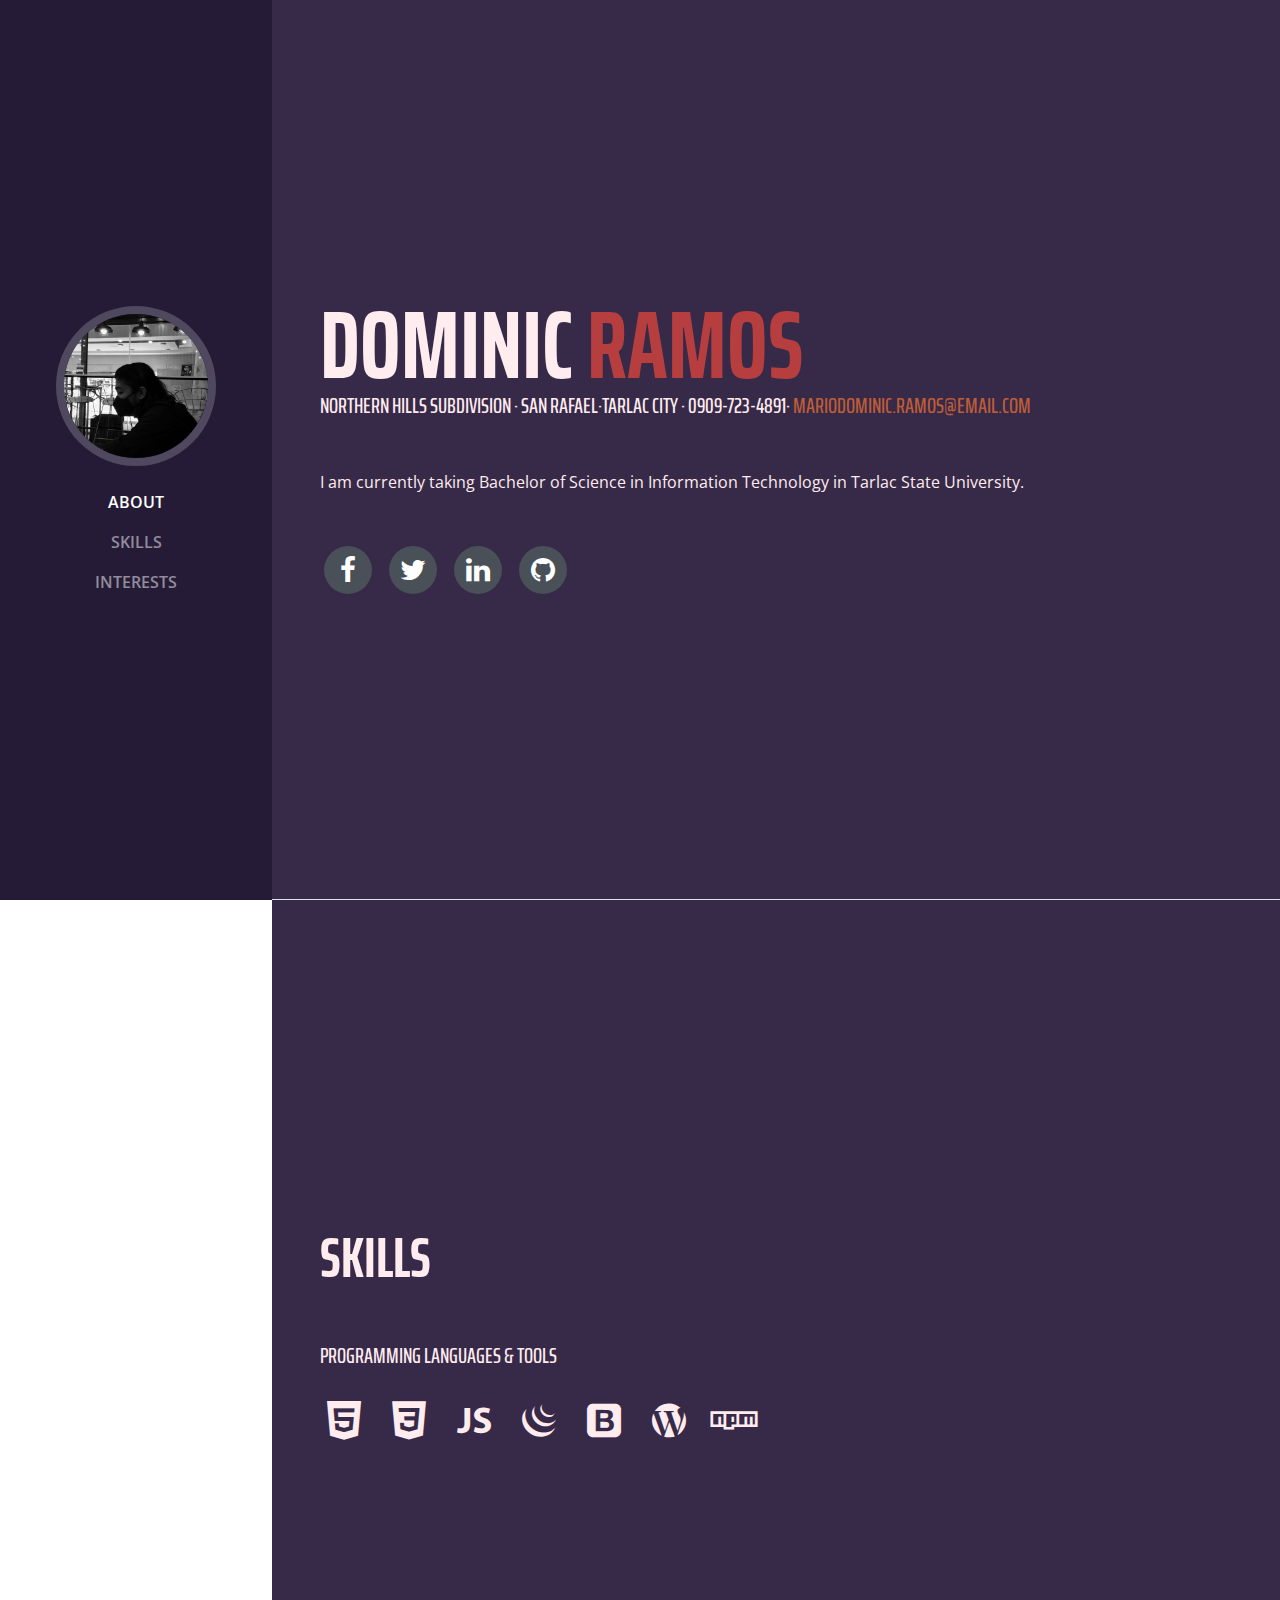
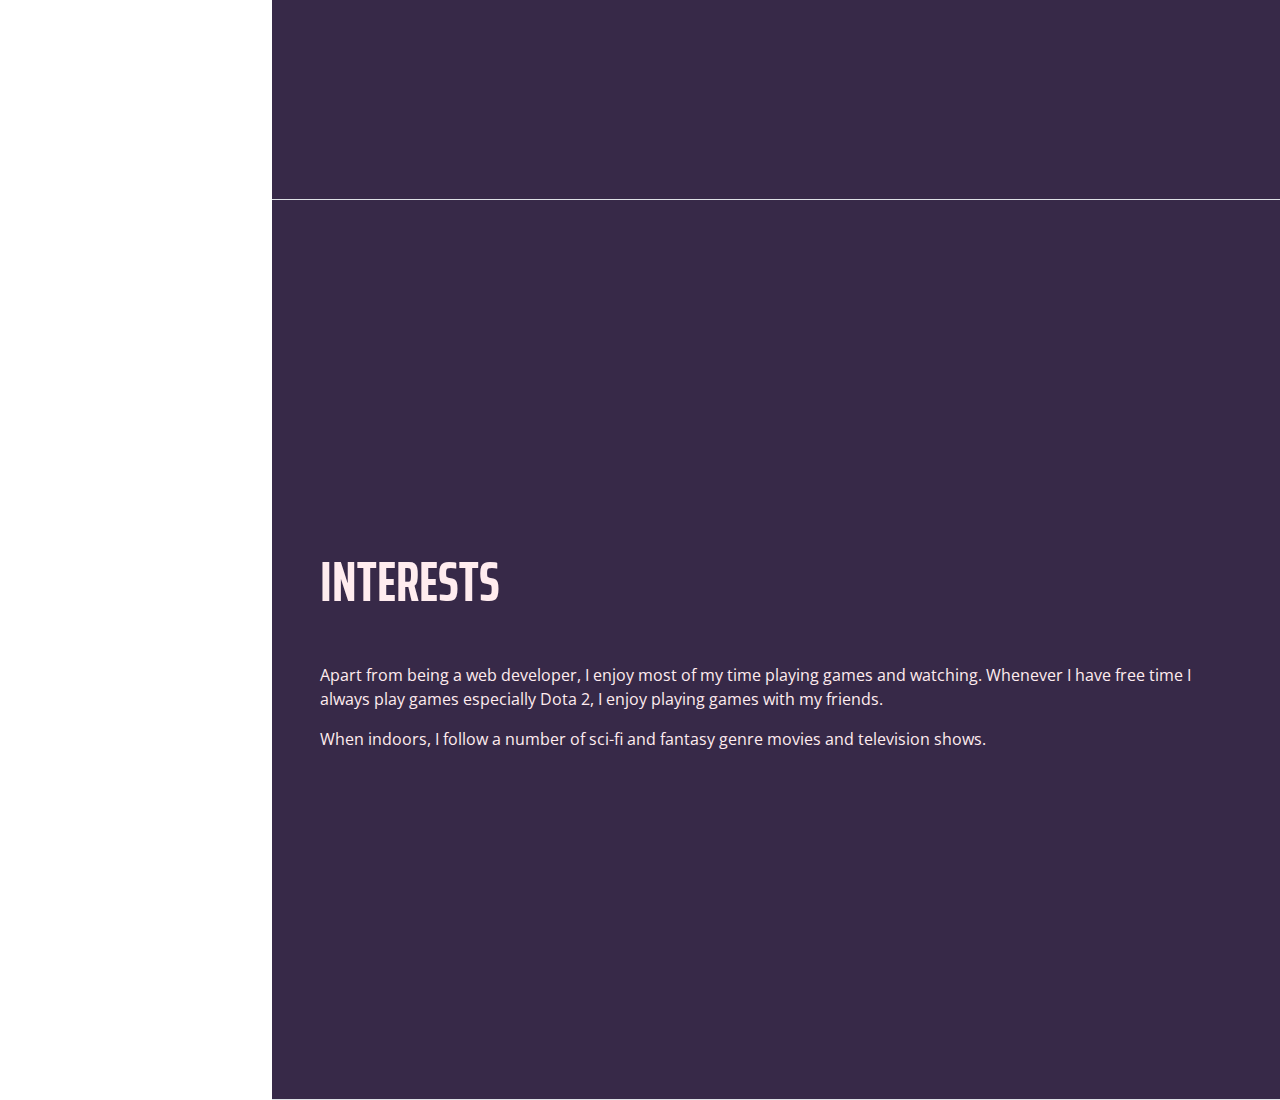
<file: Ramos Mario Dominic/index.html>
<!DOCTYPE html>
<html lang="en">
  <head>
    <meta charset="UTF-8" />
    <meta http-equiv="X-UA-Compatible" content="IE=edge" />
    <meta name="viewport" content="width=device-width, initial-scale=1.0" />
    <title>Portfolio</title>

    <!-- CSS only -->
    <link
      href="https://cdn.jsdelivr.net/npm/bootstrap@5.2.2/dist/css/bootstrap.min.css"
      rel="stylesheet"
      integrity="sha384-Zenh87qX5JnK2Jl0vWa8Ck2rdkQ2Bzep5IDxbcnCeuOxjzrPF/et3URy9Bv1WTRi"
      crossorigin="anonymous"
    />

    <!-- Bootstrap core CSS -->
    <link href="vendor/bootstrap/css/bootstrap.min.css" rel="stylesheet" />

    <!-- Custom fonts for this template -->
    <link
      href="https://fonts.googleapis.com/css?family=Saira+Extra+Condensed:100,200,300,400,500,600,700,800,900"
      rel="stylesheet"
    />
    <link
      href="https://fonts.googleapis.com/css?family=Open+Sans:300,300i,400,400i,600,600i,700,700i,800,800i"
      rel="stylesheet"
    />
    <link
      href="vendor/font-awesome/css/font-awesome.min.css"
      rel="stylesheet"
    />
    <link href="vendor/devicons/css/devicons.min.css" rel="stylesheet" />
    <link
      href="vendor/simple-line-icons/css/simple-line-icons.css"
      rel="stylesheet"
    />

    <!-- Custom styles for this template -->
    <link href="css/main.css" rel="stylesheet" />
  </head>
  <body id="page-top">
    <nav
      class="navbar navbar-expand-lg navbar-dark bg-primary fixed-top"
      id="sideNav"
    >
      <a class="navbar-brand js-scroll-trigger" href="#page-top">
        <span class="d-block d-lg-none">Start Bootstrap</span>
        <span class="d-none d-lg-block">
          <img
            class="img-fluid img-profile rounded-circle mx-auto mb-2"
            src="img/profile.png"
            alt=""
          />
        </span>
      </a>
      <button
        class="navbar-toggler"
        type="button"
        data-toggle="collapse"
        data-target="#navbarSupportedContent"
        aria-controls="navbarSupportedContent"
        aria-expanded="false"
        aria-label="Toggle navigation"
      >
        <span class="navbar-toggler-icon"></span>
      </button>
      <div class="collapse navbar-collapse" id="navbarSupportedContent">
        <ul class="navbar-nav">
          <li class="nav-item">
            <a class="nav-link js-scroll-trigger" href="#about">About</a>
          </li>
          <li class="nav-item">
            <a class="nav-link js-scroll-trigger" href="#skills">Skills</a>
          </li>
          <li class="nav-item">
            <a class="nav-link js-scroll-trigger" href="#interests"
              >Interests</a
            >
          </li>
        </ul>
      </div>
    </nav>

    <div class="container-fluid p-0">
      <section class="resume-section p-3 p-lg-5 d-flex d-column" id="about">
        <div class="my-auto">
          <h1 class="mb-0">
            Dominic
            <span class="text-primary">Ramos</span>
          </h1>
          <div class="subheading mb-5">
            Northern Hills Subdivision · San Rafael·Tarlac City · 0909-723-4891·
            <a href="mailto:name@email.com">mariodominic.ramos@email.com</a>
          </div>
          <p class="mb-5">
            I am currently taking Bachelor of Science in Information Technology
            in Tarlac State University.
          </p>
          <ul class="list-inline list-social-icons mb-0">
            <li class="list-inline-item">
              <a href="#">
                <span class="fa-stack fa-lg">
                  <i class="fa fa-circle fa-stack-2x"></i>
                  <i class="fa fa-facebook fa-stack-1x fa-inverse"></i>
                </span>
              </a>
            </li>
            <li class="list-inline-item">
              <a href="#">
                <span class="fa-stack fa-lg">
                  <i class="fa fa-circle fa-stack-2x"></i>
                  <i class="fa fa-twitter fa-stack-1x fa-inverse"></i>
                </span>
              </a>
            </li>
            <li class="list-inline-item">
              <a href="#">
                <span class="fa-stack fa-lg">
                  <i class="fa fa-circle fa-stack-2x"></i>
                  <i class="fa fa-linkedin fa-stack-1x fa-inverse"></i>
                </span>
              </a>
            </li>
            <li class="list-inline-item">
              <a href="#">
                <span class="fa-stack fa-lg">
                  <i class="fa fa-circle fa-stack-2x"></i>
                  <i class="fa fa-github fa-stack-1x fa-inverse"></i>
                </span>
              </a>
            </li>
          </ul>
        </div>
      </section>

      <section class="resume-section p-3 p-lg-5 d-flex flex-column" id="skills">
        <div class="my-auto">
          <h2 class="mb-5">Skills</h2>

          <div class="subheading mb-3">Programming Languages &amp; Tools</div>
          <ul class="list-inline list-icons">
            <li class="list-inline-item">
              <i class="devicons devicons-html5"></i>
            </li>
            <li class="list-inline-item">
              <i class="devicons devicons-css3"></i>
            </li>
            <li class="list-inline-item">
              <i class="devicons devicons-javascript"></i>
            </li>
            <li class="list-inline-item">
              <i class="devicons devicons-jquery"></i>
            </li>

            <li class="list-inline-item">
              <i class="devicons devicons-bootstrap"></i>
            </li>
            <li class="list-inline-item">
              <i class="devicons devicons-wordpress"></i>
            </li>
            <li class="list-inline-item">
              <i class="devicons devicons-npm"></i>
            </li>
          </ul>
        </div>
      </section>

      <section
        class="resume-section p-3 p-lg-5 d-flex flex-column"
        id="interests"
      >
        <div class="my-auto">
          <h2 class="mb-5">Interests</h2>
          <p>
            Apart from being a web developer, I enjoy most of my time playing
            games and watching. Whenever I have free time I always play games
            especially Dota 2, I enjoy playing games with my friends.
          </p>
          <p class="mb-0">
            When indoors, I follow a number of sci-fi and fantasy genre movies
            and television shows.
          </p>
        </div>
      </section>
    </div>
    <!-- Bootstrap core JavaScript -->
    <script src="vendor/jquery/jquery.min.js"></script>
    <script src="vendor/bootstrap/js/bootstrap.bundle.min.js"></script>

    <!-- Plugin JavaScript -->
    <script src="vendor/jquery-easing/jquery.easing.min.js"></script>

    <!-- Custom scripts for this template -->
    <script src="js/main.js"></script>
  </body>
</html>
</file>
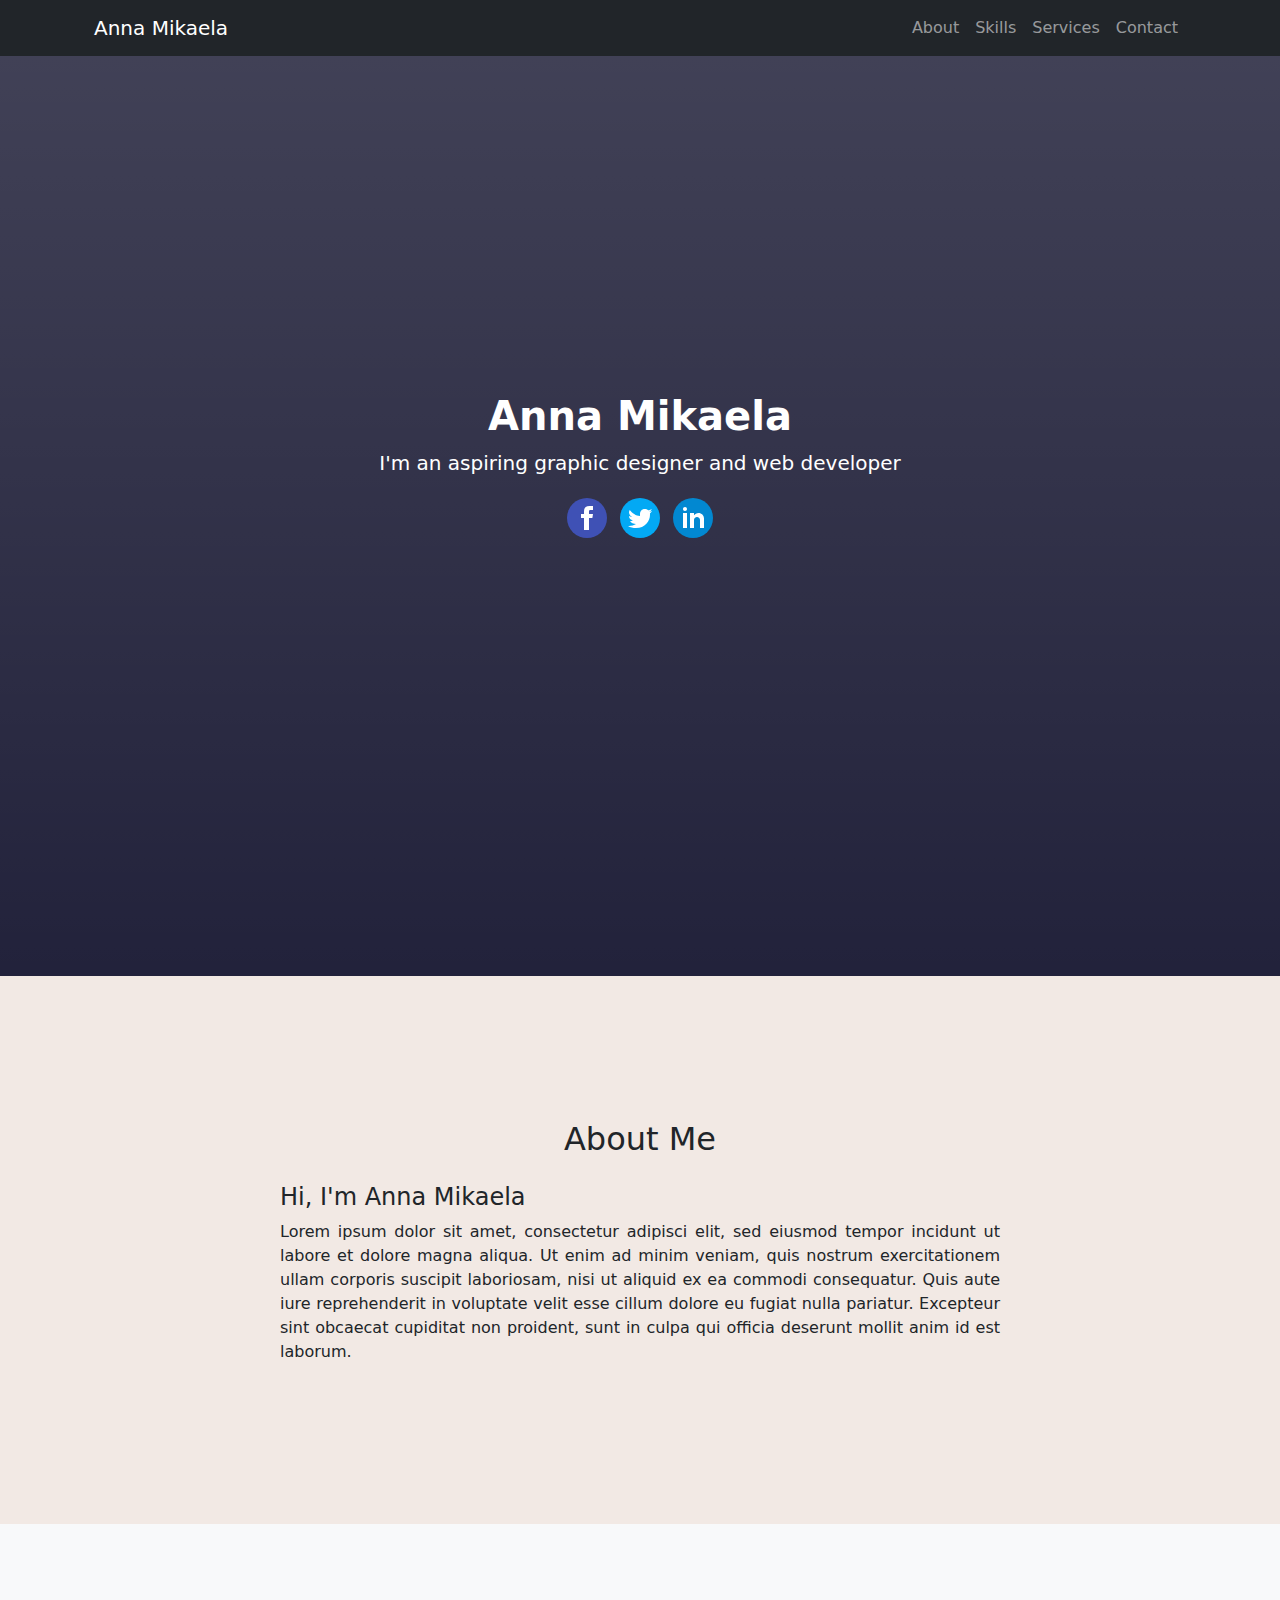
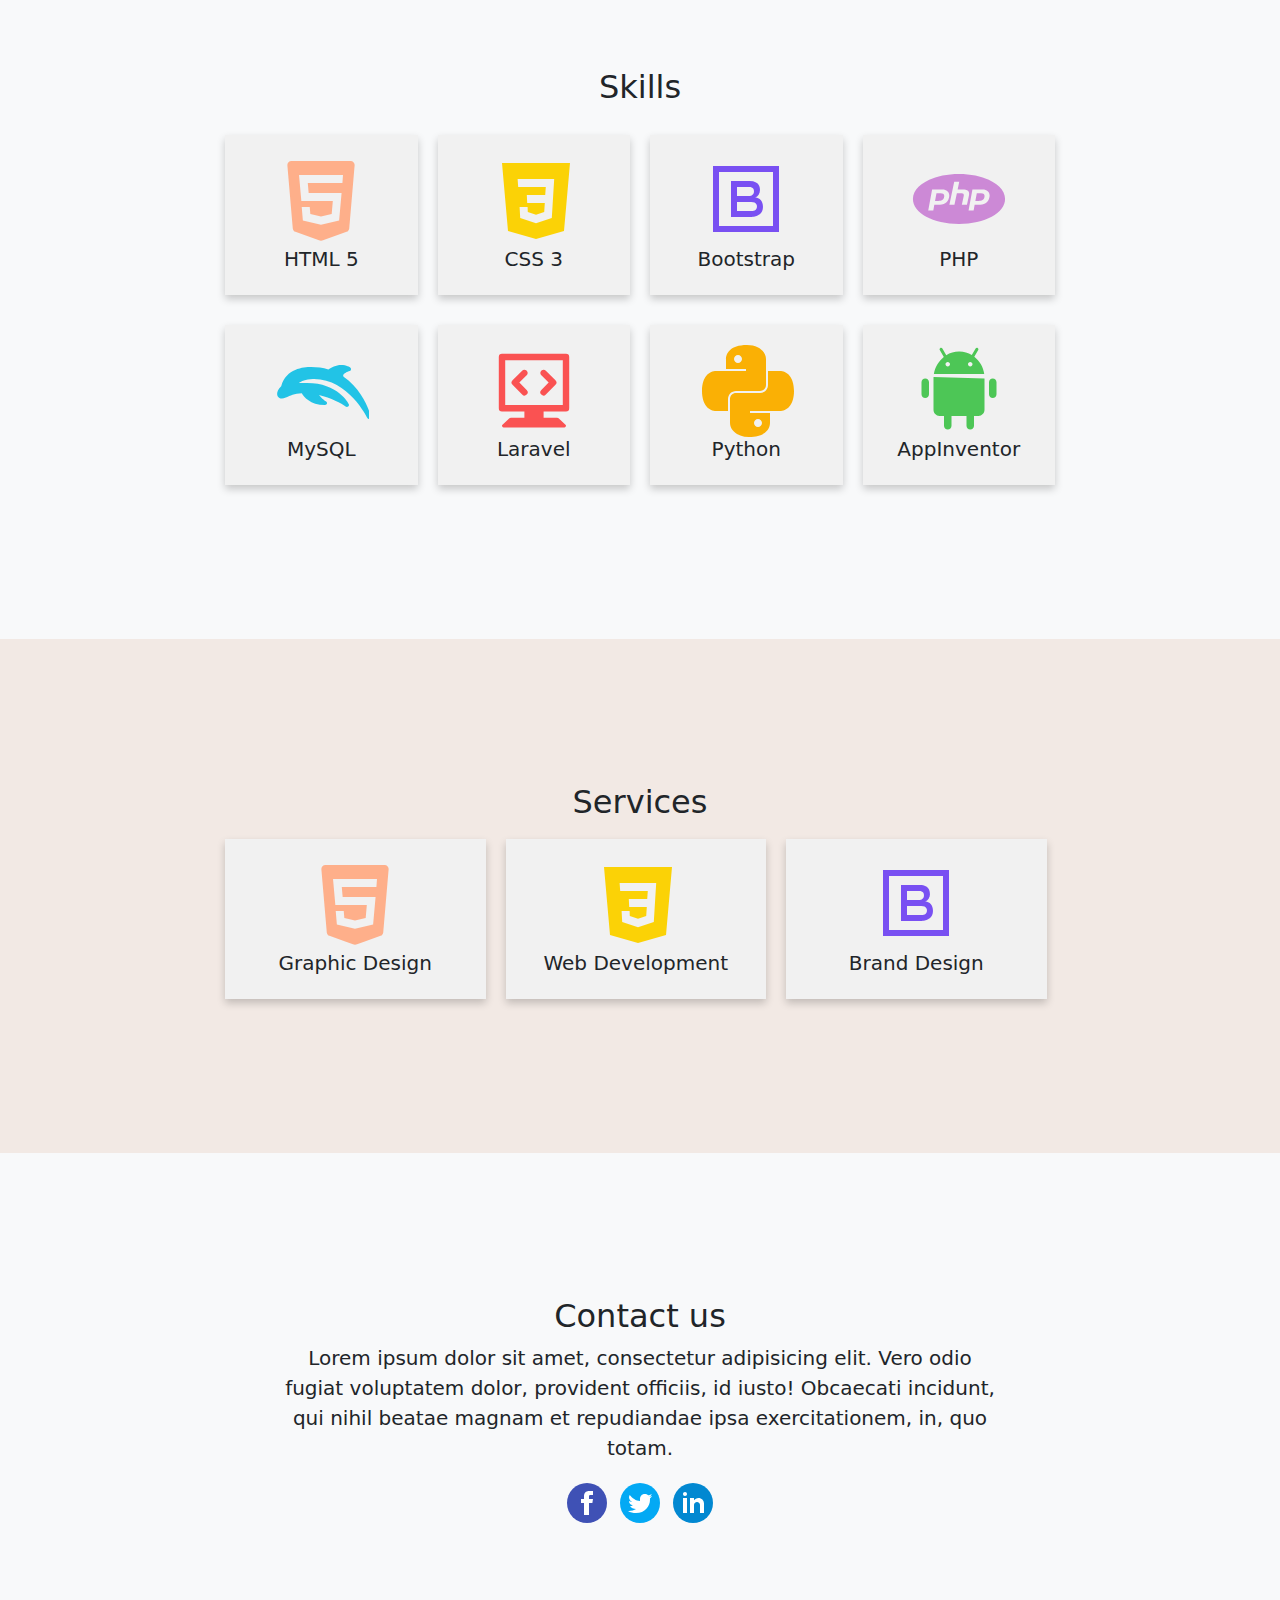
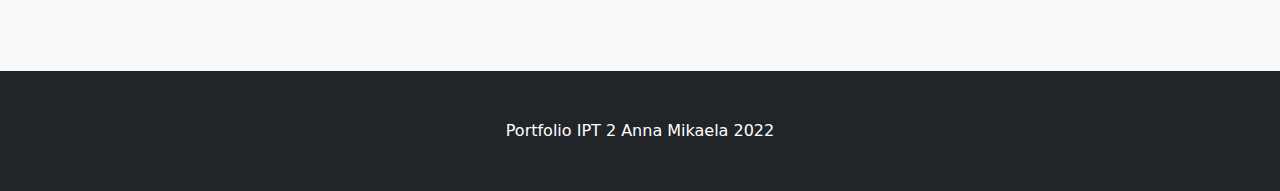
<file: Viado-Anna-Mikaela/index.html>
<!DOCTYPE html>
<html lang="en">
    <head>
        <meta charset="utf-8" />
        <meta name="viewport" content="width=device-width, initial-scale=1, shrink-to-fit=no" />
        <meta name="description" content="" />
        <meta name="author" content="" />
        <title>Anna Mikaela</title>
        <link rel="icon" type="image/x-icon" href="favicon.ico" />
        <link href="https://fonts.googleapis.com/icon?family=Material+Icons" rel="stylesheet">
        
        <link href="styles.css" rel="stylesheet" />
    </head>
    <body id="page-top">
        <!-- Navigation-->
        <nav class="navbar navbar-expand-lg navbar-dark bg-dark fixed-top" id="mainNav">
            <div class="container px-4">
                <a class="navbar-brand" href="#page-top">Anna Mikaela</a>
                <button class="navbar-toggler" type="button" data-bs-toggle="collapse" data-bs-target="#navbarResponsive" aria-controls="navbarResponsive" aria-expanded="false" aria-label="Toggle navigation"><span class="navbar-toggler-icon"></span></button>
                <div class="collapse navbar-collapse" id="navbarResponsive">
                    <ul class="navbar-nav ms-auto">
                        <li class="nav-item"><a class="nav-link" href="#about">About</a></li>
                        <li class="nav-item"><a class="nav-link" href="#skills">Skills</a></li>
                        <li class="nav-item"><a class="nav-link" href="#services">Services</a></li>
                        <li class="nav-item"><a class="nav-link" href="#contact">Contact</a></li>
                    </ul>
                </div>
            </div>
        </nav>
        <header class="bg-primary bg-gradient text-white">
            <div class="container px-4 text-center">
                <h1 class="fw-bolder">Anna Mikaela</h1>
                <p class="lead">I'm an aspiring graphic designer and web developer</p>
                <div class="social-links">
                    <a href="https://www.facebook.com" class="facebook"><svg xmlns="http://www.w3.org/2000/svg" x="0px" y="0px" width="48" height="48" viewBox="0 0 48 48" style=" fill:#000000;"><path fill="#3f51b5" d="M24 4A20 20 0 1 0 24 44A20 20 0 1 0 24 4Z"></path><path fill="#fff" d="M29.368,24H26v12h-5V24h-3v-4h3v-2.41c0.002-3.508,1.459-5.59,5.592-5.59H30v4h-2.287 C26.104,16,26,16.6,26,17.723V20h4L29.368,24z"></path></svg></a>
                    <a href="https://www.twitter.com" class="twitter"><svg xmlns="http://www.w3.org/2000/svg" x="0px" y="0px" width="48" height="48" viewBox="0 0 48 48" style=" fill:#000000;"><path fill="#03a9f4" d="M24 4A20 20 0 1 0 24 44A20 20 0 1 0 24 4Z"></path><path fill="#fff" d="M36,17.12c-0.882,0.391-1.999,0.758-3,0.88c1.018-0.604,2.633-1.862,3-3 c-0.951,0.559-2.671,1.156-3.793,1.372C31.311,15.422,30.033,15,28.617,15C25.897,15,24,17.305,24,20v2c-4,0-7.9-3.047-10.327-6 c-0.427,0.721-0.667,1.565-0.667,2.457c0,1.819,1.671,3.665,2.994,4.543c-0.807-0.025-2.335-0.641-3-1c0,0.016,0,0.036,0,0.057 c0,2.367,1.661,3.974,3.912,4.422C16.501,26.592,16,27,14.072,27c0.626,1.935,3.773,2.958,5.928,3c-1.686,1.307-4.692,2-7,2 c-0.399,0-0.615,0.022-1-0.023C14.178,33.357,17.22,34,20,34c9.057,0,14-6.918,14-13.37c0-0.212-0.007-0.922-0.018-1.13 C34.95,18.818,35.342,18.104,36,17.12"></path></svg></a>
                    <a href="https://www.linkedin.com" class="linkedin"><svg xmlns="http://www.w3.org/2000/svg" x="0px" y="0px" width="48" height="48" viewBox="0 0 48 48" style=" fill:#000000;"><path fill="#0288d1" d="M24 4A20 20 0 1 0 24 44A20 20 0 1 0 24 4Z"></path><path fill="#fff" d="M14 19H18V34H14zM15.988 17h-.022C14.772 17 14 16.11 14 14.999 14 13.864 14.796 13 16.011 13c1.217 0 1.966.864 1.989 1.999C18 16.11 17.228 17 15.988 17zM35 24.5c0-3.038-2.462-5.5-5.5-5.5-1.862 0-3.505.928-4.5 2.344V19h-4v15h4v-8c0-1.657 1.343-3 3-3s3 1.343 3 3v8h4C35 34 35 24.921 35 24.5z"></path></svg></a>
                  </div>            
                <!--<a class="btn btn-lg btn-light" href="#about">Start scrolling!</a>-->
            </div>
        </header>
    
         <!---------------------------------------------------------------- ABOUT SECTION ---------------------------------------------------------------------------------->
         <section id="about">
            <div class="container px-4">
                <div class="row gx-4 justify-content-center">
                    <div class="col-lg-8">
                      <h2>About Me</h2>
                        <!--<p class="lead">Details about me</p>-->
                       
                        <div class="row-about">
                            <div>
                                <h4>Hi, I'm Anna Mikaela</h4>
                                <p>Lorem ipsum dolor sit amet, consectetur adipisci elit, sed eiusmod tempor incidunt ut labore et dolore magna aliqua. Ut enim ad minim veniam, quis nostrum exercitationem ullam corporis suscipit laboriosam, nisi ut aliquid ex ea commodi consequatur. Quis aute iure reprehenderit in voluptate velit esse cillum dolore eu fugiat nulla pariatur. Excepteur sint obcaecat cupiditat non proident, sunt in culpa qui officia deserunt mollit anim id est laborum.</p>
                            </div>
                          </div>
                  
                    </div>
                </div>
            </div>
        </section>

        <!---------------------------------------------------------------- SKILLS SECTION ---------------------------------------------------------------------------------->
        <section id="about" class="bg-light">
            <div class="container px-4">
                <div class="row gx-4 justify-content-center">
                    <div class="col-lg-8">
                     <h2>Skills</h2>
                        <!--<p class="lead">Details about me</p>-->
                       
                        <div class="row-skills">
                            <div class="column-skills">
                              <div class="card">
                                <svg xmlns="http://www.w3.org/2000/svg" x="0px" y="0px" width="96" height="96" viewBox="0 0 48 48" style=" fill:#feaf8a;"><path d="M40.814,7.171L38.11,38.72c-0.067,0.78-0.583,1.449-1.32,1.713L25.009,44.64c-0.652,0.233-1.366,0.233-2.018,0 L11.21,40.432c-0.737-0.263-1.253-0.933-1.32-1.713L7.186,7.171C7.086,6.003,8.007,5,9.179,5h29.642 C39.993,5,40.914,6.003,40.814,7.171z M35,12H13.01l1.16,13h15.74l-0.57,6.48L24,32.75l-5.33-1.26L18.37,28h-4.01l0.57,6.71 L24,36.85l9.06-2.14L34.29,21H17.83l-0.44-5H34.7L35,12z"></path></svg>
                                <h5>HTML 5</h5>
                              </div>
                            </div>
                            <div class="column-skills">
                              <div class="card">
                                <svg xmlns="http://www.w3.org/2000/svg" x="0px" y="0px" width="96" height="96" viewBox="0 0 48 48" style=" fill:#fbd206;"><path fill-rule="evenodd" d="M 42 6 L 39 40 L 25 44 L 11 40 L 8 6 Z M 16.800781 28 L 20.800781 28 L 20.898438 30.5 L 25 31.898438 L 29.101563 30.5 L 29.398438 26 L 20.601563 26 L 20.398438 22 L 29.601563 22 L 29.898438 18 L 16.101563 18 L 15.800781 14 L 34.101563 14 L 33.601563 22 L 32.898438 33.5 L 25 36.101563 L 17.101563 33.5 Z"></path></svg>
                                <h5>CSS 3</h5>
                              </div>
                            </div>
                            <div class="column-skills">
                              <div class="card">
                                <svg xmlns="http://www.w3.org/2000/svg" x="0px" y="0px" width="96" height="96" viewBox="0 0 32 32" style=" fill:#7950F2;"><path d="M 5 5 L 5 27 L 27 27 L 27 5 L 5 5 z M 7 7 L 25 7 L 25 25 L 7 25 L 7 7 z M 11 10 L 11 15.509766 L 11 21.990234 C 16.93 21.990234 18.116563 22.070234 19.226562 21.740234 C 19.876562 21.540234 21.65625 20.900391 21.65625 18.650391 C 21.65625 17.650391 21.356484 15.959062 19.396484 15.539062 L 19.396484 15.509766 L 19.027344 15.509766 C 20.027344 15.059766 20.65625 14.210937 20.65625 12.960938 C 20.65625 12.640937 20.746094 10 17.246094 10 L 11 10 z M 13 12 L 17 12 C 18.509 12 18.65625 12.853234 18.65625 13.490234 C 18.65625 15.044234 17.03 15 17 15 L 13 15 L 13 12 z M 13 17 L 17.759766 17 C 19.620766 17 19.65625 18.176469 19.65625 18.480469 C 19.65625 20.040469 18.044609 20 17.849609 20 L 13 20 L 13 17 z"></path></svg>
                                <h5>Bootstrap</h5>
                              </div>
                            </div>
                            <div class="column-skills">
                              <div class="card">
                                <svg xmlns="http://www.w3.org/2000/svg" x="0px" y="0px" width="96" height="96" viewBox="0 0 50 50" style=" fill:#cc89d6;"><path d="M 25 12 C 11.542969 12 1 17.710938 1 25 C 1 32.289063 11.542969 38 25 38 C 38.457031 38 49 32.289063 49 25 C 49 17.710938 38.457031 12 25 12 Z M 22.507813 16 L 25.128906 16 L 24.296875 20 L 26.636719 20 C 28.121094 20 29.117188 20.207031 29.683594 20.726563 C 30.238281 21.238281 30.40625 22.078125 30.183594 23.222656 L 29.144531 28 L 26.480469 28 L 27.4375 23.582031 C 27.554688 22.976563 27.507813 22.554688 27.304688 22.332031 C 27.101563 22.109375 26.65625 22 25.988281 22 L 23.890625 22 L 22.625 28 L 20 28 Z M 11 20 L 16.332031 20 C 18.875 20 20.414063 21.703125 19.8125 24.246094 C 19.113281 27.199219 17.238281 28 13.792969 28 L 12.144531 28 L 11.621094 31 L 8.972656 31 Z M 32 20 L 37.332031 20 C 39.875 20 41.414063 21.703125 40.8125 24.246094 C 40.113281 27.199219 38.238281 28 34.792969 28 L 33.144531 28 L 32.621094 31 L 29.972656 31 Z M 13.269531 22 L 12.515625 26 L 14.226563 26 C 15.707031 26 17.082031 25.832031 17.3125 23.625 C 17.398438 22.769531 17.042969 22 15.332031 22 Z M 34.269531 22 L 33.515625 26 L 35.226563 26 C 36.707031 26 38.082031 25.832031 38.3125 23.625 C 38.398438 22.769531 38.042969 22 36.332031 22 Z"></path></svg>
                                <h5>PHP</h5>
                              </div>
                            </div>
                            <div class="column-skills">
                                <div class="card">
                                    <svg xmlns="http://www.w3.org/2000/svg" x="0px" y="0px" width="96" height="96" viewBox="0 0 48 48" style=" fill:#22C3E6;"><path d="M 48 39 C 47.601563 39 47.300781 38.800781 47.101563 38.398438 C 47 38.199219 37.5 18.601563 20 19 C 16.101563 19.101563 14.101563 20.101563 13 21 L 17 21 C 32.5 21 37.699219 31.101563 37.898438 31.601563 C 38.101563 32 38 32.5 37.601563 32.800781 C 37.199219 33.101563 36.699219 33.101563 36.300781 32.800781 C 34.398438 31.199219 28.898438 28.398438 23 27 C 24.300781 28.898438 26.5 30.199219 26.5 30.199219 C 26.898438 30.398438 27.101563 30.898438 27 31.300781 C 26.898438 31.699219 26.5 32 26 32 C 18.5 32 15.300781 27.699219 14.398438 26.101563 C 10.699219 26.300781 8.398438 27.300781 6.800781 28.101563 L 6.398438 28.300781 C 4.300781 29.199219 3 28.601563 2.398438 27.699219 C 1.699219 26.601563 2 24.601563 4.101563 22.601563 C 6.601563 13.699219 15.300781 13 19 13 C 22 13 25 13.398438 27.699219 14.199219 C 29.101563 13.300781 31.5 12 34 12 C 36.800781 12 38.5 13.101563 38.601563 13.199219 C 38.898438 13.398438 39.101563 13.800781 39 14.199219 C 38.898438 14.601563 38.699219 14.898438 38.300781 15 C 37.199219 15.300781 35.398438 16.199219 35.101563 17 C 35.101563 17.101563 35 17.398438 35.300781 17.898438 C 45.699219 25 48.800781 37.199219 48.898438 37.800781 C 49 38.300781 48.699219 38.800781 48.300781 39 C 48.199219 39 48.101563 39 48 39 Z"></path></svg>
                                  <h5>MySQL</h5>
                                </div>
                              </div>
                              <div class="column-skills">
                                <div class="card">
                                    <svg xmlns="http://www.w3.org/2000/svg" x="0px" y="0px" width="96" height="96" viewBox="0 0 30 30" style=" fill:#FA5252;">    <path d="M 5 4 A 1.0001 1.0001 0 0 0 4 5 L 4 21 A 1.0001 1.0001 0 0 0 5 22 L 11.998047 22 L 11.998047 24 L 7.8300781 24 C 7.5760781 24 7.3314844 24.097484 7.1464844 24.271484 L 5.1582031 26.136719 C 4.8272031 26.445719 5.0489531 27 5.5019531 27 L 24.498047 27 C 24.951047 27 25.172797 26.444766 24.841797 26.134766 L 22.853516 24.269531 C 22.667516 24.096531 22.423922 24 22.169922 24 L 17.998047 24 L 17.998047 22 L 25 22 A 1.0001 1.0001 0 0 0 26 21 L 26 5 A 1.0001 1.0001 0 0 0 25 4 L 5 4 z M 6 6 L 24 6 L 24 20 L 6 20 L 6 6 z M 11.980469 8.9902344 A 1.0001 1.0001 0 0 0 11.292969 9.2929688 L 8.2929688 12.292969 A 1.0001 1.0001 0 0 0 8.2929688 13.707031 L 11.292969 16.707031 A 1.0001 1.0001 0 1 0 12.707031 15.292969 L 10.414062 13 L 12.707031 10.707031 A 1.0001 1.0001 0 0 0 11.980469 8.9902344 z M 17.990234 8.9902344 A 1.0001 1.0001 0 0 0 17.292969 10.707031 L 19.585938 13 L 17.292969 15.292969 A 1.0001 1.0001 0 1 0 18.707031 16.707031 L 21.707031 13.707031 A 1.0001 1.0001 0 0 0 21.707031 12.292969 L 18.707031 9.2929688 A 1.0001 1.0001 0 0 0 17.990234 8.9902344 z"></path></svg>
                                  <h5>Laravel</h5>
                                </div>
                              </div>
                              <div class="column-skills">
                                <div class="card">
                                    <svg xmlns="http://www.w3.org/2000/svg" x="0px" y="0px" width="96" height="96" viewBox="0 0 48 48" style=" fill:#FAB005;"><path d="M 24.5 2 C 15.800781 2 14 6.492188 14 9.09375 L 14 14 L 24 14 L 24 15 L 9.09375 15 C 5.792969 15 2 17.601563 2 25 C 2 32.398438 5.792969 35 9.09375 35 L 15 35 L 15 29 C 15 26.800781 16.800781 25 19 25 L 31 25 C 32.699219 25 34 23.699219 34 22 L 34 9.09375 C 34 5.59375 30.699219 2 24.5 2 Z M 20 7 C 21.101563 7 22 7.898438 22 9 C 22 10.101563 21.101563 11 20 11 C 18.898438 11 18 10.101563 18 9 C 18 7.898438 18.898438 7 20 7 Z M 35 15 L 35 22 C 35 24.199219 33.199219 26 31 26 L 19 26 C 17.300781 26 16 27.300781 16 29 L 16 40.90625 C 16 44.40625 19.300781 48 25.5 48 C 34.199219 48 36 43.507813 36 40.90625 L 36 36 L 26 36 L 26 35 L 40.90625 35 C 44.207031 35 48 32.398438 48 25 C 48 17.601563 44.207031 15 40.90625 15 Z M 30 39 C 31.101563 39 32 39.898438 32 41 C 32 42.101563 31.101563 43 30 43 C 28.898438 43 28 42.101563 28 41 C 28 39.898438 28.898438 39 30 39 Z"></path></svg>
                                  <h5>Python</h5>
                                </div>
                              </div>
                              <div class="column-skills">
                                <div class="card">
                                    <svg xmlns="http://www.w3.org/2000/svg" x="0px" y="0px" width="96" height="96" viewBox="0 0 172 172" style=" fill:#000000;"><g fill="none" fill-rule="nonzero" stroke="none" stroke-width="1" stroke-linecap="butt" stroke-linejoin="miter" stroke-miterlimit="10" stroke-dasharray="" stroke-dashoffset="0" font-family="none" font-weight="none" font-size="none" text-anchor="none" style="mix-blend-mode: normal"><path d="M0,172v-172h172v172z" fill="none"></path><g fill="#4dc656"><path d="M53.55054,11.98352c-0.34643,0.04292 -0.68666,0.15575 -1.00781,0.34119c-1.28463,0.74175 -1.72857,2.38444 -0.98682,3.66907l7.2279,12.51892c-9.27387,7.36265 -15.85287,18.28075 -17.80994,30.6123h90.23071c-1.70319,-12.6178 -8.31002,-23.63039 -17.79419,-30.94299l7.03369,-12.18823c0.74175,-1.28463 0.29781,-2.92732 -0.98682,-3.66907c-1.28463,-0.74175 -2.92732,-0.30306 -3.66907,0.98157l-6.85522,11.87329c-6.50545,-3.88691 -14.01437,-6.20223 -22.06164,-6.35657c-8.63937,-0.16515 -16.7438,2.26084 -23.68884,6.55603l-6.9707,-12.07275c-0.55631,-0.96347 -1.62195,-1.4515 -2.66126,-1.32275zM65.84375,37.625c2.22525,0 4.03125,1.806 4.03125,4.03125c0,2.22525 -1.806,4.03125 -4.03125,4.03125c-2.22525,0 -4.03125,-1.806 -4.03125,-4.03125c0,-2.22525 1.806,-4.03125 4.03125,-4.03125zM106.15625,37.625c2.22525,0 4.03125,1.806 4.03125,4.03125c0,2.22525 -1.806,4.03125 -4.03125,4.03125c-2.22525,0 -4.03125,-1.806 -4.03125,-4.03125c0,-2.22525 1.806,-4.03125 4.03125,-4.03125zM40.41748,64.64697c-0.03225,0.71488 -0.10498,1.42135 -0.10498,2.1416v56.58447c0,6.07375 4.81331,11.00195 10.75,11.00195h8.0625v17.46875c0,3.71144 3.00731,6.71875 6.71875,6.71875c3.71144,0 6.71875,-3.00731 6.71875,-6.71875v-17.46875h26.875v17.46875c0,3.71144 3.00731,6.71875 6.71875,6.71875c3.71144,0 6.71875,-3.00731 6.71875,-6.71875v-17.46875h8.0625c5.93669,0 10.75,-4.9282 10.75,-11.00195v-56.32727zM25.53125,67.1875c-3.71144,0 -6.71875,3.00731 -6.71875,6.71875v21.5c0,3.71144 3.00731,6.71875 6.71875,6.71875c3.71144,0 6.71875,-3.00731 6.71875,-6.71875v-21.5c0,-3.71144 -3.00731,-6.71875 -6.71875,-6.71875zM146.46875,67.1875c-3.71144,0 -6.71875,3.00731 -6.71875,6.71875v21.5c0,3.71144 3.00731,6.71875 6.71875,6.71875c3.71144,0 6.71875,-3.00731 6.71875,-6.71875v-21.5c0,-3.71144 -3.00731,-6.71875 -6.71875,-6.71875z"></path></g></g></svg>
                                  <h5>AppInventor</h5>
                                </div>
                              </div>
                          </div>
                    </div>
                </div>
            </div>
        </section>
      
        <!---------------------------------------------------------------- SERVICES SECTION --------------------------------------------------------------------------------->
        <section class="" id="services">
          <div class="container px-4">
              <div class="row gx-4 justify-content-center">
                  <div class="col-lg-8">
                      <h2>Services</h2>
                      <div class="row-services">
                          <div class="column-services">
                            <div class="card">
                              <svg xmlns="http://www.w3.org/2000/svg" x="0px" y="0px" width="96" height="96" viewBox="0 0 48 48" style=" fill:#feaf8a;"><path d="M40.814,7.171L38.11,38.72c-0.067,0.78-0.583,1.449-1.32,1.713L25.009,44.64c-0.652,0.233-1.366,0.233-2.018,0 L11.21,40.432c-0.737-0.263-1.253-0.933-1.32-1.713L7.186,7.171C7.086,6.003,8.007,5,9.179,5h29.642 C39.993,5,40.914,6.003,40.814,7.171z M35,12H13.01l1.16,13h15.74l-0.57,6.48L24,32.75l-5.33-1.26L18.37,28h-4.01l0.57,6.71 L24,36.85l9.06-2.14L34.29,21H17.83l-0.44-5H34.7L35,12z"></path></svg>
                              <h5>Graphic Design</h5>
                            </div>
                          </div>
                          <div class="column-services">
                            <div class="card">
                              <svg xmlns="http://www.w3.org/2000/svg" x="0px" y="0px" width="96" height="96" viewBox="0 0 48 48" style=" fill:#fbd206;"><path fill-rule="evenodd" d="M 42 6 L 39 40 L 25 44 L 11 40 L 8 6 Z M 16.800781 28 L 20.800781 28 L 20.898438 30.5 L 25 31.898438 L 29.101563 30.5 L 29.398438 26 L 20.601563 26 L 20.398438 22 L 29.601563 22 L 29.898438 18 L 16.101563 18 L 15.800781 14 L 34.101563 14 L 33.601563 22 L 32.898438 33.5 L 25 36.101563 L 17.101563 33.5 Z"></path></svg>
                              <h5>Web Development</h5>
                            </div>
                          </div>
                          <div class="column-services">
                            <div class="card">
                              <svg xmlns="http://www.w3.org/2000/svg" x="0px" y="0px" width="96" height="96" viewBox="0 0 32 32" style=" fill:#7950F2;"><path d="M 5 5 L 5 27 L 27 27 L 27 5 L 5 5 z M 7 7 L 25 7 L 25 25 L 7 25 L 7 7 z M 11 10 L 11 15.509766 L 11 21.990234 C 16.93 21.990234 18.116563 22.070234 19.226562 21.740234 C 19.876562 21.540234 21.65625 20.900391 21.65625 18.650391 C 21.65625 17.650391 21.356484 15.959062 19.396484 15.539062 L 19.396484 15.509766 L 19.027344 15.509766 C 20.027344 15.059766 20.65625 14.210937 20.65625 12.960938 C 20.65625 12.640937 20.746094 10 17.246094 10 L 11 10 z M 13 12 L 17 12 C 18.509 12 18.65625 12.853234 18.65625 13.490234 C 18.65625 15.044234 17.03 15 17 15 L 13 15 L 13 12 z M 13 17 L 17.759766 17 C 19.620766 17 19.65625 18.176469 19.65625 18.480469 C 19.65625 20.040469 18.044609 20 17.849609 20 L 13 20 L 13 17 z"></path></svg>
                              <h5>Brand Design</h5>
                            </div>
                          </div>
                      </div>
                  </div>
              </div>
          </div>
      </section>

      <!---------------------------------------------------------------- CONTACT SECTION ---------------------------------------------------------------------------------->
      <section id="contact" class="bg-light">
        <div class="container px-4">
            <div class="row gx-4 justify-content-center">
                <div class="col-lg-8">
                    <h2>Contact us</h2>
                    <p class="lead">Lorem ipsum dolor sit amet, consectetur adipisicing elit. Vero odio fugiat voluptatem dolor, provident officiis, id iusto! Obcaecati incidunt, qui nihil beatae magnam et repudiandae ipsa exercitationem, in, quo totam.</p>
                </div>
                <center>
                <div class="social-links">
                  <a href="https://www.facebook.com" class="facebook"><svg xmlns="http://www.w3.org/2000/svg" x="0px" y="0px" width="48" height="48" viewBox="0 0 48 48" style=" fill:#000000;"><path fill="#3f51b5" d="M24 4A20 20 0 1 0 24 44A20 20 0 1 0 24 4Z"></path><path fill="#fff" d="M29.368,24H26v12h-5V24h-3v-4h3v-2.41c0.002-3.508,1.459-5.59,5.592-5.59H30v4h-2.287 C26.104,16,26,16.6,26,17.723V20h4L29.368,24z"></path></svg></a>
                  <a href="https://www.twitter.com" class="twitter"><svg xmlns="http://www.w3.org/2000/svg" x="0px" y="0px" width="48" height="48" viewBox="0 0 48 48" style=" fill:#000000;"><path fill="#03a9f4" d="M24 4A20 20 0 1 0 24 44A20 20 0 1 0 24 4Z"></path><path fill="#fff" d="M36,17.12c-0.882,0.391-1.999,0.758-3,0.88c1.018-0.604,2.633-1.862,3-3 c-0.951,0.559-2.671,1.156-3.793,1.372C31.311,15.422,30.033,15,28.617,15C25.897,15,24,17.305,24,20v2c-4,0-7.9-3.047-10.327-6 c-0.427,0.721-0.667,1.565-0.667,2.457c0,1.819,1.671,3.665,2.994,4.543c-0.807-0.025-2.335-0.641-3-1c0,0.016,0,0.036,0,0.057 c0,2.367,1.661,3.974,3.912,4.422C16.501,26.592,16,27,14.072,27c0.626,1.935,3.773,2.958,5.928,3c-1.686,1.307-4.692,2-7,2 c-0.399,0-0.615,0.022-1-0.023C14.178,33.357,17.22,34,20,34c9.057,0,14-6.918,14-13.37c0-0.212-0.007-0.922-0.018-1.13 C34.95,18.818,35.342,18.104,36,17.12"></path></svg></a>
                  <a href="https://www.linkedin.com" class="linkedin"><svg xmlns="http://www.w3.org/2000/svg" x="0px" y="0px" width="48" height="48" viewBox="0 0 48 48" style=" fill:#000000;"><path fill="#0288d1" d="M24 4A20 20 0 1 0 24 44A20 20 0 1 0 24 4Z"></path><path fill="#fff" d="M14 19H18V34H14zM15.988 17h-.022C14.772 17 14 16.11 14 14.999 14 13.864 14.796 13 16.011 13c1.217 0 1.966.864 1.989 1.999C18 16.11 17.228 17 15.988 17zM35 24.5c0-3.038-2.462-5.5-5.5-5.5-1.862 0-3.505.928-4.5 2.344V19h-4v15h4v-8c0-1.657 1.343-3 3-3s3 1.343 3 3v8h4C35 34 35 24.921 35 24.5z"></path></svg></a>
                </div>  
              </center>
            </div>
        </div>
    </section>

    <!---------------------------------------------------------------- FOOTER ---------------------------------------------------------------------------------->
    <footer class="py-5 bg-dark">
      <div class="container px-4"><p class="m-0 text-center text-white">Portfolio IPT 2 Anna Mikaela 2022</p></div>
    </footer>
    
    <!-- Bootstrap core JS-->
      <script src="https://cdn.jsdelivr.net/npm/bootstrap@5.1.3/dist/js/bootstrap.bundle.min.js"></script>
    <!-- Core theme JS-->
      <script src="scripts.js"></script>
    
    </body>
</html>
</file>
<file: Ramos Mario Dominic/vendor/simple-line-icons/css/simple-line-icons.css>
@font-face {
  font-family: 'simple-line-icons';
  src: url('../fonts/Simple-Line-Icons.eot?v=2.4.0');
  src: url('../fonts/Simple-Line-Icons.eot?v=2.4.0#iefix') format('embedded-opentype'), url('../fonts/Simple-Line-Icons.woff2?v=2.4.0') format('woff2'), url('../fonts/Simple-Line-Icons.ttf?v=2.4.0') format('truetype'), url('../fonts/Simple-Line-Icons.woff?v=2.4.0') format('woff'), url('../fonts/Simple-Line-Icons.svg?v=2.4.0#simple-line-icons') format('svg');
  font-weight: normal;
  font-style: normal;
}
/*
 Use the following CSS code if you want to have a class per icon.
 Instead of a list of all class selectors, you can use the generic [class*="icon-"] selector, but it's slower:
*/
.icon-user,
.icon-people,
.icon-user-female,
.icon-user-follow,
.icon-user-following,
.icon-user-unfollow,
.icon-login,
.icon-logout,
.icon-emotsmile,
.icon-phone,
.icon-call-end,
.icon-call-in,
.icon-call-out,
.icon-map,
.icon-location-pin,
.icon-direction,
.icon-directions,
.icon-compass,
.icon-layers,
.icon-menu,
.icon-list,
.icon-options-vertical,
.icon-options,
.icon-arrow-down,
.icon-arrow-left,
.icon-arrow-right,
.icon-arrow-up,
.icon-arrow-up-circle,
.icon-arrow-left-circle,
.icon-arrow-right-circle,
.icon-arrow-down-circle,
.icon-check,
.icon-clock,
.icon-plus,
.icon-minus,
.icon-close,
.icon-event,
.icon-exclamation,
.icon-organization,
.icon-trophy,
.icon-screen-smartphone,
.icon-screen-desktop,
.icon-plane,
.icon-notebook,
.icon-mustache,
.icon-mouse,
.icon-magnet,
.icon-energy,
.icon-disc,
.icon-cursor,
.icon-cursor-move,
.icon-crop,
.icon-chemistry,
.icon-speedometer,
.icon-shield,
.icon-screen-tablet,
.icon-magic-wand,
.icon-hourglass,
.icon-graduation,
.icon-ghost,
.icon-game-controller,
.icon-fire,
.icon-eyeglass,
.icon-envelope-open,
.icon-envelope-letter,
.icon-bell,
.icon-badge,
.icon-anchor,
.icon-wallet,
.icon-vector,
.icon-speech,
.icon-puzzle,
.icon-printer,
.icon-present,
.icon-playlist,
.icon-pin,
.icon-picture,
.icon-handbag,
.icon-globe-alt,
.icon-globe,
.icon-folder-alt,
.icon-folder,
.icon-film,
.icon-feed,
.icon-drop,
.icon-drawer,
.icon-docs,
.icon-doc,
.icon-diamond,
.icon-cup,
.icon-calculator,
.icon-bubbles,
.icon-briefcase,
.icon-book-open,
.icon-basket-loaded,
.icon-basket,
.icon-bag,
.icon-action-undo,
.icon-action-redo,
.icon-wrench,
.icon-umbrella,
.icon-trash,
.icon-tag,
.icon-support,
.icon-frame,
.icon-size-fullscreen,
.icon-size-actual,
.icon-shuffle,
.icon-share-alt,
.icon-share,
.icon-rocket,
.icon-question,
.icon-pie-chart,
.icon-pencil,
.icon-note,
.icon-loop,
.icon-home,
.icon-grid,
.icon-graph,
.icon-microphone,
.icon-music-tone-alt,
.icon-music-tone,
.icon-earphones-alt,
.icon-earphones,
.icon-equalizer,
.icon-like,
.icon-dislike,
.icon-control-start,
.icon-control-rewind,
.icon-control-play,
.icon-control-pause,
.icon-control-forward,
.icon-control-end,
.icon-volume-1,
.icon-volume-2,
.icon-volume-off,
.icon-calendar,
.icon-bulb,
.icon-chart,
.icon-ban,
.icon-bubble,
.icon-camrecorder,
.icon-camera,
.icon-cloud-download,
.icon-cloud-upload,
.icon-envelope,
.icon-eye,
.icon-flag,
.icon-heart,
.icon-info,
.icon-key,
.icon-link,
.icon-lock,
.icon-lock-open,
.icon-magnifier,
.icon-magnifier-add,
.icon-magnifier-remove,
.icon-paper-clip,
.icon-paper-plane,
.icon-power,
.icon-refresh,
.icon-reload,
.icon-settings,
.icon-star,
.icon-symbol-female,
.icon-symbol-male,
.icon-target,
.icon-credit-card,
.icon-paypal,
.icon-social-tumblr,
.icon-social-twitter,
.icon-social-facebook,
.icon-social-instagram,
.icon-social-linkedin,
.icon-social-pinterest,
.icon-social-github,
.icon-social-google,
.icon-social-reddit,
.icon-social-skype,
.icon-social-dribbble,
.icon-social-behance,
.icon-social-foursqare,
.icon-social-soundcloud,
.icon-social-spotify,
.icon-social-stumbleupon,
.icon-social-youtube,
.icon-social-dropbox,
.icon-social-vkontakte,
.icon-social-steam {
  font-family: 'simple-line-icons';
  speak: none;
  font-style: normal;
  font-weight: normal;
  font-variant: normal;
  text-transform: none;
  line-height: 1;
  /* Better Font Rendering =========== */
  -webkit-font-smoothing: antialiased;
  -moz-osx-font-smoothing: grayscale;
}
.icon-user:before {
  content: "\e005";
}
.icon-people:before {
  content: "\e001";
}
.icon-user-female:before {
  content: "\e000";
}
.icon-user-follow:before {
  content: "\e002";
}
.icon-user-following:before {
  content: "\e003";
}
.icon-user-unfollow:before {
  content: "\e004";
}
.icon-login:before {
  content: "\e066";
}
.icon-logout:before {
  content: "\e065";
}
.icon-emotsmile:before {
  content: "\e021";
}
.icon-phone:before {
  content: "\e600";
}
.icon-call-end:before {
  content: "\e048";
}
.icon-call-in:before {
  content: "\e047";
}
.icon-call-out:before {
  content: "\e046";
}
.icon-map:before {
  content: "\e033";
}
.icon-location-pin:before {
  content: "\e096";
}
.icon-direction:before {
  content: "\e042";
}
.icon-directions:before {
  content: "\e041";
}
.icon-compass:before {
  content: "\e045";
}
.icon-layers:before {
  content: "\e034";
}
.icon-menu:before {
  content: "\e601";
}
.icon-list:before {
  content: "\e067";
}
.icon-options-vertical:before {
  content: "\e602";
}
.icon-options:before {
  content: "\e603";
}
.icon-arrow-down:before {
  content: "\e604";
}
.icon-arrow-left:before {
  content: "\e605";
}
.icon-arrow-right:before {
  content: "\e606";
}
.icon-arrow-up:before {
  content: "\e607";
}
.icon-arrow-up-circle:before {
  content: "\e078";
}
.icon-arrow-left-circle:before {
  content: "\e07a";
}
.icon-arrow-right-circle:before {
  content: "\e079";
}
.icon-arrow-down-circle:before {
  content: "\e07b";
}
.icon-check:before {
  content: "\e080";
}
.icon-clock:before {
  content: "\e081";
}
.icon-plus:before {
  content: "\e095";
}
.icon-minus:before {
  content: "\e615";
}
.icon-close:before {
  content: "\e082";
}
.icon-event:before {
  content: "\e619";
}
.icon-exclamation:before {
  content: "\e617";
}
.icon-organization:before {
  content: "\e616";
}
.icon-trophy:before {
  content: "\e006";
}
.icon-screen-smartphone:before {
  content: "\e010";
}
.icon-screen-desktop:before {
  content: "\e011";
}
.icon-plane:before {
  content: "\e012";
}
.icon-notebook:before {
  content: "\e013";
}
.icon-mustache:before {
  content: "\e014";
}
.icon-mouse:before {
  content: "\e015";
}
.icon-magnet:before {
  content: "\e016";
}
.icon-energy:before {
  content: "\e020";
}
.icon-disc:before {
  content: "\e022";
}
.icon-cursor:before {
  content: "\e06e";
}
.icon-cursor-move:before {
  content: "\e023";
}
.icon-crop:before {
  content: "\e024";
}
.icon-chemistry:before {
  content: "\e026";
}
.icon-speedometer:before {
  content: "\e007";
}
.icon-shield:before {
  content: "\e00e";
}
.icon-screen-tablet:before {
  content: "\e00f";
}
.icon-magic-wand:before {
  content: "\e017";
}
.icon-hourglass:before {
  content: "\e018";
}
.icon-graduation:before {
  content: "\e019";
}
.icon-ghost:before {
  content: "\e01a";
}
.icon-game-controller:before {
  content: "\e01b";
}
.icon-fire:before {
  content: "\e01c";
}
.icon-eyeglass:before {
  content: "\e01d";
}
.icon-envelope-open:before {
  content: "\e01e";
}
.icon-envelope-letter:before {
  content: "\e01f";
}
.icon-bell:before {
  content: "\e027";
}
.icon-badge:before {
  content: "\e028";
}
.icon-anchor:before {
  content: "\e029";
}
.icon-wallet:before {
  content: "\e02a";
}
.icon-vector:before {
  content: "\e02b";
}
.icon-speech:before {
  content: "\e02c";
}
.icon-puzzle:before {
  content: "\e02d";
}
.icon-printer:before {
  content: "\e02e";
}
.icon-present:before {
  content: "\e02f";
}
.icon-playlist:before {
  content: "\e030";
}
.icon-pin:before {
  content: "\e031";
}
.icon-picture:before {
  content: "\e032";
}
.icon-handbag:before {
  content: "\e035";
}
.icon-globe-alt:before {
  content: "\e036";
}
.icon-globe:before {
  content: "\e037";
}
.icon-folder-alt:before {
  content: "\e039";
}
.icon-folder:before {
  content: "\e089";
}
.icon-film:before {
  content: "\e03a";
}
.icon-feed:before {
  content: "\e03b";
}
.icon-drop:before {
  content: "\e03e";
}
.icon-drawer:before {
  content: "\e03f";
}
.icon-docs:before {
  content: "\e040";
}
.icon-doc:before {
  content: "\e085";
}
.icon-diamond:before {
  content: "\e043";
}
.icon-cup:before {
  content: "\e044";
}
.icon-calculator:before {
  content: "\e049";
}
.icon-bubbles:before {
  content: "\e04a";
}
.icon-briefcase:before {
  content: "\e04b";
}
.icon-book-open:before {
  content: "\e04c";
}
.icon-basket-loaded:before {
  content: "\e04d";
}
.icon-basket:before {
  content: "\e04e";
}
.icon-bag:before {
  content: "\e04f";
}
.icon-action-undo:before {
  content: "\e050";
}
.icon-action-redo:before {
  content: "\e051";
}
.icon-wrench:before {
  content: "\e052";
}
.icon-umbrella:before {
  content: "\e053";
}
.icon-trash:before {
  content: "\e054";
}
.icon-tag:before {
  content: "\e055";
}
.icon-support:before {
  content: "\e056";
}
.icon-frame:before {
  content: "\e038";
}
.icon-size-fullscreen:before {
  content: "\e057";
}
.icon-size-actual:before {
  content: "\e058";
}
.icon-shuffle:before {
  content: "\e059";
}
.icon-share-alt:before {
  content: "\e05a";
}
.icon-share:before {
  content: "\e05b";
}
.icon-rocket:before {
  content: "\e05c";
}
.icon-question:before {
  content: "\e05d";
}
.icon-pie-chart:before {
  content: "\e05e";
}
.icon-pencil:before {
  content: "\e05f";
}
.icon-note:before {
  content: "\e060";
}
.icon-loop:before {
  content: "\e064";
}
.icon-home:before {
  content: "\e069";
}
.icon-grid:before {
  content: "\e06a";
}
.icon-graph:before {
  content: "\e06b";
}
.icon-microphone:before {
  content: "\e063";
}
.icon-music-tone-alt:before {
  content: "\e061";
}
.icon-music-tone:before {
  content: "\e062";
}
.icon-earphones-alt:before {
  content: "\e03c";
}
.icon-earphones:before {
  content: "\e03d";
}
.icon-equalizer:before {
  content: "\e06c";
}
.icon-like:before {
  content: "\e068";
}
.icon-dislike:before {
  content: "\e06d";
}
.icon-control-start:before {
  content: "\e06f";
}
.icon-control-rewind:before {
  content: "\e070";
}
.icon-control-play:before {
  content: "\e071";
}
.icon-control-pause:before {
  content: "\e072";
}
.icon-control-forward:before {
  content: "\e073";
}
.icon-control-end:before {
  content: "\e074";
}
.icon-volume-1:before {
  content: "\e09f";
}
.icon-volume-2:before {
  content: "\e0a0";
}
.icon-volume-off:before {
  content: "\e0a1";
}
.icon-calendar:before {
  content: "\e075";
}
.icon-bulb:before {
  content: "\e076";
}
.icon-chart:before {
  content: "\e077";
}
.icon-ban:before {
  content: "\e07c";
}
.icon-bubble:before {
  content: "\e07d";
}
.icon-camrecorder:before {
  content: "\e07e";
}
.icon-camera:before {
  content: "\e07f";
}
.icon-cloud-download:before {
  content: "\e083";
}
.icon-cloud-upload:before {
  content: "\e084";
}
.icon-envelope:before {
  content: "\e086";
}
.icon-eye:before {
  content: "\e087";
}
.icon-flag:before {
  content: "\e088";
}
.icon-heart:before {
  content: "\e08a";
}
.icon-info:before {
  content: "\e08b";
}
.icon-key:before {
  content: "\e08c";
}
.icon-link:before {
  content: "\e08d";
}
.icon-lock:before {
  content: "\e08e";
}
.icon-lock-open:before {
  content: "\e08f";
}
.icon-magnifier:before {
  content: "\e090";
}
.icon-magnifier-add:before {
  content: "\e091";
}
.icon-magnifier-remove:before {
  content: "\e092";
}
.icon-paper-clip:before {
  content: "\e093";
}
.icon-paper-plane:before {
  content: "\e094";
}
.icon-power:before {
  content: "\e097";
}
.icon-refresh:before {
  content: "\e098";
}
.icon-reload:before {
  content: "\e099";
}
.icon-settings:before {
  content: "\e09a";
}
.icon-star:before {
  content: "\e09b";
}
.icon-symbol-female:before {
  content: "\e09c";
}
.icon-symbol-male:before {
  content: "\e09d";
}
.icon-target:before {
  content: "\e09e";
}
.icon-credit-card:before {
  content: "\e025";
}
.icon-paypal:before {
  content: "\e608";
}
.icon-social-tumblr:before {
  content: "\e00a";
}
.icon-social-twitter:before {
  content: "\e009";
}
.icon-social-facebook:before {
  content: "\e00b";
}
.icon-social-instagram:before {
  content: "\e609";
}
.icon-social-linkedin:before {
  content: "\e60a";
}
.icon-social-pinterest:before {
  content: "\e60b";
}
.icon-social-github:before {
  content: "\e60c";
}
.icon-social-google:before {
  content: "\e60d";
}
.icon-social-reddit:before {
  content: "\e60e";
}
.icon-social-skype:before {
  content: "\e60f";
}
.icon-social-dribbble:before {
  content: "\e00d";
}
.icon-social-behance:before {
  content: "\e610";
}
.icon-social-foursqare:before {
  content: "\e611";
}
.icon-social-soundcloud:before {
  content: "\e612";
}
.icon-social-spotify:before {
  content: "\e613";
}
.icon-social-stumbleupon:before {
  content: "\e614";
}
.icon-social-youtube:before {
  content: "\e008";
}
.icon-social-dropbox:before {
  content: "\e00c";
}
.icon-social-vkontakte:before {
  content: "\e618";
}
.icon-social-steam:before {
  content: "\e620";
}
</file>
<file: Ramos Mario Dominic/css/main.css>
body {
  font-family: "Open Sans", serif;
  padding-top: 54px;
  color: #ffecef;
}

@media (min-width: 992px) {
  body {
    padding-top: 0;
    padding-left: 17rem;
  }
}

h1,
h2,
h3,
h4,
h5,
h6 {
  font-family: "Saira Extra Condensed", serif;
  font-weight: 700;
  text-transform: uppercase;
  color: #ffecef;
}

h1 {
  font-size: 6rem;
  line-height: 5.5rem;
}

h2 {
  font-size: 3.5rem;
}

.subheading {
  text-transform: uppercase;
  font-weight: 500;
  font-family: "Saira Extra Condensed", serif;
  font-size: 1.35rem;
}

.list-social-icons a {
  color: #495057;
}
.list-social-icons a:hover {
  color: #f1efdc;
}
.list-social-icons a .fa-lg {
  font-size: 1.75rem;
}

.list-icons {
  font-size: 3rem;
}
.list-icons .list-inline-item i:hover {
  color: #372948;
}

#sideNav .navbar-nav .nav-item .nav-link {
  font-weight: 600;
  text-transform: uppercase;
}

@media (min-width: 992px) {
  #sideNav {
    text-align: center;
    position: fixed;
    top: 0;
    left: 0;
    display: flex;
    flex-direction: column;
    width: 17rem;
    height: 100vh;
  }
  #sideNav .navbar-brand {
    display: flex;
    margin: auto auto 0;
    padding: 0.5rem;
  }
  #sideNav .navbar-brand .img-profile {
    max-width: 10rem;
    max-height: 10rem;
    border: 0.5rem solid rgba(255, 255, 255, 0.2);
  }
  #sideNav .navbar-collapse {
    display: flex;
    align-items: flex-start;
    flex-grow: 0;
    width: 100%;
    margin-bottom: auto;
  }
  #sideNav .navbar-collapse .navbar-nav {
    flex-direction: column;
    width: 100%;
  }
  #sideNav .navbar-collapse .navbar-nav .nav-item {
    display: block;
  }
  #sideNav .navbar-collapse .navbar-nav .nav-item .nav-link {
    display: block;
  }
}

section.resume-section {
  background: #372948;
  border-bottom: 1px solid #dee2e6;
  padding-top: 5rem !important;
  padding-bottom: 5rem !important;
}
section.resume-section .resume-item .resume-date {
  min-width: none;
}

@media (min-width: 768px) {
  section.resume-section {
    min-height: 100vh;
  }
  section.resume-section .resume-item .resume-date {
    min-width: 18rem;
  }
}

@media (min-width: 992px) {
  section.resume-section {
    padding-top: 3rem !important;
    padding-bottom: 3rem !important;
  }
}

.bg-primary {
  background-color: #251b37 !important;
}

.text-primary {
  color: #B73E3E !important;
}

a {
  color: #bd5d38;
}
a:hover,
a:focus,
a:active {
  color: #824027;
}
</file>
<file: Viado-Anna-Mikaela/styles.css>
@charset "UTF-8";
:root {
  --bs-blue: #0d6efd;
  --bs-indigo: #6610f2;
  --bs-purple: #6f42c1;
  --bs-pink: #d63384;
  --bs-red: #dc3545;
  --bs-orange: #fd7e14;
  --bs-yellow: #ffc107;
  --bs-green: #198754;
  --bs-teal: #20c997;
  --bs-cyan: #0dcaf0;
  --bs-white: #fff;
  --bs-gray: #6c757d;
  --bs-gray-dark: #343a40;
  --bs-gray-100: #f8f9fa;
  --bs-gray-200: #e9ecef;
  --bs-gray-300: #dee2e6;
  --bs-gray-400: #ced4da;
  --bs-gray-500: #adb5bd;
  --bs-gray-600: #6c757d;
  --bs-gray-700: #495057;
  --bs-gray-800: #343a40;
  --bs-gray-900: #212529;
  --bs-primary: #0d6efd;
  --bs-secondary: #6c757d;
  --bs-success: #198754;
  --bs-info: #0dcaf0;
  --bs-warning: #ffc107;
  --bs-danger: #dc3545;
  --bs-light: #f8f9fa;
  --bs-dark: #212529;
  --bs-primary-rgb: 34, 34, 59;
  --bs-secondary-rgb: 108, 117, 125;
  --bs-success-rgb: 25, 135, 84;
  --bs-info-rgb: 13, 202, 240;
  --bs-warning-rgb: 255, 193, 7;
  --bs-danger-rgb: 220, 53, 69;
  --bs-light-rgb: 248, 249, 250;
  --bs-dark-rgb: 33, 37, 41;
  --bs-white-rgb: 255, 255, 255;
  --bs-black-rgb: 0, 0, 0;
  --bs-body-color-rgb: 33, 37, 41;
  --bs-body-bg-rgb: 255, 255, 255;
  --bs-font-sans-serif: system-ui, -apple-system, "Segoe UI", Roboto, "Helvetica Neue", Arial, "Noto Sans", "Liberation Sans", sans-serif, "Apple Color Emoji", "Segoe UI Emoji", "Segoe UI Symbol", "Noto Color Emoji";
  --bs-font-monospace: SFMono-Regular, Menlo, Monaco, Consolas, "Liberation Mono", "Courier New", monospace;
  --bs-gradient: linear-gradient(180deg, rgba(255, 255, 255, 0.15), rgba(255, 255, 255, 0));
  --bs-body-font-family: var(--bs-font-sans-serif);
  --bs-body-font-size: 1rem;
  --bs-body-font-weight: 400;
  --bs-body-line-height: 1.5;
  --bs-body-color: #212529;
  --bs-body-bg: #fff;
}

*,
*::before,
*::after {
  box-sizing: border-box;
}

@media (prefers-reduced-motion: no-preference) {
  :root {
    scroll-behavior: smooth;
  }
}

body {
  margin: 0;
  font-family: var(--bs-body-font-family);
  font-size: var(--bs-body-font-size);
  font-weight: var(--bs-body-font-weight);
  line-height: var(--bs-body-line-height);
  color: var(--bs-body-color);
  text-align: var(--bs-body-text-align);
  background-color: #F2E9E4;
  -webkit-text-size-adjust: 100%;
  -webkit-tap-highlight-color: rgba(0, 0, 0, 0);
}

hr {
  margin: 1rem 0;
  color: inherit;
  background-color: currentColor;
  border: 0;
  opacity: 0.25;
}

hr:not([size]) {
  height: 1px;
}

h6, .h6, h5, .h5, h4, .h4, h3, .h3, h2, .h2, h1, .h1 {
  margin-top: 0;
  margin-bottom: 0.5rem;
  font-weight: 500;
  line-height: 1.2;
}

h1, .h1 {
  font-size: calc(1.375rem + 1.5vw);
}
@media (min-width: 1200px) {
  h1, .h1 {
    font-size: 2.5rem;
  }
}

h2, .h2 {
  font-size: calc(1.325rem + 0.9vw);
  text-align: center;
}
@media (min-width: 1200px) {
  h2, .h2 {
    font-size: 2rem;
  }
}

h3, .h3 {
  font-size: calc(1.3rem + 0.6vw);
}
@media (min-width: 1200px) {
  h3, .h3 {
    font-size: 1.75rem;
  }
}

h4, .h4 {
  font-size: calc(1.275rem + 0.3vw);
}
@media (min-width: 1200px) {
  h4, .h4 {
    font-size: 1.5rem;
  }
}

h5, .h5 {
  font-size: 1.25rem;
}

h6, .h6 {
  font-size: 1rem;
}

p {
  margin-top: 0;
  margin-bottom: 1rem;
}

ol,
ul {
  padding-left: 2rem;
}

ol,
ul,
dl {
  margin-top: 0;
  margin-bottom: 1rem;
}

ol ol,
ul ul,
ol ul,
ul ol {
  margin-bottom: 0;
}

dt {
  font-weight: 700;
}

a {
  color: #0d6efd;
  text-decoration: underline;
}
a:hover {
  color: #0a58ca;
}

a:not([href]):not([class]), a:not([href]):not([class]):hover {
  color: inherit;
  text-decoration: none;
}

pre,
code,
kbd,
samp {
  font-family: var(--bs-font-monospace);
  font-size: 1em;
  direction: ltr /* rtl:ignore */;
  unicode-bidi: bidi-override;
}

img,
svg {
  vertical-align: middle;
}

table {
  caption-side: bottom;
  border-collapse: collapse;
}

th {
  text-align: inherit;
  text-align: -webkit-match-parent;
}

thead,
tbody,
tfoot,
tr,
td,
th {
  border-color: inherit;
  border-style: solid;
  border-width: 0;
}

label {
  display: inline-block;
}

button {
  border-radius: 0;
}

button:focus:not(:focus-visible) {
  outline: 0;
}

input,
button,
select,
optgroup,
textarea {
  margin: 0;
  font-family: inherit;
  font-size: inherit;
  line-height: inherit;
}

button,
select {
  text-transform: none;
}

[role=button] {
  cursor: pointer;
}

select {
  word-wrap: normal;
}
select:disabled {
  opacity: 1;
}

[list]::-webkit-calendar-picker-indicator {
  display: none;
}

button:not(:disabled),
[type=button]:not(:disabled),
[type=reset]:not(:disabled),
[type=submit]:not(:disabled) {
  cursor: pointer;
}

::-moz-focus-inner {
  padding: 0;
  border-style: none;
}

textarea {
  resize: vertical;
}

fieldset {
  min-width: 0;
  padding: 0;
  margin: 0;
  border: 0;
}

legend {
  float: left;
  width: 100%;
  padding: 0;
  margin-bottom: 0.5rem;
  font-size: calc(1.275rem + 0.3vw);
  line-height: inherit;
}
@media (min-width: 1200px) {
  legend {
    font-size: 1.5rem;
  }
}
legend + * {
  clear: left;
}

::-webkit-datetime-edit-fields-wrapper,
::-webkit-datetime-edit-text,
::-webkit-datetime-edit-minute,
::-webkit-datetime-edit-hour-field,
::-webkit-datetime-edit-day-field,
::-webkit-datetime-edit-month-field,
::-webkit-datetime-edit-year-field {
  padding: 0;
}

::-webkit-inner-spin-button {
  height: auto;
}

[type=search] {
  outline-offset: -2px;
}

::-webkit-color-swatch-wrapper {
  padding: 0;
}

::-webkit-file-upload-button {
  font: inherit;
}

::file-selector-button {
  font: inherit;
}

::-webkit-file-upload-button {
  font: inherit;
}

output {
  display: inline-block;
}

iframe {
  border: 0;
}

summary {
    display: list-item;
    cursor: pointer;
  }
  
  progress {
    vertical-align: baseline;
  }
  
  [hidden] {
    display: none !important;
  }
  
  .lead {
    font-size: 1.25rem;
    font-weight: 300;
    text-align: center;
  }
  
  .display-1 {
    font-size: calc(1.625rem + 4.5vw);
    font-weight: 300;
    line-height: 1.2;
  }
  @media (min-width: 1200px) {
    .display-1 {
      font-size: 5rem;
    }
  }
  
  .display-2 {
    font-size: calc(1.575rem + 3.9vw);
    font-weight: 300;
    line-height: 1.2;
  }
  @media (min-width: 1200px) {
    .display-2 {
      font-size: 4.5rem;
    }
  }
  
  .display-3 {
    font-size: calc(1.525rem + 3.3vw);
    font-weight: 300;
    line-height: 1.2;
  }
  @media (min-width: 1200px) {
    .display-3 {
      font-size: 4rem;
    }
  }
  
  .display-4 {
    font-size: calc(1.475rem + 2.7vw);
    font-weight: 300;
    line-height: 1.2;
  }
  @media (min-width: 1200px) {
    .display-4 {
      font-size: 3.5rem;
    }
  }
  
  .display-5 {
    font-size: calc(1.425rem + 2.1vw);
    font-weight: 300;
    line-height: 1.2;
  }
  @media (min-width: 1200px) {
    .display-5 {
      font-size: 3rem;
    }
  }
  
  .display-6 {
    font-size: calc(1.375rem + 1.5vw);
    font-weight: 300;
    line-height: 1.2;
  }
  @media (min-width: 1200px) {
    .display-6 {
      font-size: 2.5rem;
    }
  }
  
  .container,
  .container-fluid,
  .container-xxl,
  .container-xl,
  .container-lg,
  .container-md,
  .container-sm {
    width: 100%;
    padding-right: var(--bs-gutter-x, 0.75rem);
    padding-left: var(--bs-gutter-x, 0.75rem);
    margin-right: auto;
    margin-left: auto;
  }
  
  @media (min-width: 576px) {
    .container-sm, .container {
      max-width: 540px;
    }
  }
  @media (min-width: 768px) {
    .container-md, .container-sm, .container {
      max-width: 720px;
    }
  }
  @media (min-width: 992px) {
    .container-lg, .container-md, .container-sm, .container {
      max-width: 960px;
    }
  }
  @media (min-width: 1200px) {
    .container-xl, .container-lg, .container-md, .container-sm, .container {
      max-width: 1140px;
    }
  }
  @media (min-width: 1400px) {
    .container-xxl, .container-xl, .container-lg, .container-md, .container-sm, .container {
      max-width: 1320px;
    }
  }
  .row {
    --bs-gutter-x: 1.5rem;
    --bs-gutter-y: 0;
    display: flex;
    flex-wrap: wrap;
    margin-top: calc(-1 * var(--bs-gutter-y));
    margin-right: calc(-0.5 * var(--bs-gutter-x));
    margin-left: calc(-0.5 * var(--bs-gutter-x));
  }
  .row > * {
    flex-shrink: 0;
    width: 100%;
    max-width: 100%;
    padding-right: calc(var(--bs-gutter-x) * 0.5);
    padding-left: calc(var(--bs-gutter-x) * 0.5);
    margin-top: var(--bs-gutter-y);
  }
  
  .col {
    flex: 1 0 0%;
  }
  
  .row-cols-auto > * {
    flex: 0 0 auto;
    width: auto;
  }
  
  .row-cols-1 > * {
    flex: 0 0 auto;
    width: 100%;
  }
  
  .row-cols-2 > * {
    flex: 0 0 auto;
    width: 50%;
  }
  
  .row-cols-3 > * {
    flex: 0 0 auto;
    width: 33.3333333333%;
  }
  
  .row-cols-4 > * {
    flex: 0 0 auto;
    width: 25%;
  }
  
  .row-cols-5 > * {
    flex: 0 0 auto;
    width: 20%;
  }
  
  .row-cols-6 > * {
    flex: 0 0 auto;
    width: 16.6666666667%;
  }
  
  .col-auto {
    flex: 0 0 auto;
    width: auto;
  }
  
  .col-1 {
    flex: 0 0 auto;
    width: 8.33333333%;
  }
  
  .col-2 {
    flex: 0 0 auto;
    width: 16.66666667%;
  }
  
  .col-3 {
    flex: 0 0 auto;
    width: 25%;
  }
  
  .col-4 {
    flex: 0 0 auto;
    width: 33.33333333%;
  }
  
  .col-5 {
    flex: 0 0 auto;
    width: 41.66666667%;
  }
  
  .col-6 {
    flex: 0 0 auto;
    width: 50%;
  }
  
  .col-7 {
    flex: 0 0 auto;
    width: 58.33333333%;
  }
  
  .col-8 {
    flex: 0 0 auto;
    width: 66.66666667%;
  }
  
  .col-9 {
    flex: 0 0 auto;
    width: 75%;
  }
  
  .col-10 {
    flex: 0 0 auto;
    width: 83.33333333%;
  }
  
  .col-11 {
    flex: 0 0 auto;
    width: 91.66666667%;
  }
  
  .col-12 {
    flex: 0 0 auto;
    width: 100%;
  }
  
  .offset-1 {
    margin-left: 8.33333333%;
  }
  
  .offset-2 {
    margin-left: 16.66666667%;
  }
  
  .offset-3 {
    margin-left: 25%;
  }
  
  .offset-4 {
    margin-left: 33.33333333%;
  }
  
  .offset-5 {
    margin-left: 41.66666667%;
  }
  
  .offset-6 {
    margin-left: 50%;
  }
  
  .offset-7 {
    margin-left: 58.33333333%;
  }
  
  .offset-8 {
    margin-left: 66.66666667%;
  }
  
  .offset-9 {
    margin-left: 75%;
  }
  
  .offset-10 {
    margin-left: 83.33333333%;
  }
  
  .offset-11 {
    margin-left: 91.66666667%;
  }
  
  .g-0,
  .gx-0 {
    --bs-gutter-x: 0;
  }
  
  .g-0,
  .gy-0 {
    --bs-gutter-y: 0;
  }
  
  .g-1,
  .gx-1 {
    --bs-gutter-x: 0.25rem;
  }
  
  .g-1,
  .gy-1 {
    --bs-gutter-y: 0.25rem;
  }
  
  .g-2,
  .gx-2 {
    --bs-gutter-x: 0.5rem;
  }
  
  .g-2,
  .gy-2 {
    --bs-gutter-y: 0.5rem;
  }
  
  .g-3,
  .gx-3 {
    --bs-gutter-x: 1rem;
  }
  
  .g-3,
  .gy-3 {
    --bs-gutter-y: 1rem;
  }
  
  .g-4,
  .gx-4 {
    --bs-gutter-x: 1.5rem;
  }
  
  .g-4,
  .gy-4 {
    --bs-gutter-y: 1.5rem;
  }
  
  .g-5,
  .gx-5 {
    --bs-gutter-x: 3rem;
  }
  
  .g-5,
  .gy-5 {
    --bs-gutter-y: 3rem;
  }
  
  @media (min-width: 576px) {
    .col-sm {
      flex: 1 0 0%;
    }
  
    .row-cols-sm-auto > * {
      flex: 0 0 auto;
      width: auto;
    }
  
    .row-cols-sm-1 > * {
      flex: 0 0 auto;
      width: 100%;
    }
  
    .row-cols-sm-2 > * {
      flex: 0 0 auto;
      width: 50%;
    }
  
    .row-cols-sm-3 > * {
      flex: 0 0 auto;
      width: 33.3333333333%;
    }
  
    .row-cols-sm-4 > * {
      flex: 0 0 auto;
      width: 25%;
    }
  
    .row-cols-sm-5 > * {
      flex: 0 0 auto;
      width: 20%;
    }
  
    .row-cols-sm-6 > * {
      flex: 0 0 auto;
      width: 16.6666666667%;
    }
  
    .col-sm-auto {
      flex: 0 0 auto;
      width: auto;
    }
  
    .col-sm-1 {
      flex: 0 0 auto;
      width: 8.33333333%;
    }
  
    .col-sm-2 {
      flex: 0 0 auto;
      width: 16.66666667%;
    }
  
    .col-sm-3 {
      flex: 0 0 auto;
      width: 25%;
    }
  
    .col-sm-4 {
      flex: 0 0 auto;
      width: 33.33333333%;
    }
  
    .col-sm-5 {
      flex: 0 0 auto;
      width: 41.66666667%;
    }
  
    .col-sm-6 {
      flex: 0 0 auto;
      width: 50%;
    }
  
    .col-sm-7 {
      flex: 0 0 auto;
      width: 58.33333333%;
    }
  
    .col-sm-8 {
      flex: 0 0 auto;
      width: 66.66666667%;
    }
  
    .col-sm-9 {
      flex: 0 0 auto;
      width: 75%;
    }
  
    .col-sm-10 {
      flex: 0 0 auto;
      width: 83.33333333%;
    }
  
    .col-sm-11 {
      flex: 0 0 auto;
      width: 91.66666667%;
    }
  
    .col-sm-12 {
      flex: 0 0 auto;
      width: 100%;
    }
  
    .offset-sm-0 {
      margin-left: 0;
    }
  
    .offset-sm-1 {
      margin-left: 8.33333333%;
    }
  
    .offset-sm-2 {
      margin-left: 16.66666667%;
    }
  
    .offset-sm-3 {
      margin-left: 25%;
    }
  
    .offset-sm-4 {
      margin-left: 33.33333333%;
    }
  
    .offset-sm-5 {
      margin-left: 41.66666667%;
    }
  
    .offset-sm-6 {
      margin-left: 50%;
    }
  
    .offset-sm-7 {
      margin-left: 58.33333333%;
    }
  
    .offset-sm-8 {
      margin-left: 66.66666667%;
    }
  
    .offset-sm-9 {
      margin-left: 75%;
    }
  
    .offset-sm-10 {
      margin-left: 83.33333333%;
    }
  
    .offset-sm-11 {
      margin-left: 91.66666667%;
    }
  
    .g-sm-0,
  .gx-sm-0 {
      --bs-gutter-x: 0;
    }
  
    .g-sm-0,
  .gy-sm-0 {
      --bs-gutter-y: 0;
    }
  
    .g-sm-1,
  .gx-sm-1 {
      --bs-gutter-x: 0.25rem;
    }
  
    .g-sm-1,
  .gy-sm-1 {
      --bs-gutter-y: 0.25rem;
    }
  
    .g-sm-2,
  .gx-sm-2 {
      --bs-gutter-x: 0.5rem;
    }
  
    .g-sm-2,
  .gy-sm-2 {
      --bs-gutter-y: 0.5rem;
    }
  
    .g-sm-3,
  .gx-sm-3 {
      --bs-gutter-x: 1rem;
    }
  
    .g-sm-3,
  .gy-sm-3 {
      --bs-gutter-y: 1rem;
    }
  
    .g-sm-4,
  .gx-sm-4 {
      --bs-gutter-x: 1.5rem;
    }
  
    .g-sm-4,
  .gy-sm-4 {
      --bs-gutter-y: 1.5rem;
    }
  
    .g-sm-5,
  .gx-sm-5 {
      --bs-gutter-x: 3rem;
    }
  
    .g-sm-5,
  .gy-sm-5 {
      --bs-gutter-y: 3rem;
    }
  }
  @media (min-width: 768px) {
    .col-md {
      flex: 1 0 0%;
    }
  
    .row-cols-md-auto > * {
      flex: 0 0 auto;
      width: auto;
    }
  
    .row-cols-md-1 > * {
      flex: 0 0 auto;
      width: 100%;
    }
  
    .row-cols-md-2 > * {
      flex: 0 0 auto;
      width: 50%;
    }
  
    .row-cols-md-3 > * {
      flex: 0 0 auto;
      width: 33.3333333333%;
    }
  
    .row-cols-md-4 > * {
      flex: 0 0 auto;
      width: 25%;
    }
  
    .row-cols-md-5 > * {
      flex: 0 0 auto;
      width: 20%;
    }
  
    .row-cols-md-6 > * {
      flex: 0 0 auto;
      width: 16.6666666667%;
    }
  
    .col-md-auto {
      flex: 0 0 auto;
      width: auto;
    }
  
    .col-md-1 {
      flex: 0 0 auto;
      width: 8.33333333%;
    }
  
    .col-md-2 {
      flex: 0 0 auto;
      width: 16.66666667%;
    }
  
    .col-md-3 {
      flex: 0 0 auto;
      width: 25%;
    }
  
    .col-md-4 {
      flex: 0 0 auto;
      width: 33.33333333%;
    }
  
    .col-md-5 {
      flex: 0 0 auto;
      width: 41.66666667%;
    }
  
    .col-md-6 {
      flex: 0 0 auto;
      width: 50%;
    }
  
    .col-md-7 {
      flex: 0 0 auto;
      width: 58.33333333%;
    }
  
    .col-md-8 {
      flex: 0 0 auto;
      width: 66.66666667%;
    }
  
    .col-md-9 {
      flex: 0 0 auto;
      width: 75%;
    }
  
    .col-md-10 {
      flex: 0 0 auto;
      width: 83.33333333%;
    }
  
    .col-md-11 {
      flex: 0 0 auto;
      width: 91.66666667%;
    }
  
    .col-md-12 {
      flex: 0 0 auto;
      width: 100%;
    }
  
    .offset-md-0 {
      margin-left: 0;
    }
  
    .offset-md-1 {
      margin-left: 8.33333333%;
    }
  
    .offset-md-2 {
      margin-left: 16.66666667%;
    }
  
    .offset-md-3 {
      margin-left: 25%;
    }
  
    .offset-md-4 {
      margin-left: 33.33333333%;
    }
  
    .offset-md-5 {
      margin-left: 41.66666667%;
    }
  
    .offset-md-6 {
      margin-left: 50%;
    }
  
    .offset-md-7 {
      margin-left: 58.33333333%;
    }
  
    .offset-md-8 {
      margin-left: 66.66666667%;
    }
  
    .offset-md-9 {
      margin-left: 75%;
    }
  
    .offset-md-10 {
      margin-left: 83.33333333%;
    }
  
    .offset-md-11 {
      margin-left: 91.66666667%;
    }
  
    .g-md-0,
  .gx-md-0 {
      --bs-gutter-x: 0;
    }
  
    .g-md-0,
  .gy-md-0 {
      --bs-gutter-y: 0;
    }
  
    .g-md-1,
  .gx-md-1 {
      --bs-gutter-x: 0.25rem;
    }
  
    .g-md-1,
  .gy-md-1 {
      --bs-gutter-y: 0.25rem;
    }
  
    .g-md-2,
  .gx-md-2 {
      --bs-gutter-x: 0.5rem;
    }
  
    .g-md-2,
  .gy-md-2 {
      --bs-gutter-y: 0.5rem;
    }
  
    .g-md-3,
  .gx-md-3 {
      --bs-gutter-x: 1rem;
    }
  
    .g-md-3,
  .gy-md-3 {
      --bs-gutter-y: 1rem;
    }
  
    .g-md-4,
  .gx-md-4 {
      --bs-gutter-x: 1.5rem;
    }
  
    .g-md-4,
  .gy-md-4 {
      --bs-gutter-y: 1.5rem;
    }
  
    .g-md-5,
  .gx-md-5 {
      --bs-gutter-x: 3rem;
    }
  
    .g-md-5,
  .gy-md-5 {
      --bs-gutter-y: 3rem;
    }
  }
  @media (min-width: 992px) {
    .col-lg {
      flex: 1 0 0%;
    }
  
    .row-cols-lg-auto > * {
      flex: 0 0 auto;
      width: auto;
    }
  
    .row-cols-lg-1 > * {
      flex: 0 0 auto;
      width: 100%;
    }
  
    .row-cols-lg-2 > * {
      flex: 0 0 auto;
      width: 50%;
    }
  
    .row-cols-lg-3 > * {
      flex: 0 0 auto;
      width: 33.3333333333%;
    }
  
    .row-cols-lg-4 > * {
      flex: 0 0 auto;
      width: 25%;
    }
  
    .row-cols-lg-5 > * {
      flex: 0 0 auto;
      width: 20%;
    }
  
    .row-cols-lg-6 > * {
      flex: 0 0 auto;
      width: 16.6666666667%;
    }
  
    .col-lg-auto {
      flex: 0 0 auto;
      width: auto;
    }
  
    .col-lg-1 {
      flex: 0 0 auto;
      width: 8.33333333%;
    }
  
    .col-lg-2 {
      flex: 0 0 auto;
      width: 16.66666667%;
    }
  
    .col-lg-3 {
      flex: 0 0 auto;
      width: 25%;
    }
  
    .col-lg-4 {
      flex: 0 0 auto;
      width: 33.33333333%;
    }
  
    .col-lg-5 {
      flex: 0 0 auto;
      width: 41.66666667%;
    }
  
    .col-lg-6 {
      flex: 0 0 auto;
      width: 50%;
    }
  
    .col-lg-7 {
      flex: 0 0 auto;
      width: 58.33333333%;
    }
  
    .col-lg-8 {
      flex: 0 0 auto;
      width: 66.66666667%;
    }
  
    .col-lg-9 {
      flex: 0 0 auto;
      width: 75%;
    }
  
    .col-lg-10 {
      flex: 0 0 auto;
      width: 83.33333333%;
    }
  
    .col-lg-11 {
      flex: 0 0 auto;
      width: 91.66666667%;
    }
  
    .col-lg-12 {
      flex: 0 0 auto;
      width: 100%;
    }
  
    .offset-lg-0 {
      margin-left: 0;
    }
  
    .offset-lg-1 {
      margin-left: 8.33333333%;
    }
  
    .offset-lg-2 {
      margin-left: 16.66666667%;
    }
  
    .offset-lg-3 {
      margin-left: 25%;
    }
  
    .offset-lg-4 {
      margin-left: 33.33333333%;
    }
  
    .offset-lg-5 {
      margin-left: 41.66666667%;
    }
  
    .offset-lg-6 {
      margin-left: 50%;
    }
  
    .offset-lg-7 {
      margin-left: 58.33333333%;
    }
  
    .offset-lg-8 {
      margin-left: 66.66666667%;
    }
  
    .offset-lg-9 {
      margin-left: 75%;
    }
  
    .offset-lg-10 {
      margin-left: 83.33333333%;
    }
  
    .offset-lg-11 {
      margin-left: 91.66666667%;
    }
  
    .g-lg-0,
  .gx-lg-0 {
      --bs-gutter-x: 0;
    }
  
    .g-lg-0,
  .gy-lg-0 {
      --bs-gutter-y: 0;
    }
  
    .g-lg-1,
  .gx-lg-1 {
      --bs-gutter-x: 0.25rem;
    }
  
    .g-lg-1,
  .gy-lg-1 {
      --bs-gutter-y: 0.25rem;
    }
  
    .g-lg-2,
  .gx-lg-2 {
      --bs-gutter-x: 0.5rem;
    }
  
    .g-lg-2,
  .gy-lg-2 {
      --bs-gutter-y: 0.5rem;
    }
  
    .g-lg-3,
  .gx-lg-3 {
      --bs-gutter-x: 1rem;
    }
  
    .g-lg-3,
  .gy-lg-3 {
      --bs-gutter-y: 1rem;
    }
  
    .g-lg-4,
  .gx-lg-4 {
      --bs-gutter-x: 1.5rem;
    }
  
    .g-lg-4,
  .gy-lg-4 {
      --bs-gutter-y: 1.5rem;
    }
  
    .g-lg-5,
  .gx-lg-5 {
      --bs-gutter-x: 3rem;
    }
  
    .g-lg-5,
  .gy-lg-5 {
      --bs-gutter-y: 3rem;
    }
  }
  @media (min-width: 1200px) {
    .col-xl {
      flex: 1 0 0%;
    }
  
    .row-cols-xl-auto > * {
      flex: 0 0 auto;
      width: auto;
    }
  
    .row-cols-xl-1 > * {
      flex: 0 0 auto;
      width: 100%;
    }
  
    .row-cols-xl-2 > * {
      flex: 0 0 auto;
      width: 50%;
    }
  
    .row-cols-xl-3 > * {
      flex: 0 0 auto;
      width: 33.3333333333%;
    }
  
    .row-cols-xl-4 > * {
      flex: 0 0 auto;
      width: 25%;
    }
  
    .row-cols-xl-5 > * {
      flex: 0 0 auto;
      width: 20%;
    }
  
    .row-cols-xl-6 > * {
      flex: 0 0 auto;
      width: 16.6666666667%;
    }
  
    .col-xl-auto {
      flex: 0 0 auto;
      width: auto;
    }
  
    .col-xl-1 {
      flex: 0 0 auto;
      width: 8.33333333%;
    }
  
    .col-xl-2 {
      flex: 0 0 auto;
      width: 16.66666667%;
    }
  
    .col-xl-3 {
      flex: 0 0 auto;
      width: 25%;
    }
  
    .col-xl-4 {
      flex: 0 0 auto;
      width: 33.33333333%;
    }
  
    .col-xl-5 {
      flex: 0 0 auto;
      width: 41.66666667%;
    }
  
    .col-xl-6 {
      flex: 0 0 auto;
      width: 50%;
    }
  
    .col-xl-7 {
      flex: 0 0 auto;
      width: 58.33333333%;
    }
  
    .col-xl-8 {
      flex: 0 0 auto;
      width: 66.66666667%;
    }
  
    .col-xl-9 {
      flex: 0 0 auto;
      width: 75%;
    }
  
    .col-xl-10 {
      flex: 0 0 auto;
      width: 83.33333333%;
    }
  
    .col-xl-11 {
      flex: 0 0 auto;
      width: 91.66666667%;
    }
  
    .col-xl-12 {
      flex: 0 0 auto;
      width: 100%;
    }
  
    .offset-xl-0 {
      margin-left: 0;
    }
  
    .offset-xl-1 {
      margin-left: 8.33333333%;
    }
  
    .offset-xl-2 {
      margin-left: 16.66666667%;
    }
  
    .offset-xl-3 {
      margin-left: 25%;
    }
  
    .offset-xl-4 {
      margin-left: 33.33333333%;
    }
  
    .offset-xl-5 {
      margin-left: 41.66666667%;
    }
  
    .offset-xl-6 {
      margin-left: 50%;
    }
  
    .offset-xl-7 {
      margin-left: 58.33333333%;
    }
  
    .offset-xl-8 {
      margin-left: 66.66666667%;
    }
  
    .offset-xl-9 {
      margin-left: 75%;
    }
  
    .offset-xl-10 {
      margin-left: 83.33333333%;
    }
  
    .offset-xl-11 {
      margin-left: 91.66666667%;
    }
  
    .g-xl-0,
  .gx-xl-0 {
      --bs-gutter-x: 0;
    }
  
    .g-xl-0,
  .gy-xl-0 {
      --bs-gutter-y: 0;
    }
  
    .g-xl-1,
  .gx-xl-1 {
      --bs-gutter-x: 0.25rem;
    }
  
    .g-xl-1,
  .gy-xl-1 {
      --bs-gutter-y: 0.25rem;
    }
  
    .g-xl-2,
  .gx-xl-2 {
      --bs-gutter-x: 0.5rem;
    }
  
    .g-xl-2,
  .gy-xl-2 {
      --bs-gutter-y: 0.5rem;
    }
  
    .g-xl-3,
  .gx-xl-3 {
      --bs-gutter-x: 1rem;
    }
  
    .g-xl-3,
  .gy-xl-3 {
      --bs-gutter-y: 1rem;
    }
  
    .g-xl-4,
  .gx-xl-4 {
      --bs-gutter-x: 1.5rem;
    }
  
    .g-xl-4,
  .gy-xl-4 {
      --bs-gutter-y: 1.5rem;
    }
  
    .g-xl-5,
  .gx-xl-5 {
      --bs-gutter-x: 3rem;
    }
  
    .g-xl-5,
  .gy-xl-5 {
      --bs-gutter-y: 3rem;
    }
  }
  @media (min-width: 1400px) {
    .col-xxl {
      flex: 1 0 0%;
    }
  
    .row-cols-xxl-auto > * {
      flex: 0 0 auto;
      width: auto;
    }
  
    .row-cols-xxl-1 > * {
      flex: 0 0 auto;
      width: 100%;
    }
  
    .row-cols-xxl-2 > * {
      flex: 0 0 auto;
      width: 50%;
    }
  
    .row-cols-xxl-3 > * {
      flex: 0 0 auto;
      width: 33.3333333333%;
    }
  
    .row-cols-xxl-4 > * {
      flex: 0 0 auto;
      width: 25%;
    }
  
    .row-cols-xxl-5 > * {
      flex: 0 0 auto;
      width: 20%;
    }
  
    .row-cols-xxl-6 > * {
      flex: 0 0 auto;
      width: 16.6666666667%;
    }
  
    .col-xxl-auto {
      flex: 0 0 auto;
      width: auto;
    }
  
    .col-xxl-1 {
      flex: 0 0 auto;
      width: 8.33333333%;
    }
  
    .col-xxl-2 {
      flex: 0 0 auto;
      width: 16.66666667%;
    }
  
    .col-xxl-3 {
      flex: 0 0 auto;
      width: 25%;
    }
  
    .col-xxl-4 {
      flex: 0 0 auto;
      width: 33.33333333%;
    }
  
    .col-xxl-5 {
      flex: 0 0 auto;
      width: 41.66666667%;
    }
  
    .col-xxl-6 {
      flex: 0 0 auto;
      width: 50%;
    }
  
    .col-xxl-7 {
      flex: 0 0 auto;
      width: 58.33333333%;
    }
  
    .col-xxl-8 {
      flex: 0 0 auto;
      width: 66.66666667%;
    }
  
    .col-xxl-9 {
      flex: 0 0 auto;
      width: 75%;
    }
  
    .col-xxl-10 {
      flex: 0 0 auto;
      width: 83.33333333%;
    }
  
    .col-xxl-11 {
      flex: 0 0 auto;
      width: 91.66666667%;
    }
  
    .col-xxl-12 {
      flex: 0 0 auto;
      width: 100%;
    }
  
    .offset-xxl-0 {
      margin-left: 0;
    }
  
    .offset-xxl-1 {
      margin-left: 8.33333333%;
    }
  
    .offset-xxl-2 {
      margin-left: 16.66666667%;
    }
  
    .offset-xxl-3 {
      margin-left: 25%;
    }
  
    .offset-xxl-4 {
      margin-left: 33.33333333%;
    }
  
    .offset-xxl-5 {
      margin-left: 41.66666667%;
    }
  
    .offset-xxl-6 {
      margin-left: 50%;
    }
  
    .offset-xxl-7 {
      margin-left: 58.33333333%;
    }
  
    .offset-xxl-8 {
      margin-left: 66.66666667%;
    }
  
    .offset-xxl-9 {
      margin-left: 75%;
    }
  
    .offset-xxl-10 {
      margin-left: 83.33333333%;
    }
  
    .offset-xxl-11 {
      margin-left: 91.66666667%;
    }
  
    .g-xxl-0,
  .gx-xxl-0 {
      --bs-gutter-x: 0;
    }
  
    .g-xxl-0,
  .gy-xxl-0 {
      --bs-gutter-y: 0;
    }
  
    .g-xxl-1,
  .gx-xxl-1 {
      --bs-gutter-x: 0.25rem;
    }
  
    .g-xxl-1,
  .gy-xxl-1 {
      --bs-gutter-y: 0.25rem;
    }
  
    .g-xxl-2,
  .gx-xxl-2 {
      --bs-gutter-x: 0.5rem;
    }
  
    .g-xxl-2,
  .gy-xxl-2 {
      --bs-gutter-y: 0.5rem;
    }
  
    .g-xxl-3,
  .gx-xxl-3 {
      --bs-gutter-x: 1rem;
    }
  
    .g-xxl-3,
  .gy-xxl-3 {
      --bs-gutter-y: 1rem;
    }
  
    .g-xxl-4,
  .gx-xxl-4 {
      --bs-gutter-x: 1.5rem;
    }
  
    .g-xxl-4,
  .gy-xxl-4 {
      --bs-gutter-y: 1.5rem;
    }
  
    .g-xxl-5,
  .gx-xxl-5 {
      --bs-gutter-x: 3rem;
    }
  
    .g-xxl-5,
  .gy-xxl-5 {
      --bs-gutter-y: 3rem;
    }
  }
  .table {
    --bs-table-bg: transparent;
    --bs-table-accent-bg: transparent;
    --bs-table-striped-color: #212529;
    --bs-table-striped-bg: rgba(0, 0, 0, 0.05);
    --bs-table-active-color: #212529;
    --bs-table-active-bg: rgba(0, 0, 0, 0.1);
    --bs-table-hover-color: #212529;
    --bs-table-hover-bg: rgba(0, 0, 0, 0.075);
    width: 100%;
    margin-bottom: 1rem;
    color: #212529;
    vertical-align: top;
    border-color: #dee2e6;
  }
  .table > :not(caption) > * > * {
    padding: 0.5rem 0.5rem;
    background-color: var(--bs-table-bg);
    border-bottom-width: 1px;
    box-shadow: inset 0 0 0 9999px var(--bs-table-accent-bg);
  }
  .table > tbody {
    vertical-align: inherit;
  }
  .table > thead {
    vertical-align: bottom;
  }
  .table > :not(:first-child) {
    border-top: 2px solid currentColor;
  }
  
  .caption-top {
    caption-side: top;
  }
  
  .table-sm > :not(caption) > * > * {
    padding: 0.25rem 0.25rem;
  }
  
  .table-bordered > :not(caption) > * {
    border-width: 1px 0;
  }
  .table-bordered > :not(caption) > * > * {
    border-width: 0 1px;
  }
  
  .table-borderless > :not(caption) > * > * {
    border-bottom-width: 0;
  }
  .table-borderless > :not(:first-child) {
    border-top-width: 0;
  }
  
  .table-striped > tbody > tr:nth-of-type(odd) > * {
    --bs-table-accent-bg: var(--bs-table-striped-bg);
    color: var(--bs-table-striped-color);
  }
  
  .table-active {
    --bs-table-accent-bg: var(--bs-table-active-bg);
    color: var(--bs-table-active-color);
  }
  
  .table-hover > tbody > tr:hover > * {
    --bs-table-accent-bg: var(--bs-table-hover-bg);
    color: var(--bs-table-hover-color);
  }
  
  .table-primary {
    --bs-table-bg: #cfe2ff;
    --bs-table-striped-bg: #c5d7f2;
    --bs-table-striped-color: #000;
    --bs-table-active-bg: #bacbe6;
    --bs-table-active-color: #000;
    --bs-table-hover-bg: #bfd1ec;
    --bs-table-hover-color: #000;
    color: #000;
    border-color: #bacbe6;
  }
  
  .table-secondary {
    --bs-table-bg: #e2e3e5;
    --bs-table-striped-bg: #d7d8da;
    --bs-table-striped-color: #000;
    --bs-table-active-bg: #cbccce;
    --bs-table-active-color: #000;
    --bs-table-hover-bg: #d1d2d4;
    --bs-table-hover-color: #000;
    color: #000;
    border-color: #cbccce;
  }
  
  .table-success {
    --bs-table-bg: #d1e7dd;
    --bs-table-striped-bg: #c7dbd2;
    --bs-table-striped-color: #000;
    --bs-table-active-bg: #bcd0c7;
    --bs-table-active-color: #000;
    --bs-table-hover-bg: #c1d6cc;
    --bs-table-hover-color: #000;
    color: #000;
    border-color: #bcd0c7;
  }
  
  .table-info {
    --bs-table-bg: #cff4fc;
    --bs-table-striped-bg: #c5e8ef;
    --bs-table-striped-color: #000;
    --bs-table-active-bg: #badce3;
    --bs-table-active-color: #000;
    --bs-table-hover-bg: #bfe2e9;
    --bs-table-hover-color: #000;
    color: #000;
    border-color: #badce3;
  }
  
  .table-warning {
    --bs-table-bg: #fff3cd;
    --bs-table-striped-bg: #f2e7c3;
    --bs-table-striped-color: #000;
    --bs-table-active-bg: #e6dbb9;
    --bs-table-active-color: #000;
    --bs-table-hover-bg: #ece1be;
    --bs-table-hover-color: #000;
    color: #000;
    border-color: #e6dbb9;
  }
  
  .table-danger {
    --bs-table-bg: #f8d7da;
    --bs-table-striped-bg: #eccccf;
    --bs-table-striped-color: #000;
    --bs-table-active-bg: #dfc2c4;
    --bs-table-active-color: #000;
    --bs-table-hover-bg: #e5c7ca;
    --bs-table-hover-color: #000;
    color: #000;
    border-color: #dfc2c4;
  }
  
  .table-light {
    --bs-table-bg: #f8f9fa;
    --bs-table-striped-bg: #ecedee;
    --bs-table-striped-color: #000;
    --bs-table-active-bg: #dfe0e1;
    --bs-table-active-color: #000;
    --bs-table-hover-bg: #e5e6e7;
    --bs-table-hover-color: #000;
    color: #000;
    border-color: #dfe0e1;
  }
  
  .table-dark {
    --bs-table-bg: #212529;
    --bs-table-striped-bg: #2c3034;
    --bs-table-striped-color: #fff;
    --bs-table-active-bg: #373b3e;
    --bs-table-active-color: #fff;
    --bs-table-hover-bg: #323539;
    --bs-table-hover-color: #fff;
    color: #fff;
    border-color: #373b3e;
  }
  
  .table-responsive {
    overflow-x: auto;
    -webkit-overflow-scrolling: touch;
  }
  
  @media (max-width: 575.98px) {
    .table-responsive-sm {
      overflow-x: auto;
      -webkit-overflow-scrolling: touch;
    }
  }
  @media (max-width: 767.98px) {
    .table-responsive-md {
      overflow-x: auto;
      -webkit-overflow-scrolling: touch;
    }
  }
  @media (max-width: 991.98px) {
    .table-responsive-lg {
      overflow-x: auto;
      -webkit-overflow-scrolling: touch;
    }
  }
  @media (max-width: 1199.98px) {
    .table-responsive-xl {
      overflow-x: auto;
      -webkit-overflow-scrolling: touch;
    }
  }
  @media (max-width: 1399.98px) {
    .table-responsive-xxl {
      overflow-x: auto;
      -webkit-overflow-scrolling: touch;
    }
  }
  .form-label {
    margin-bottom: 0.5rem;
  }
  
  .col-form-label {
    padding-top: calc(0.375rem + 1px);
    padding-bottom: calc(0.375rem + 1px);
    margin-bottom: 0;
    font-size: inherit;
    line-height: 1.5;
  }
  
  .col-form-label-lg {
    padding-top: calc(0.5rem + 1px);
    padding-bottom: calc(0.5rem + 1px);
    font-size: 1.25rem;
  }
  
  .col-form-label-sm {
    padding-top: calc(0.25rem + 1px);
    padding-bottom: calc(0.25rem + 1px);
    font-size: 0.875rem;
  }
  
  .form-text {
    margin-top: 0.25rem;
    font-size: 0.875em;
    color: #6c757d;
  }
  
  .form-control {
    display: block;
    width: 100%;
    padding: 0.375rem 0.75rem;
    font-size: 1rem;
    font-weight: 400;
    line-height: 1.5;
    color: #212529;
    background-color: #fff;
    background-clip: padding-box;
    border: 1px solid #ced4da;
    -webkit-appearance: none;
       -moz-appearance: none;
            appearance: none;
    border-radius: 0.25rem;
    transition: border-color 0.15s ease-in-out, box-shadow 0.15s ease-in-out;
  }
  @media (prefers-reduced-motion: reduce) {
    .form-control {
      transition: none;
    }
  }
  .form-control[type=file] {
    overflow: hidden;
  }
  .form-control[type=file]:not(:disabled):not([readonly]) {
    cursor: pointer;
  }
  .form-control:focus {
    color: #212529;
    background-color: #fff;
    border-color: #86b7fe;
    outline: 0;
    box-shadow: 0 0 0 0.25rem rgba(13, 110, 253, 0.25);
  }
  .form-control::-webkit-date-and-time-value {
    height: 1.5em;
  }
  .form-control::-moz-placeholder {
    color: #6c757d;
    opacity: 1;
  }
  .form-control:-ms-input-placeholder {
    color: #6c757d;
    opacity: 1;
  }
  .form-control::placeholder {
    color: #6c757d;
    opacity: 1;
  }
  .form-control:disabled, .form-control[readonly] {
    background-color: #e9ecef;
    opacity: 1;
  }
  .form-control::-webkit-file-upload-button {
    padding: 0.375rem 0.75rem;
    margin: -0.375rem -0.75rem;
    -webkit-margin-end: 0.75rem;
            margin-inline-end: 0.75rem;
    color: #212529;
    background-color: #e9ecef;
    pointer-events: none;
    border-color: inherit;
    border-style: solid;
    border-width: 0;
    border-inline-end-width: 1px;
    border-radius: 0;
    -webkit-transition: color 0.15s ease-in-out, background-color 0.15s ease-in-out, border-color 0.15s ease-in-out, box-shadow 0.15s ease-in-out;
    transition: color 0.15s ease-in-out, background-color 0.15s ease-in-out, border-color 0.15s ease-in-out, box-shadow 0.15s ease-in-out;
  }
  .form-control::file-selector-button {
    padding: 0.375rem 0.75rem;
    margin: -0.375rem -0.75rem;
    -webkit-margin-end: 0.75rem;
            margin-inline-end: 0.75rem;
    color: #212529;
    background-color: #e9ecef;
    pointer-events: none;
    border-color: inherit;
    border-style: solid;
    border-width: 0;
    border-inline-end-width: 1px;
    border-radius: 0;
    transition: color 0.15s ease-in-out, background-color 0.15s ease-in-out, border-color 0.15s ease-in-out, box-shadow 0.15s ease-in-out;
  }
  @media (prefers-reduced-motion: reduce) {
    .form-control::-webkit-file-upload-button {
      -webkit-transition: none;
      transition: none;
    }
    .form-control::file-selector-button {
      transition: none;
    }
  }
  .form-control:hover:not(:disabled):not([readonly])::-webkit-file-upload-button {
    background-color: #dde0e3;
  }
  .form-control:hover:not(:disabled):not([readonly])::file-selector-button {
    background-color: #dde0e3;
  }
  .form-control::-webkit-file-upload-button {
    padding: 0.375rem 0.75rem;
    margin: -0.375rem -0.75rem;
    -webkit-margin-end: 0.75rem;
            margin-inline-end: 0.75rem;
    color: #212529;
    background-color: #e9ecef;
    pointer-events: none;
    border-color: inherit;
    border-style: solid;
    border-width: 0;
    border-inline-end-width: 1px;
    border-radius: 0;
    -webkit-transition: color 0.15s ease-in-out, background-color 0.15s ease-in-out, border-color 0.15s ease-in-out, box-shadow 0.15s ease-in-out;
    transition: color 0.15s ease-in-out, background-color 0.15s ease-in-out, border-color 0.15s ease-in-out, box-shadow 0.15s ease-in-out;
  }
  @media (prefers-reduced-motion: reduce) {
    .form-control::-webkit-file-upload-button {
      -webkit-transition: none;
      transition: none;
    }
  }
  .form-control:hover:not(:disabled):not([readonly])::-webkit-file-upload-button {
    background-color: #dde0e3;
  }
  
  .form-control-plaintext {
    display: block;
    width: 100%;
    padding: 0.375rem 0;
    margin-bottom: 0;
    line-height: 1.5;
    color: #212529;
    background-color: transparent;
    border: solid transparent;
    border-width: 1px 0;
  }
  .form-control-plaintext.form-control-sm, .form-control-plaintext.form-control-lg {
    padding-right: 0;
    padding-left: 0;
  }
  
  .form-control-sm {
    min-height: calc(1.5em + 0.5rem + 2px);
    padding: 0.25rem 0.5rem;
    font-size: 0.875rem;
    border-radius: 0.2rem;
  }
  .form-control-sm::-webkit-file-upload-button {
    padding: 0.25rem 0.5rem;
    margin: -0.25rem -0.5rem;
    -webkit-margin-end: 0.5rem;
            margin-inline-end: 0.5rem;
  }
  .form-control-sm::file-selector-button {
    padding: 0.25rem 0.5rem;
    margin: -0.25rem -0.5rem;
    -webkit-margin-end: 0.5rem;
            margin-inline-end: 0.5rem;
  }
  .form-control-sm::-webkit-file-upload-button {
    padding: 0.25rem 0.5rem;
    margin: -0.25rem -0.5rem;
    -webkit-margin-end: 0.5rem;
            margin-inline-end: 0.5rem;
  }
  
  .form-control-lg {
    min-height: calc(1.5em + 1rem + 2px);
    padding: 0.5rem 1rem;
    font-size: 1.25rem;
    border-radius: 0.3rem;
  }
  .form-control-lg::-webkit-file-upload-button {
    padding: 0.5rem 1rem;
    margin: -0.5rem -1rem;
    -webkit-margin-end: 1rem;
            margin-inline-end: 1rem;
  }
  .form-control-lg::file-selector-button {
    padding: 0.5rem 1rem;
    margin: -0.5rem -1rem;
    -webkit-margin-end: 1rem;
            margin-inline-end: 1rem;
  }
  .form-control-lg::-webkit-file-upload-button {
    padding: 0.5rem 1rem;
    margin: -0.5rem -1rem;
    -webkit-margin-end: 1rem;
            margin-inline-end: 1rem;
  }
  
  textarea.form-control {
    min-height: calc(1.5em + 0.75rem + 2px);
  }
  textarea.form-control-sm {
    min-height: calc(1.5em + 0.5rem + 2px);
  }
  textarea.form-control-lg {
    min-height: calc(1.5em + 1rem + 2px);
  }
  
  .form-control-color {
    width: 3rem;
    height: auto;
    padding: 0.375rem;
  }
  .form-control-color:not(:disabled):not([readonly]) {
    cursor: pointer;
  }
  .form-control-color::-moz-color-swatch {
    height: 1.5em;
    border-radius: 0.25rem;
  }
  .form-control-color::-webkit-color-swatch {
    height: 1.5em;
    border-radius: 0.25rem;
  }
  
  .form-select {
    display: block;
    width: 100%;
    padding: 0.375rem 2.25rem 0.375rem 0.75rem;
    -moz-padding-start: calc(0.75rem - 3px);
    font-size: 1rem;
    font-weight: 400;
    line-height: 1.5;
    color: #212529;
    background-color: #fff;
    background-image: url("data:image/svg+xml,%3csvg xmlns='http://www.w3.org/2000/svg' viewBox='0 0 16 16'%3e%3cpath fill='none' stroke='%23343a40' stroke-linecap='round' stroke-linejoin='round' stroke-width='2' d='M2 5l6 6 6-6'/%3e%3c/svg%3e");
    background-repeat: no-repeat;
    background-position: right 0.75rem center;
    background-size: 16px 12px;
    border: 1px solid #ced4da;
    border-radius: 0.25rem;
    transition: border-color 0.15s ease-in-out, box-shadow 0.15s ease-in-out;
    -webkit-appearance: none;
       -moz-appearance: none;
            appearance: none;
  }
  @media (prefers-reduced-motion: reduce) {
    .form-select {
      transition: none;
    }
  }
  .form-select:focus {
    border-color: #86b7fe;
    outline: 0;
    box-shadow: 0 0 0 0.25rem rgba(13, 110, 253, 0.25);
  }
  .form-select[multiple], .form-select[size]:not([size="1"]) {
    padding-right: 0.75rem;
    background-image: none;
  }
  .form-select:disabled {
    background-color: #e9ecef;
  }
  .form-select:-moz-focusring {
    color: transparent;
    text-shadow: 0 0 0 #212529;
  }
  
  .form-select-sm {
    padding-top: 0.25rem;
    padding-bottom: 0.25rem;
    padding-left: 0.5rem;
    font-size: 0.875rem;
    border-radius: 0.2rem;
  }
  
  .form-select-lg {
    padding-top: 0.5rem;
    padding-bottom: 0.5rem;
    padding-left: 1rem;
    font-size: 1.25rem;
    border-radius: 0.3rem;
  }
  
  .form-check {
    display: block;
    min-height: 1.5rem;
    padding-left: 1.5em;
    margin-bottom: 0.125rem;
  }
  .form-check .form-check-input {
    float: left;
    margin-left: -1.5em;
  }
  
  .form-check-input {
    width: 1em;
    height: 1em;
    margin-top: 0.25em;
    vertical-align: top;
    background-color: #fff;
    background-repeat: no-repeat;
    background-position: center;
    background-size: contain;
    border: 1px solid rgba(0, 0, 0, 0.25);
    -webkit-appearance: none;
       -moz-appearance: none;
            appearance: none;
  }
  .form-check-input[type=checkbox] {
    border-radius: 0.25em;
  }
  .form-check-input[type=radio] {
    border-radius: 50%;
  }
  .form-check-input:active {
    filter: brightness(90%);
  }
  .form-check-input:focus {
    border-color: #86b7fe;
    outline: 0;
    box-shadow: 0 0 0 0.25rem rgba(13, 110, 253, 0.25);
  }
  .form-check-input:checked {
    background-color: #0d6efd;
    border-color: #0d6efd;
  }
  .form-check-input:checked[type=checkbox] {
    background-image: url("data:image/svg+xml,%3csvg xmlns='http://www.w3.org/2000/svg' viewBox='0 0 20 20'%3e%3cpath fill='none' stroke='%23fff' stroke-linecap='round' stroke-linejoin='round' stroke-width='3' d='M6 10l3 3l6-6'/%3e%3c/svg%3e");
  }
  .form-check-input:checked[type=radio] {
    background-image: url("data:image/svg+xml,%3csvg xmlns='http://www.w3.org/2000/svg' viewBox='-4 -4 8 8'%3e%3ccircle r='2' fill='%23fff'/%3e%3c/svg%3e");
  }
  .form-check-input[type=checkbox]:indeterminate {
    background-color: #0d6efd;
    border-color: #0d6efd;
    background-image: url("data:image/svg+xml,%3csvg xmlns='http://www.w3.org/2000/svg' viewBox='0 0 20 20'%3e%3cpath fill='none' stroke='%23fff' stroke-linecap='round' stroke-linejoin='round' stroke-width='3' d='M6 10h8'/%3e%3c/svg%3e");
  }
  .form-check-input:disabled {
    pointer-events: none;
    filter: none;
    opacity: 0.5;
  }
  .form-check-input[disabled] ~ .form-check-label, .form-check-input:disabled ~ .form-check-label {
    opacity: 0.5;
  }
  
  .form-switch {
    padding-left: 2.5em;
  }
  .form-switch .form-check-input {
    width: 2em;
    margin-left: -2.5em;
    background-image: url("data:image/svg+xml,%3csvg xmlns='http://www.w3.org/2000/svg' viewBox='-4 -4 8 8'%3e%3ccircle r='3' fill='rgba%280, 0, 0, 0.25%29'/%3e%3c/svg%3e");
    background-position: left center;
    border-radius: 2em;
    transition: background-position 0.15s ease-in-out;
  }
  @media (prefers-reduced-motion: reduce) {
    .form-switch .form-check-input {
      transition: none;
    }
  }
  .form-switch .form-check-input:focus {
    background-image: url("data:image/svg+xml,%3csvg xmlns='http://www.w3.org/2000/svg' viewBox='-4 -4 8 8'%3e%3ccircle r='3' fill='%2386b7fe'/%3e%3c/svg%3e");
  }
  .form-switch .form-check-input:checked {
    background-position: right center;
    background-image: url("data:image/svg+xml,%3csvg xmlns='http://www.w3.org/2000/svg' viewBox='-4 -4 8 8'%3e%3ccircle r='3' fill='%23fff'/%3e%3c/svg%3e");
  }
  
  .form-check-inline {
    display: inline-block;
    margin-right: 1rem;
  }
  
  .btn-check {
    position: absolute;
    clip: rect(0, 0, 0, 0);
    pointer-events: none;
  }
  .btn-check[disabled] + .btn, .btn-check:disabled + .btn {
    pointer-events: none;
    filter: none;
    opacity: 0.65;
  }
  
  .form-range {
    width: 100%;
    height: 1.5rem;
    padding: 0;
    background-color: transparent;
    -webkit-appearance: none;
       -moz-appearance: none;
            appearance: none;
  }
  .form-range:focus {
    outline: 0;
  }
  .form-range:focus::-webkit-slider-thumb {
    box-shadow: 0 0 0 1px #fff, 0 0 0 0.25rem rgba(13, 110, 253, 0.25);
  }
  .form-range:focus::-moz-range-thumb {
    box-shadow: 0 0 0 1px #fff, 0 0 0 0.25rem rgba(13, 110, 253, 0.25);
  }
  .form-range::-moz-focus-outer {
    border: 0;
  }
  .form-range::-webkit-slider-thumb {
    width: 1rem;
    height: 1rem;
    margin-top: -0.25rem;
    background-color: #0d6efd;
    border: 0;
    border-radius: 1rem;
    -webkit-transition: background-color 0.15s ease-in-out, border-color 0.15s ease-in-out, box-shadow 0.15s ease-in-out;
    transition: background-color 0.15s ease-in-out, border-color 0.15s ease-in-out, box-shadow 0.15s ease-in-out;
    -webkit-appearance: none;
            appearance: none;
  }
  @media (prefers-reduced-motion: reduce) {
    .form-range::-webkit-slider-thumb {
      -webkit-transition: none;
      transition: none;
    }
  }
  .form-range::-webkit-slider-thumb:active {
    background-color: #b6d4fe;
  }
  .form-range::-webkit-slider-runnable-track {
    width: 100%;
    height: 0.5rem;
    color: transparent;
    cursor: pointer;
    background-color: #dee2e6;
    border-color: transparent;
    border-radius: 1rem;
  }
  .form-range::-moz-range-thumb {
    width: 1rem;
    height: 1rem;
    background-color: #0d6efd;
    border: 0;
    border-radius: 1rem;
    -moz-transition: background-color 0.15s ease-in-out, border-color 0.15s ease-in-out, box-shadow 0.15s ease-in-out;
    transition: background-color 0.15s ease-in-out, border-color 0.15s ease-in-out, box-shadow 0.15s ease-in-out;
    -moz-appearance: none;
         appearance: none;
  }
  @media (prefers-reduced-motion: reduce) {
    .form-range::-moz-range-thumb {
      -moz-transition: none;
      transition: none;
    }
  }
  .form-range::-moz-range-thumb:active {
    background-color: #b6d4fe;
  }
  .form-range::-moz-range-track {
    width: 100%;
    height: 0.5rem;
    color: transparent;
    cursor: pointer;
    background-color: #dee2e6;
    border-color: transparent;
    border-radius: 1rem;
  }
  .form-range:disabled {
    pointer-events: none;
  }
  .form-range:disabled::-webkit-slider-thumb {
    background-color: #adb5bd;
  }
  .form-range:disabled::-moz-range-thumb {
    background-color: #adb5bd;
  }
  
  .form-floating {
    position: relative;
  }
  .form-floating > .form-control,
  .form-floating > .form-select {
    height: calc(3.5rem + 2px);
    line-height: 1.25;
  }
  .form-floating > label {
    position: absolute;
    top: 0;
    left: 0;
    height: 100%;
    padding: 1rem 0.75rem;
    pointer-events: none;
    border: 1px solid transparent;
    transform-origin: 0 0;
    transition: opacity 0.1s ease-in-out, transform 0.1s ease-in-out;
  }
  @media (prefers-reduced-motion: reduce) {
    .form-floating > label {
      transition: none;
    }
  }
  .form-floating > .form-control {
    padding: 1rem 0.75rem;
  }
  .form-floating > .form-control::-moz-placeholder {
    color: transparent;
  }
  .form-floating > .form-control:-ms-input-placeholder {
    color: transparent;
  }
  .form-floating > .form-control::placeholder {
    color: transparent;
  }
  .form-floating > .form-control:not(:-moz-placeholder-shown) {
    padding-top: 1.625rem;
    padding-bottom: 0.625rem;
  }
  .form-floating > .form-control:not(:-ms-input-placeholder) {
    padding-top: 1.625rem;
    padding-bottom: 0.625rem;
  }
  .form-floating > .form-control:focus, .form-floating > .form-control:not(:placeholder-shown) {
    padding-top: 1.625rem;
    padding-bottom: 0.625rem;
  }
  .form-floating > .form-control:-webkit-autofill {
    padding-top: 1.625rem;
    padding-bottom: 0.625rem;
  }
  .form-floating > .form-select {
    padding-top: 1.625rem;
    padding-bottom: 0.625rem;
  }
  .form-floating > .form-control:not(:-moz-placeholder-shown) ~ label {
    opacity: 0.65;
    transform: scale(0.85) translateY(-0.5rem) translateX(0.15rem);
  }
  .form-floating > .form-control:not(:-ms-input-placeholder) ~ label {
    opacity: 0.65;
    transform: scale(0.85) translateY(-0.5rem) translateX(0.15rem);
  }
  .form-floating > .form-control:focus ~ label,
  .form-floating > .form-control:not(:placeholder-shown) ~ label,
  .form-floating > .form-select ~ label {
    opacity: 0.65;
    transform: scale(0.85) translateY(-0.5rem) translateX(0.15rem);
  }
  .form-floating > .form-control:-webkit-autofill ~ label {
    opacity: 0.65;
    transform: scale(0.85) translateY(-0.5rem) translateX(0.15rem);
  }
  
  .input-group {
    position: relative;
    display: flex;
    flex-wrap: wrap;
    align-items: stretch;
    width: 100%;
  }
  .input-group > .form-control,
  .input-group > .form-select {
    position: relative;
    flex: 1 1 auto;
    width: 1%;
    min-width: 0;
  }
  .input-group > .form-control:focus,
  .input-group > .form-select:focus {
    z-index: 3;
  }
  .input-group .btn {
    position: relative;
    z-index: 2;
  }
  .input-group .btn:focus {
    z-index: 3;
  }
  
  .input-group-text {
    display: flex;
    align-items: center;
    padding: 0.375rem 0.75rem;
    font-size: 1rem;
    font-weight: 400;
    line-height: 1.5;
    color: #212529;
    text-align: center;
    white-space: nowrap;
    background-color: #e9ecef;
    border: 1px solid #ced4da;
    border-radius: 0.25rem;
  }
  
  .input-group-lg > .form-control,
  .input-group-lg > .form-select,
  .input-group-lg > .input-group-text,
  .input-group-lg > .btn {
    padding: 0.5rem 1rem;
    font-size: 1.25rem;
    border-radius: 0.3rem;
  }
  
  .input-group-sm > .form-control,
  .input-group-sm > .form-select,
  .input-group-sm > .input-group-text,
  .input-group-sm > .btn {
    padding: 0.25rem 0.5rem;
    font-size: 0.875rem;
    border-radius: 0.2rem;
  }
  
  .input-group-lg > .form-select,
  .input-group-sm > .form-select {
    padding-right: 3rem;
  }
  
  .input-group:not(.has-validation) > :not(:last-child):not(.dropdown-toggle):not(.dropdown-menu),
  .input-group:not(.has-validation) > .dropdown-toggle:nth-last-child(n+3) {
    border-top-right-radius: 0;
    border-bottom-right-radius: 0;
  }
  .input-group.has-validation > :nth-last-child(n+3):not(.dropdown-toggle):not(.dropdown-menu),
  .input-group.has-validation > .dropdown-toggle:nth-last-child(n+4) {
    border-top-right-radius: 0;
    border-bottom-right-radius: 0;
  }
  .input-group > :not(:first-child):not(.dropdown-menu):not(.valid-tooltip):not(.valid-feedback):not(.invalid-tooltip):not(.invalid-feedback) {
    margin-left: -1px;
    border-top-left-radius: 0;
    border-bottom-left-radius: 0;
  }
  
  .valid-feedback {
    display: none;
    width: 100%;
    margin-top: 0.25rem;
    font-size: 0.875em;
    color: #198754;
  }
  
  .valid-tooltip {
    position: absolute;
    top: 100%;
    z-index: 5;
    display: none;
    max-width: 100%;
    padding: 0.25rem 0.5rem;
    margin-top: 0.1rem;
    font-size: 0.875rem;
    color: #fff;
    background-color: rgba(25, 135, 84, 0.9);
    border-radius: 0.25rem;
  }
  
  .was-validated :valid ~ .valid-feedback,
  .was-validated :valid ~ .valid-tooltip,
  .is-valid ~ .valid-feedback,
  .is-valid ~ .valid-tooltip {
    display: block;
  }
  
  .was-validated .form-control:valid, .form-control.is-valid {
    border-color: #198754;
    padding-right: calc(1.5em + 0.75rem);
    background-image: url("data:image/svg+xml,%3csvg xmlns='http://www.w3.org/2000/svg' viewBox='0 0 8 8'%3e%3cpath fill='%23198754' d='M2.3 6.73L.6 4.53c-.4-1.04.46-1.4 1.1-.8l1.1 1.4 3.4-3.8c.6-.63 1.6-.27 1.2.7l-4 4.6c-.43.5-.8.4-1.1.1z'/%3e%3c/svg%3e");
    background-repeat: no-repeat;
    background-position: right calc(0.375em + 0.1875rem) center;
    background-size: calc(0.75em + 0.375rem) calc(0.75em + 0.375rem);
  }
  .was-validated .form-control:valid:focus, .form-control.is-valid:focus {
    border-color: #198754;
    box-shadow: 0 0 0 0.25rem rgba(25, 135, 84, 0.25);
  }
  
  .was-validated textarea.form-control:valid, textarea.form-control.is-valid {
    padding-right: calc(1.5em + 0.75rem);
    background-position: top calc(0.375em + 0.1875rem) right calc(0.375em + 0.1875rem);
  }
  
  .was-validated .form-select:valid, .form-select.is-valid {
    border-color: #198754;
  }
  .was-validated .form-select:valid:not([multiple]):not([size]), .was-validated .form-select:valid:not([multiple])[size="1"], .form-select.is-valid:not([multiple]):not([size]), .form-select.is-valid:not([multiple])[size="1"] {
    padding-right: 4.125rem;
    background-image: url("data:image/svg+xml,%3csvg xmlns='http://www.w3.org/2000/svg' viewBox='0 0 16 16'%3e%3cpath fill='none' stroke='%23343a40' stroke-linecap='round' stroke-linejoin='round' stroke-width='2' d='M2 5l6 6 6-6'/%3e%3c/svg%3e"), url("data:image/svg+xml,%3csvg xmlns='http://www.w3.org/2000/svg' viewBox='0 0 8 8'%3e%3cpath fill='%23198754' d='M2.3 6.73L.6 4.53c-.4-1.04.46-1.4 1.1-.8l1.1 1.4 3.4-3.8c.6-.63 1.6-.27 1.2.7l-4 4.6c-.43.5-.8.4-1.1.1z'/%3e%3c/svg%3e");
    background-position: right 0.75rem center, center right 2.25rem;
    background-size: 16px 12px, calc(0.75em + 0.375rem) calc(0.75em + 0.375rem);
  }
  .was-validated .form-select:valid:focus, .form-select.is-valid:focus {
    border-color: #198754;
    box-shadow: 0 0 0 0.25rem rgba(25, 135, 84, 0.25);
  }
  
  .was-validated .form-check-input:valid, .form-check-input.is-valid {
    border-color: #198754;
  }
  .was-validated .form-check-input:valid:checked, .form-check-input.is-valid:checked {
    background-color: #198754;
  }
  .was-validated .form-check-input:valid:focus, .form-check-input.is-valid:focus {
    box-shadow: 0 0 0 0.25rem rgba(25, 135, 84, 0.25);
  }
  .was-validated .form-check-input:valid ~ .form-check-label, .form-check-input.is-valid ~ .form-check-label {
    color: #198754;
  }
  
  .form-check-inline .form-check-input ~ .valid-feedback {
    margin-left: 0.5em;
  }
  
  .was-validated .input-group .form-control:valid, .input-group .form-control.is-valid,
  .was-validated .input-group .form-select:valid,
  .input-group .form-select.is-valid {
    z-index: 1;
  }
  .was-validated .input-group .form-control:valid:focus, .input-group .form-control.is-valid:focus,
  .was-validated .input-group .form-select:valid:focus,
  .input-group .form-select.is-valid:focus {
    z-index: 3;
  }
  
  .invalid-feedback {
    display: none;
    width: 100%;
    margin-top: 0.25rem;
    font-size: 0.875em;
    color: #dc3545;
  }
  
  .invalid-tooltip {
    position: absolute;
    top: 100%;
    z-index: 5;
    display: none;
    max-width: 100%;
    padding: 0.25rem 0.5rem;
    margin-top: 0.1rem;
    font-size: 0.875rem;
    color: #fff;
    background-color: rgba(220, 53, 69, 0.9);
    border-radius: 0.25rem;
  }
  
  .was-validated :invalid ~ .invalid-feedback,
  .was-validated :invalid ~ .invalid-tooltip,
  .is-invalid ~ .invalid-feedback,
  .is-invalid ~ .invalid-tooltip {
    display: block;
  }
  
  .was-validated .form-control:invalid, .form-control.is-invalid {
    border-color: #dc3545;
    padding-right: calc(1.5em + 0.75rem);
    background-image: url("data:image/svg+xml,%3csvg xmlns='http://www.w3.org/2000/svg' viewBox='0 0 12 12' width='12' height='12' fill='none' stroke='%23dc3545'%3e%3ccircle cx='6' cy='6' r='4.5'/%3e%3cpath stroke-linejoin='round' d='M5.8 3.6h.4L6 6.5z'/%3e%3ccircle cx='6' cy='8.2' r='.6' fill='%23dc3545' stroke='none'/%3e%3c/svg%3e");
    background-repeat: no-repeat;
    background-position: right calc(0.375em + 0.1875rem) center;
    background-size: calc(0.75em + 0.375rem) calc(0.75em + 0.375rem);
  }
  .was-validated .form-control:invalid:focus, .form-control.is-invalid:focus {
    border-color: #dc3545;
    box-shadow: 0 0 0 0.25rem rgba(220, 53, 69, 0.25);
  }
  
  .was-validated textarea.form-control:invalid, textarea.form-control.is-invalid {
    padding-right: calc(1.5em + 0.75rem);
    background-position: top calc(0.375em + 0.1875rem) right calc(0.375em + 0.1875rem);
  }
  
  .was-validated .form-select:invalid, .form-select.is-invalid {
    border-color: #dc3545;
  }
  .was-validated .form-select:invalid:not([multiple]):not([size]), .was-validated .form-select:invalid:not([multiple])[size="1"], .form-select.is-invalid:not([multiple]):not([size]), .form-select.is-invalid:not([multiple])[size="1"] {
    padding-right: 4.125rem;
    background-image: url("data:image/svg+xml,%3csvg xmlns='http://www.w3.org/2000/svg' viewBox='0 0 16 16'%3e%3cpath fill='none' stroke='%23343a40' stroke-linecap='round' stroke-linejoin='round' stroke-width='2' d='M2 5l6 6 6-6'/%3e%3c/svg%3e"), url("data:image/svg+xml,%3csvg xmlns='http://www.w3.org/2000/svg' viewBox='0 0 12 12' width='12' height='12' fill='none' stroke='%23dc3545'%3e%3ccircle cx='6' cy='6' r='4.5'/%3e%3cpath stroke-linejoin='round' d='M5.8 3.6h.4L6 6.5z'/%3e%3ccircle cx='6' cy='8.2' r='.6' fill='%23dc3545' stroke='none'/%3e%3c/svg%3e");
    background-position: right 0.75rem center, center right 2.25rem;
    background-size: 16px 12px, calc(0.75em + 0.375rem) calc(0.75em + 0.375rem);
  }
  .was-validated .form-select:invalid:focus, .form-select.is-invalid:focus {
    border-color: #dc3545;
    box-shadow: 0 0 0 0.25rem rgba(220, 53, 69, 0.25);
  }
  
  .was-validated .form-check-input:invalid, .form-check-input.is-invalid {
    border-color: #dc3545;
  }
  .was-validated .form-check-input:invalid:checked, .form-check-input.is-invalid:checked {
    background-color: #dc3545;
  }
  .was-validated .form-check-input:invalid:focus, .form-check-input.is-invalid:focus {
    box-shadow: 0 0 0 0.25rem rgba(220, 53, 69, 0.25);
  }
  .was-validated .form-check-input:invalid ~ .form-check-label, .form-check-input.is-invalid ~ .form-check-label {
    color: #dc3545;
  }
  
  .form-check-inline .form-check-input ~ .invalid-feedback {
    margin-left: 0.5em;
  }
  
  .was-validated .input-group .form-control:invalid, .input-group .form-control.is-invalid,
  .was-validated .input-group .form-select:invalid,
  .input-group .form-select.is-invalid {
    z-index: 2;
  }
  .was-validated .input-group .form-control:invalid:focus, .input-group .form-control.is-invalid:focus,
  .was-validated .input-group .form-select:invalid:focus,
  .input-group .form-select.is-invalid:focus {
    z-index: 3;
  }
  
  .btn {
    display: inline-block;
    font-weight: 400;
    line-height: 1.5;
    color: #212529;
    text-align: center;
    text-decoration: none;
    vertical-align: middle;
    cursor: pointer;
    -webkit-user-select: none;
       -moz-user-select: none;
        -ms-user-select: none;
            user-select: none;
    background-color: transparent;
    border: 1px solid transparent;
    padding: 0.375rem 0.75rem;
    font-size: 1rem;
    border-radius: 0.25rem;
    transition: color 0.15s ease-in-out, background-color 0.15s ease-in-out, border-color 0.15s ease-in-out, box-shadow 0.15s ease-in-out;
  }
  @media (prefers-reduced-motion: reduce) {
    .btn {
      transition: none;
    }
  }
  .btn:hover {
    color: #212529;
  }
  .btn-check:focus + .btn, .btn:focus {
    outline: 0;
    box-shadow: 0 0 0 0.25rem rgba(13, 110, 253, 0.25);
  }
  .btn:disabled, .btn.disabled, fieldset:disabled .btn {
    pointer-events: none;
    opacity: 0.65;
  }
  
  .btn-primary {
    color: #fff;
    background-color: #0d6efd;
    border-color: #0d6efd;
  }
  .btn-primary:hover {
    color: #fff;
    background-color: #0b5ed7;
    border-color: #0a58ca;
  }
  .btn-check:focus + .btn-primary, .btn-primary:focus {
    color: #fff;
    background-color: #0b5ed7;
    border-color: #0a58ca;
    box-shadow: 0 0 0 0.25rem rgba(49, 132, 253, 0.5);
  }
  .btn-check:checked + .btn-primary, .btn-check:active + .btn-primary, .btn-primary:active, .btn-primary.active, .show > .btn-primary.dropdown-toggle {
    color: #fff;
    background-color: #0a58ca;
    border-color: #0a53be;
  }
  .btn-check:checked + .btn-primary:focus, .btn-check:active + .btn-primary:focus, .btn-primary:active:focus, .btn-primary.active:focus, .show > .btn-primary.dropdown-toggle:focus {
    box-shadow: 0 0 0 0.25rem rgba(49, 132, 253, 0.5);
  }
  .btn-primary:disabled, .btn-primary.disabled {
    color: #fff;
    background-color: #0d6efd;
    border-color: #0d6efd;
  }
  
  .btn-secondary {
    color: #fff;
    background-color: #6c757d;
    border-color: #6c757d;
  }
  .btn-secondary:hover {
    color: #fff;
    background-color: #5c636a;
    border-color: #565e64;
  }
  .btn-check:focus + .btn-secondary, .btn-secondary:focus {
    color: #fff;
    background-color: #5c636a;
    border-color: #565e64;
    box-shadow: 0 0 0 0.25rem rgba(130, 138, 145, 0.5);
  }
  .btn-check:checked + .btn-secondary, .btn-check:active + .btn-secondary, .btn-secondary:active, .btn-secondary.active, .show > .btn-secondary.dropdown-toggle {
    color: #fff;
    background-color: #565e64;
    border-color: #51585e;
  }
  .btn-check:checked + .btn-secondary:focus, .btn-check:active + .btn-secondary:focus, .btn-secondary:active:focus, .btn-secondary.active:focus, .show > .btn-secondary.dropdown-toggle:focus {
    box-shadow: 0 0 0 0.25rem rgba(130, 138, 145, 0.5);
  }
  .btn-secondary:disabled, .btn-secondary.disabled {
    color: #fff;
    background-color: #6c757d;
    border-color: #6c757d;
  }
  
  .btn-success {
    color: #fff;
    background-color: #198754;
    border-color: #198754;
  }
  .btn-success:hover {
    color: #fff;
    background-color: #157347;
    border-color: #146c43;
  }
  .btn-check:focus + .btn-success, .btn-success:focus {
    color: #fff;
    background-color: #157347;
    border-color: #146c43;
    box-shadow: 0 0 0 0.25rem rgba(60, 153, 110, 0.5);
  }
  .btn-check:checked + .btn-success, .btn-check:active + .btn-success, .btn-success:active, .btn-success.active, .show > .btn-success.dropdown-toggle {
    color: #fff;
    background-color: #146c43;
    border-color: #13653f;
  }
  .btn-check:checked + .btn-success:focus, .btn-check:active + .btn-success:focus, .btn-success:active:focus, .btn-success.active:focus, .show > .btn-success.dropdown-toggle:focus {
    box-shadow: 0 0 0 0.25rem rgba(60, 153, 110, 0.5);
  }
  .btn-success:disabled, .btn-success.disabled {
    color: #fff;
    background-color: #198754;
    border-color: #198754;
  }
  
  .btn-info {
    color: #000;
    background-color: #0dcaf0;
    border-color: #0dcaf0;
  }
  .btn-info:hover {
    color: #000;
    background-color: #31d2f2;
    border-color: #25cff2;
  }
  .btn-check:focus + .btn-info, .btn-info:focus {
    color: #000;
    background-color: #31d2f2;
    border-color: #25cff2;
    box-shadow: 0 0 0 0.25rem rgba(11, 172, 204, 0.5);
  }
  .btn-check:checked + .btn-info, .btn-check:active + .btn-info, .btn-info:active, .btn-info.active, .show > .btn-info.dropdown-toggle {
    color: #000;
    background-color: #3dd5f3;
    border-color: #25cff2;
  }
  .btn-check:checked + .btn-info:focus, .btn-check:active + .btn-info:focus, .btn-info:active:focus, .btn-info.active:focus, .show > .btn-info.dropdown-toggle:focus {
    box-shadow: 0 0 0 0.25rem rgba(11, 172, 204, 0.5);
  }
  .btn-info:disabled, .btn-info.disabled {
    color: #000;
    background-color: #0dcaf0;
    border-color: #0dcaf0;
  }
  
  .btn-warning {
    color: #000;
    background-color: #ffc107;
    border-color: #ffc107;
  }
  .btn-warning:hover {
    color: #000;
    background-color: #ffca2c;
    border-color: #ffc720;
  }
  .btn-check:focus + .btn-warning, .btn-warning:focus {
    color: #000;
    background-color: #ffca2c;
    border-color: #ffc720;
    box-shadow: 0 0 0 0.25rem rgba(217, 164, 6, 0.5);
  }
  .btn-check:checked + .btn-warning, .btn-check:active + .btn-warning, .btn-warning:active, .btn-warning.active, .show > .btn-warning.dropdown-toggle {
    color: #000;
    background-color: #ffcd39;
    border-color: #ffc720;
  }
  .btn-check:checked + .btn-warning:focus, .btn-check:active + .btn-warning:focus, .btn-warning:active:focus, .btn-warning.active:focus, .show > .btn-warning.dropdown-toggle:focus {
    box-shadow: 0 0 0 0.25rem rgba(217, 164, 6, 0.5);
  }
  .btn-warning:disabled, .btn-warning.disabled {
    color: #000;
    background-color: #ffc107;
    border-color: #ffc107;
  }
  
  .btn-danger {
    color: #fff;
    background-color: #dc3545;
    border-color: #dc3545;
  }
  .btn-danger:hover {
    color: #fff;
    background-color: #bb2d3b;
    border-color: #b02a37;
  }
  .btn-check:focus + .btn-danger, .btn-danger:focus {
    color: #fff;
    background-color: #bb2d3b;
    border-color: #b02a37;
    box-shadow: 0 0 0 0.25rem rgba(225, 83, 97, 0.5);
  }
  .btn-check:checked + .btn-danger, .btn-check:active + .btn-danger, .btn-danger:active, .btn-danger.active, .show > .btn-danger.dropdown-toggle {
    color: #fff;
    background-color: #b02a37;
    border-color: #a52834;
  }
  .btn-check:checked + .btn-danger:focus, .btn-check:active + .btn-danger:focus, .btn-danger:active:focus, .btn-danger.active:focus, .show > .btn-danger.dropdown-toggle:focus {
    box-shadow: 0 0 0 0.25rem rgba(225, 83, 97, 0.5);
  }
  .btn-danger:disabled, .btn-danger.disabled {
    color: #fff;
    background-color: #dc3545;
    border-color: #dc3545;
  }
  
  .btn-light {
    color: #000;
    background-color: #f8f9fa;
    border-color: #f8f9fa;
  }
  .btn-light:hover {
    color: #000;
    background-color: #f9fafb;
    border-color: #f9fafb;
  }
  .btn-check:focus + .btn-light, .btn-light:focus {
    color: #000;
    background-color: #f9fafb;
    border-color: #f9fafb;
    box-shadow: 0 0 0 0.25rem rgba(211, 212, 213, 0.5);
  }
  .btn-check:checked + .btn-light, .btn-check:active + .btn-light, .btn-light:active, .btn-light.active, .show > .btn-light.dropdown-toggle {
    color: #000;
    background-color: #f9fafb;
    border-color: #f9fafb;
  }
  .btn-check:checked + .btn-light:focus, .btn-check:active + .btn-light:focus, .btn-light:active:focus, .btn-light.active:focus, .show > .btn-light.dropdown-toggle:focus {
    box-shadow: 0 0 0 0.25rem rgba(211, 212, 213, 0.5);
  }
  .btn-light:disabled, .btn-light.disabled {
    color: #000;
    background-color: #f8f9fa;
    border-color: #f8f9fa;
  }
  
  .btn-dark {
    color: #fff;
    background-color: #212529;
    border-color: #212529;
  }
  .btn-dark:hover {
    color: #fff;
    background-color: #1c1f23;
    border-color: #1a1e21;
  }
  .btn-check:focus + .btn-dark, .btn-dark:focus {
    color: #fff;
    background-color: #1c1f23;
    border-color: #1a1e21;
    box-shadow: 0 0 0 0.25rem rgba(66, 70, 73, 0.5);
  }
  .btn-check:checked + .btn-dark, .btn-check:active + .btn-dark, .btn-dark:active, .btn-dark.active, .show > .btn-dark.dropdown-toggle {
    color: #fff;
    background-color: #1a1e21;
    border-color: #191c1f;
  }
  .btn-check:checked + .btn-dark:focus, .btn-check:active + .btn-dark:focus, .btn-dark:active:focus, .btn-dark.active:focus, .show > .btn-dark.dropdown-toggle:focus {
    box-shadow: 0 0 0 0.25rem rgba(66, 70, 73, 0.5);
  }
  .btn-dark:disabled, .btn-dark.disabled {
    color: #fff;
    background-color: #212529;
    border-color: #212529;
  }
  
  .btn-outline-primary {
    color: #0d6efd;
    border-color: #0d6efd;
  }
  .btn-outline-primary:hover {
    color: #fff;
    background-color: #0d6efd;
    border-color: #0d6efd;
  }
  .btn-check:focus + .btn-outline-primary, .btn-outline-primary:focus {
    box-shadow: 0 0 0 0.25rem rgba(13, 110, 253, 0.5);
  }
  .btn-check:checked + .btn-outline-primary, .btn-check:active + .btn-outline-primary, .btn-outline-primary:active, .btn-outline-primary.active, .btn-outline-primary.dropdown-toggle.show {
    color: #fff;
    background-color: #0d6efd;
    border-color: #0d6efd;
  }
  .btn-check:checked + .btn-outline-primary:focus, .btn-check:active + .btn-outline-primary:focus, .btn-outline-primary:active:focus, .btn-outline-primary.active:focus, .btn-outline-primary.dropdown-toggle.show:focus {
    box-shadow: 0 0 0 0.25rem rgba(13, 110, 253, 0.5);
  }
  .btn-outline-primary:disabled, .btn-outline-primary.disabled {
    color: #0d6efd;
    background-color: transparent;
  }
  
  .btn-outline-secondary {
    color: #6c757d;
    border-color: #6c757d;
  }
  .btn-outline-secondary:hover {
    color: #fff;
    background-color: #6c757d;
    border-color: #6c757d;
  }
  .btn-check:focus + .btn-outline-secondary, .btn-outline-secondary:focus {
    box-shadow: 0 0 0 0.25rem rgba(108, 117, 125, 0.5);
  }
  .btn-check:checked + .btn-outline-secondary, .btn-check:active + .btn-outline-secondary, .btn-outline-secondary:active, .btn-outline-secondary.active, .btn-outline-secondary.dropdown-toggle.show {
    color: #fff;
    background-color: #6c757d;
    border-color: #6c757d;
  }
  .btn-check:checked + .btn-outline-secondary:focus, .btn-check:active + .btn-outline-secondary:focus, .btn-outline-secondary:active:focus, .btn-outline-secondary.active:focus, .btn-outline-secondary.dropdown-toggle.show:focus {
    box-shadow: 0 0 0 0.25rem rgba(108, 117, 125, 0.5);
  }
  .btn-outline-secondary:disabled, .btn-outline-secondary.disabled {
    color: #6c757d;
    background-color: transparent;
  }
  
  .btn-outline-success {
    color: #198754;
    border-color: #198754;
  }
  .btn-outline-success:hover {
    color: #fff;
    background-color: #198754;
    border-color: #198754;
  }
  .btn-check:focus + .btn-outline-success, .btn-outline-success:focus {
    box-shadow: 0 0 0 0.25rem rgba(25, 135, 84, 0.5);
  }
  .btn-check:checked + .btn-outline-success, .btn-check:active + .btn-outline-success, .btn-outline-success:active, .btn-outline-success.active, .btn-outline-success.dropdown-toggle.show {
    color: #fff;
    background-color: #198754;
    border-color: #198754;
  }
  .btn-check:checked + .btn-outline-success:focus, .btn-check:active + .btn-outline-success:focus, .btn-outline-success:active:focus, .btn-outline-success.active:focus, .btn-outline-success.dropdown-toggle.show:focus {
    box-shadow: 0 0 0 0.25rem rgba(25, 135, 84, 0.5);
  }
  .btn-outline-success:disabled, .btn-outline-success.disabled {
    color: #198754;
    background-color: transparent;
  }
  
  .btn-outline-info {
    color: #0dcaf0;
    border-color: #0dcaf0;
  }
  .btn-outline-info:hover {
    color: #000;
    background-color: #0dcaf0;
    border-color: #0dcaf0;
  }
  .btn-check:focus + .btn-outline-info, .btn-outline-info:focus {
    box-shadow: 0 0 0 0.25rem rgba(13, 202, 240, 0.5);
  }
  .btn-check:checked + .btn-outline-info, .btn-check:active + .btn-outline-info, .btn-outline-info:active, .btn-outline-info.active, .btn-outline-info.dropdown-toggle.show {
    color: #000;
    background-color: #0dcaf0;
    border-color: #0dcaf0;
  }
  .btn-check:checked + .btn-outline-info:focus, .btn-check:active + .btn-outline-info:focus, .btn-outline-info:active:focus, .btn-outline-info.active:focus, .btn-outline-info.dropdown-toggle.show:focus {
    box-shadow: 0 0 0 0.25rem rgba(13, 202, 240, 0.5);
  }
  .btn-outline-info:disabled, .btn-outline-info.disabled {
    color: #0dcaf0;
    background-color: transparent;
  }
  
  .btn-outline-warning {
    color: #ffc107;
    border-color: #ffc107;
  }
  .btn-outline-warning:hover {
    color: #000;
    background-color: #ffc107;
    border-color: #ffc107;
  }
  .btn-check:focus + .btn-outline-warning, .btn-outline-warning:focus {
    box-shadow: 0 0 0 0.25rem rgba(255, 193, 7, 0.5);
  }
  .btn-check:checked + .btn-outline-warning, .btn-check:active + .btn-outline-warning, .btn-outline-warning:active, .btn-outline-warning.active, .btn-outline-warning.dropdown-toggle.show {
    color: #000;
    background-color: #ffc107;
    border-color: #ffc107;
  }
  .btn-check:checked + .btn-outline-warning:focus, .btn-check:active + .btn-outline-warning:focus, .btn-outline-warning:active:focus, .btn-outline-warning.active:focus, .btn-outline-warning.dropdown-toggle.show:focus {
    box-shadow: 0 0 0 0.25rem rgba(255, 193, 7, 0.5);
  }
  .btn-outline-warning:disabled, .btn-outline-warning.disabled {
    color: #ffc107;
    background-color: transparent;
  }
  
  .btn-outline-danger {
    color: #dc3545;
    border-color: #dc3545;
  }
  .btn-outline-danger:hover {
    color: #fff;
    background-color: #dc3545;
    border-color: #dc3545;
  }
  .btn-check:focus + .btn-outline-danger, .btn-outline-danger:focus {
    box-shadow: 0 0 0 0.25rem rgba(220, 53, 69, 0.5);
  }
  .btn-check:checked + .btn-outline-danger, .btn-check:active + .btn-outline-danger, .btn-outline-danger:active, .btn-outline-danger.active, .btn-outline-danger.dropdown-toggle.show {
    color: #fff;
    background-color: #dc3545;
    border-color: #dc3545;
  }
  .btn-check:checked + .btn-outline-danger:focus, .btn-check:active + .btn-outline-danger:focus, .btn-outline-danger:active:focus, .btn-outline-danger.active:focus, .btn-outline-danger.dropdown-toggle.show:focus {
    box-shadow: 0 0 0 0.25rem rgba(220, 53, 69, 0.5);
  }
  .btn-outline-danger:disabled, .btn-outline-danger.disabled {
    color: #dc3545;
    background-color: transparent;
  }
  
  .btn-outline-light {
    color: #f8f9fa;
    border-color: #f8f9fa;
  }
  .btn-outline-light:hover {
    color: #000;
    background-color: #f8f9fa;
    border-color: #f8f9fa;
  }
  .btn-check:focus + .btn-outline-light, .btn-outline-light:focus {
    box-shadow: 0 0 0 0.25rem rgba(248, 249, 250, 0.5);
  }
  .btn-check:checked + .btn-outline-light, .btn-check:active + .btn-outline-light, .btn-outline-light:active, .btn-outline-light.active, .btn-outline-light.dropdown-toggle.show {
    color: #000;
    background-color: #f8f9fa;
    border-color: #f8f9fa;
  }
  .btn-check:checked + .btn-outline-light:focus, .btn-check:active + .btn-outline-light:focus, .btn-outline-light:active:focus, .btn-outline-light.active:focus, .btn-outline-light.dropdown-toggle.show:focus {
    box-shadow: 0 0 0 0.25rem rgba(248, 249, 250, 0.5);
  }
  .btn-outline-light:disabled, .btn-outline-light.disabled {
    color: #f8f9fa;
    background-color: transparent;
  }
  
  .btn-outline-dark {
    color: #212529;
    border-color: #212529;
  }
  .btn-outline-dark:hover {
    color: #fff;
    background-color: #212529;
    border-color: #212529;
  }
  .btn-check:focus + .btn-outline-dark, .btn-outline-dark:focus {
    box-shadow: 0 0 0 0.25rem rgba(33, 37, 41, 0.5);
  }
  .btn-check:checked + .btn-outline-dark, .btn-check:active + .btn-outline-dark, .btn-outline-dark:active, .btn-outline-dark.active, .btn-outline-dark.dropdown-toggle.show {
    color: #fff;
    background-color: #212529;
    border-color: #212529;
  }
  .btn-check:checked + .btn-outline-dark:focus, .btn-check:active + .btn-outline-dark:focus, .btn-outline-dark:active:focus, .btn-outline-dark.active:focus, .btn-outline-dark.dropdown-toggle.show:focus {
    box-shadow: 0 0 0 0.25rem rgba(33, 37, 41, 0.5);
  }
  .btn-outline-dark:disabled, .btn-outline-dark.disabled {
    color: #212529;
    background-color: transparent;
  }
  
  .btn-link {
    font-weight: 400;
    color: #0d6efd;
    text-decoration: underline;
  }
  .btn-link:hover {
    color: #0a58ca;
  }
  .btn-link:disabled, .btn-link.disabled {
    color: #6c757d;
  }
  
  .btn-lg, .btn-group-lg > .btn {
    padding: 0.5rem 1rem;
    font-size: 1.25rem;
    border-radius: 0.3rem;
  }
  
  .btn-sm, .btn-group-sm > .btn {
    padding: 0.25rem 0.5rem;
    font-size: 0.875rem;
    border-radius: 0.2rem;
  }
  
  .fade {
    transition: opacity 0.15s linear;
  }
  @media (prefers-reduced-motion: reduce) {
    .fade {
      transition: none;
    }
  }
  .fade:not(.show) {
    opacity: 0;
  }
  
  .collapse:not(.show) {
    display: none;
  }
  
  .collapsing {
    height: 0;
    overflow: hidden;
    transition: height 0.35s ease;
  }
  @media (prefers-reduced-motion: reduce) {
    .collapsing {
      transition: none;
    }
  }
  .collapsing.collapse-horizontal {
    width: 0;
    height: auto;
    transition: width 0.35s ease;
  }
  @media (prefers-reduced-motion: reduce) {
    .collapsing.collapse-horizontal {
      transition: none;
    }
  }
  
  .dropup,
  .dropend,
  .dropdown,
  .dropstart {
    position: relative;
  }
  
  .dropdown-toggle {
    white-space: nowrap;
  }
  .dropdown-toggle::after {
    display: inline-block;
    margin-left: 0.255em;
    vertical-align: 0.255em;
    content: "";
    border-top: 0.3em solid;
    border-right: 0.3em solid transparent;
    border-bottom: 0;
    border-left: 0.3em solid transparent;
  }
  .dropdown-toggle:empty::after {
    margin-left: 0;
  }
  
  .dropdown-menu {
    position: absolute;
    z-index: 1000;
    display: none;
    min-width: 10rem;
    padding: 0.5rem 0;
    margin: 0;
    font-size: 1rem;
    color: #212529;
    text-align: left;
    list-style: none;
    background-color: #fff;
    background-clip: padding-box;
    border: 1px solid rgba(0, 0, 0, 0.15);
    border-radius: 0.25rem;
  }
  .dropdown-menu[data-bs-popper] {
    top: 100%;
    left: 0;
    margin-top: 0.125rem;
  }
  
  .dropdown-menu-start {
    --bs-position: start;
  }
  .dropdown-menu-start[data-bs-popper] {
    right: auto;
    left: 0;
  }
  
  .dropdown-menu-end {
    --bs-position: end;
  }
  .dropdown-menu-end[data-bs-popper] {
    right: 0;
    left: auto;
  }
  
  @media (min-width: 576px) {
    .dropdown-menu-sm-start {
      --bs-position: start;
    }
    .dropdown-menu-sm-start[data-bs-popper] {
      right: auto;
      left: 0;
    }
  
    .dropdown-menu-sm-end {
      --bs-position: end;
    }
    .dropdown-menu-sm-end[data-bs-popper] {
      right: 0;
      left: auto;
    }
  }
  @media (min-width: 768px) {
    .dropdown-menu-md-start {
      --bs-position: start;
    }
    .dropdown-menu-md-start[data-bs-popper] {
      right: auto;
      left: 0;
    }
  
    .dropdown-menu-md-end {
      --bs-position: end;
    }
    .dropdown-menu-md-end[data-bs-popper] {
      right: 0;
      left: auto;
    }
  }
  @media (min-width: 992px) {
    .dropdown-menu-lg-start {
      --bs-position: start;
    }
    .dropdown-menu-lg-start[data-bs-popper] {
      right: auto;
      left: 0;
    }
  
    .dropdown-menu-lg-end {
      --bs-position: end;
    }
    .dropdown-menu-lg-end[data-bs-popper] {
      right: 0;
      left: auto;
    }
  }
  @media (min-width: 1200px) {
    .dropdown-menu-xl-start {
      --bs-position: start;
    }
    .dropdown-menu-xl-start[data-bs-popper] {
      right: auto;
      left: 0;
    }
  
    .dropdown-menu-xl-end {
      --bs-position: end;
    }
    .dropdown-menu-xl-end[data-bs-popper] {
      right: 0;
      left: auto;
    }
  }
  @media (min-width: 1400px) {
    .dropdown-menu-xxl-start {
      --bs-position: start;
    }
    .dropdown-menu-xxl-start[data-bs-popper] {
      right: auto;
      left: 0;
    }
  
    .dropdown-menu-xxl-end {
      --bs-position: end;
    }
    .dropdown-menu-xxl-end[data-bs-popper] {
      right: 0;
      left: auto;
    }
  }
  .dropup .dropdown-menu[data-bs-popper] {
    top: auto;
    bottom: 100%;
    margin-top: 0;
    margin-bottom: 0.125rem;
  }
  .dropup .dropdown-toggle::after {
    display: inline-block;
    margin-left: 0.255em;
    vertical-align: 0.255em;
    content: "";
    border-top: 0;
    border-right: 0.3em solid transparent;
    border-bottom: 0.3em solid;
    border-left: 0.3em solid transparent;
  }
  .dropup .dropdown-toggle:empty::after {
    margin-left: 0;
  }
  
  .dropend .dropdown-menu[data-bs-popper] {
    top: 0;
    right: auto;
    left: 100%;
    margin-top: 0;
    margin-left: 0.125rem;
  }
  .dropend .dropdown-toggle::after {
    display: inline-block;
    margin-left: 0.255em;
    vertical-align: 0.255em;
    content: "";
    border-top: 0.3em solid transparent;
    border-right: 0;
    border-bottom: 0.3em solid transparent;
    border-left: 0.3em solid;
  }
  .dropend .dropdown-toggle:empty::after {
    margin-left: 0;
  }
  .dropend .dropdown-toggle::after {
    vertical-align: 0;
  }
  
  .dropstart .dropdown-menu[data-bs-popper] {
    top: 0;
    right: 100%;
    left: auto;
    margin-top: 0;
    margin-right: 0.125rem;
  }
  .dropstart .dropdown-toggle::after {
    display: inline-block;
    margin-left: 0.255em;
    vertical-align: 0.255em;
    content: "";
  }
  .dropstart .dropdown-toggle::after {
    display: none;
  }
  .dropstart .dropdown-toggle::before {
    display: inline-block;
    margin-right: 0.255em;
    vertical-align: 0.255em;
    content: "";
    border-top: 0.3em solid transparent;
    border-right: 0.3em solid;
    border-bottom: 0.3em solid transparent;
  }
  .dropstart .dropdown-toggle:empty::after {
    margin-left: 0;
  }
  .dropstart .dropdown-toggle::before {
    vertical-align: 0;
  }
  
  .dropdown-divider {
    height: 0;
    margin: 0.5rem 0;
    overflow: hidden;
    border-top: 1px solid rgba(0, 0, 0, 0.15);
  }
  
  .dropdown-item {
    display: block;
    width: 100%;
    padding: 0.25rem 1rem;
    clear: both;
    font-weight: 400;
    color: #212529;
    text-align: inherit;
    text-decoration: none;
    white-space: nowrap;
    background-color: transparent;
    border: 0;
  }
  .dropdown-item:hover, .dropdown-item:focus {
    color: #1e2125;
    background-color: #e9ecef;
  }
  .dropdown-item.active, .dropdown-item:active {
    color: #fff;
    text-decoration: none;
    background-color: #0d6efd;
  }
  .dropdown-item.disabled, .dropdown-item:disabled {
    color: #adb5bd;
    pointer-events: none;
    background-color: transparent;
  }
  
  .dropdown-menu.show {
    display: block;
  }
  
  .dropdown-header {
    display: block;
    padding: 0.5rem 1rem;
    margin-bottom: 0;
    font-size: 0.875rem;
    color: #6c757d;
    white-space: nowrap;
  }
  
  .dropdown-item-text {
    display: block;
    padding: 0.25rem 1rem;
    color: #212529;
  }
  
  .dropdown-menu-dark {
    color: #dee2e6;
    background-color: #343a40;
    border-color: rgba(0, 0, 0, 0.15);
  }
  .dropdown-menu-dark .dropdown-item {
    color: #dee2e6;
  }
  .dropdown-menu-dark .dropdown-item:hover, .dropdown-menu-dark .dropdown-item:focus {
    color: #fff;
    background-color: rgba(255, 255, 255, 0.15);
  }
  .dropdown-menu-dark .dropdown-item.active, .dropdown-menu-dark .dropdown-item:active {
    color: #fff;
    background-color: #0d6efd;
  }
  .dropdown-menu-dark .dropdown-item.disabled, .dropdown-menu-dark .dropdown-item:disabled {
    color: #adb5bd;
  }
  .dropdown-menu-dark .dropdown-divider {
    border-color: rgba(0, 0, 0, 0.15);
  }
  .dropdown-menu-dark .dropdown-item-text {
    color: #dee2e6;
  }
  .dropdown-menu-dark .dropdown-header {
    color: #adb5bd;
  }
  
  .btn-group,
  .btn-group-vertical {
    position: relative;
    display: inline-flex;
    vertical-align: middle;
  }
  .btn-group > .btn,
  .btn-group-vertical > .btn {
    position: relative;
    flex: 1 1 auto;
  }
  .btn-group > .btn-check:checked + .btn,
  .btn-group > .btn-check:focus + .btn,
  .btn-group > .btn:hover,
  .btn-group > .btn:focus,
  .btn-group > .btn:active,
  .btn-group > .btn.active,
  .btn-group-vertical > .btn-check:checked + .btn,
  .btn-group-vertical > .btn-check:focus + .btn,
  .btn-group-vertical > .btn:hover,
  .btn-group-vertical > .btn:focus,
  .btn-group-vertical > .btn:active,
  .btn-group-vertical > .btn.active {
    z-index: 1;
  }
  
  .btn-toolbar {
    display: flex;
    flex-wrap: wrap;
    justify-content: flex-start;
  }
  .btn-toolbar .input-group {
    width: auto;
  }
  
  .btn-group > .btn:not(:first-child),
  .btn-group > .btn-group:not(:first-child) {
    margin-left: -1px;
  }
  .btn-group > .btn:not(:last-child):not(.dropdown-toggle),
  .btn-group > .btn-group:not(:last-child) > .btn {
    border-top-right-radius: 0;
    border-bottom-right-radius: 0;
  }
  .btn-group > .btn:nth-child(n+3),
  .btn-group > :not(.btn-check) + .btn,
  .btn-group > .btn-group:not(:first-child) > .btn {
    border-top-left-radius: 0;
    border-bottom-left-radius: 0;
  }
  
  .dropdown-toggle-split {
    padding-right: 0.5625rem;
    padding-left: 0.5625rem;
  }
  .dropdown-toggle-split::after, .dropup .dropdown-toggle-split::after, .dropend .dropdown-toggle-split::after {
    margin-left: 0;
  }
  .dropstart .dropdown-toggle-split::before {
    margin-right: 0;
  }
  
  .btn-sm + .dropdown-toggle-split, .btn-group-sm > .btn + .dropdown-toggle-split {
    padding-right: 0.375rem;
    padding-left: 0.375rem;
  }
  
  .btn-lg + .dropdown-toggle-split, .btn-group-lg > .btn + .dropdown-toggle-split {
    padding-right: 0.75rem;
    padding-left: 0.75rem;
  }
  
  .btn-group-vertical {
    flex-direction: column;
    align-items: flex-start;
    justify-content: center;
  }
  .btn-group-vertical > .btn,
  .btn-group-vertical > .btn-group {
    width: 100%;
  }
  .btn-group-vertical > .btn:not(:first-child),
  .btn-group-vertical > .btn-group:not(:first-child) {
    margin-top: -1px;
  }
  .btn-group-vertical > .btn:not(:last-child):not(.dropdown-toggle),
  .btn-group-vertical > .btn-group:not(:last-child) > .btn {
    border-bottom-right-radius: 0;
    border-bottom-left-radius: 0;
  }
  .btn-group-vertical > .btn ~ .btn,
  .btn-group-vertical > .btn-group:not(:first-child) > .btn {
    border-top-left-radius: 0;
    border-top-right-radius: 0;
  }
  
  .nav {
    display: flex;
    flex-wrap: wrap;
    padding-left: 0;
    margin-bottom: 0;
    list-style: none;
  }
  
  .nav-link {
    display: block;
    padding: 0.5rem 1rem;
    color: #0d6efd;
    text-decoration: none;
    transition: color 0.15s ease-in-out, background-color 0.15s ease-in-out, border-color 0.15s ease-in-out;
  }
  @media (prefers-reduced-motion: reduce) {
    .nav-link {
      transition: none;
    }
  }
  .nav-link:hover, .nav-link:focus {
    color: #0a58ca;
  }
  .nav-link.disabled {
    color: #6c757d;
    pointer-events: none;
    cursor: default;
  }
  
  .nav-tabs {
    border-bottom: 1px solid #dee2e6;
  }
  .nav-tabs .nav-link {
    margin-bottom: -1px;
    background: none;
    border: 1px solid transparent;
    border-top-left-radius: 0.25rem;
    border-top-right-radius: 0.25rem;
  }
  .nav-tabs .nav-link:hover, .nav-tabs .nav-link:focus {
    border-color: #e9ecef #e9ecef #dee2e6;
    isolation: isolate;
  }
  .nav-tabs .nav-link.disabled {
    color: #6c757d;
    background-color: transparent;
    border-color: transparent;
  }
  .nav-tabs .nav-link.active,
  .nav-tabs .nav-item.show .nav-link {
    color: #495057;
    background-color: #fff;
    border-color: #dee2e6 #dee2e6 #fff;
  }
  .nav-tabs .dropdown-menu {
    margin-top: -1px;
    border-top-left-radius: 0;
    border-top-right-radius: 0;
  }
  
  .nav-pills .nav-link {
    background: none;
    border: 0;
    border-radius: 0.25rem;
  }
  .nav-pills .nav-link.active,
  .nav-pills .show > .nav-link {
    color: #fff;
    background-color: #0d6efd;
  }
  
  .nav-fill > .nav-link,
  .nav-fill .nav-item {
    flex: 1 1 auto;
    text-align: center;
  }
  
  .nav-justified > .nav-link,
  .nav-justified .nav-item {
    flex-basis: 0;
    flex-grow: 1;
    text-align: center;
  }
  
  .nav-fill .nav-item .nav-link,
  .nav-justified .nav-item .nav-link {
    width: 100%;
  }
  
  .tab-content > .tab-pane {
    display: none;
  }
  .tab-content > .active {
    display: block;
  }
  
  .navbar {
    position: relative;
    display: flex;
    flex-wrap: wrap;
    align-items: center;
    justify-content: space-between;
    padding-top: 0.5rem;
    padding-bottom: 0.5rem;
  }
  .navbar > .container,
  .navbar > .container-fluid,
  .navbar > .container-sm,
  .navbar > .container-md,
  .navbar > .container-lg,
  .navbar > .container-xl,
  .navbar > .container-xxl {
    display: flex;
    flex-wrap: inherit;
    align-items: center;
    justify-content: space-between;
  }
  .navbar-brand {
    padding-top: 0.3125rem;
    padding-bottom: 0.3125rem;
    margin-right: 1rem;
    font-size: 1.25rem;
    text-decoration: none;
    white-space: nowrap;
  }
  .navbar-nav {
    display: flex;
    flex-direction: column;
    padding-left: 0;
    margin-bottom: 0;
    list-style: none;
  }
  .navbar-nav .nav-link {
    padding-right: 0;
    padding-left: 0;
  }
  .navbar-nav .dropdown-menu {
    position: static;
  }
  
  .navbar-text {
    padding-top: 0.5rem;
    padding-bottom: 0.5rem;
  }
  
  .navbar-collapse {
    flex-basis: 100%;
    flex-grow: 1;
    align-items: center;
  }
  
  .navbar-toggler {
    padding: 0.25rem 0.75rem;
    font-size: 1.25rem;
    line-height: 1;
    background-color: transparent;
    border: 1px solid transparent;
    border-radius: 0.25rem;
    transition: box-shadow 0.15s ease-in-out;
  }
  @media (prefers-reduced-motion: reduce) {
    .navbar-toggler {
      transition: none;
    }
  }
  .navbar-toggler:hover {
    text-decoration: none;
  }
  .navbar-toggler:focus {
    text-decoration: none;
    outline: 0;
    box-shadow: 0 0 0 0.25rem;
  }
  
  .navbar-toggler-icon {
    display: inline-block;
    width: 1.5em;
    height: 1.5em;
    vertical-align: middle;
    background-repeat: no-repeat;
    background-position: center;
    background-size: 100%;
  }
  
  .navbar-nav-scroll {
    max-height: var(--bs-scroll-height, 75vh);
    overflow-y: auto;
  }
  
  @media (min-width: 576px) {
    .navbar-expand-sm {
      flex-wrap: nowrap;
      justify-content: flex-start;
    }
    .navbar-expand-sm .navbar-nav {
      flex-direction: row;
    }
    .navbar-expand-sm .navbar-nav .dropdown-menu {
      position: absolute;
    }
    .navbar-expand-sm .navbar-nav .nav-link {
      padding-right: 0.5rem;
      padding-left: 0.5rem;
    }
    .navbar-expand-sm .navbar-nav-scroll {
      overflow: visible;
    }
    .navbar-expand-sm .navbar-collapse {
      display: flex !important;
      flex-basis: auto;
    }
    .navbar-expand-sm .navbar-toggler {
      display: none;
    }
    .navbar-expand-sm .offcanvas-header {
      display: none;
    }
    .navbar-expand-sm .offcanvas {
      position: inherit;
      bottom: 0;
      z-index: 1000;
      flex-grow: 1;
      visibility: visible !important;
      background-color: transparent;
      border-right: 0;
      border-left: 0;
      transition: none;
      transform: none;
    }
    .navbar-expand-sm .offcanvas-top,
  .navbar-expand-sm .offcanvas-bottom {
      height: auto;
      border-top: 0;
      border-bottom: 0;
    }
    .navbar-expand-sm .offcanvas-body {
      display: flex;
      flex-grow: 0;
      padding: 0;
      overflow-y: visible;
    }
  }
  @media (min-width: 768px) {
    .navbar-expand-md {
      flex-wrap: nowrap;
      justify-content: flex-start;
    }
    .navbar-expand-md .navbar-nav {
      flex-direction: row;
    }
    .navbar-expand-md .navbar-nav .dropdown-menu {
      position: absolute;
    }
    .navbar-expand-md .navbar-nav .nav-link {
      padding-right: 0.5rem;
      padding-left: 0.5rem;
    }
    .navbar-expand-md .navbar-nav-scroll {
      overflow: visible;
    }
    .navbar-expand-md .navbar-collapse {
      display: flex !important;
      flex-basis: auto;
    }
    .navbar-expand-md .navbar-toggler {
      display: none;
    }
    .navbar-expand-md .offcanvas-header {
      display: none;
    }
    .navbar-expand-md .offcanvas {
      position: inherit;
      bottom: 0;
      z-index: 1000;
      flex-grow: 1;
      visibility: visible !important;
      background-color: transparent;
      border-right: 0;
      border-left: 0;
      transition: none;
      transform: none;
    }
    .navbar-expand-md .offcanvas-top,
  .navbar-expand-md .offcanvas-bottom {
      height: auto;
      border-top: 0;
      border-bottom: 0;
    }
    .navbar-expand-md .offcanvas-body {
      display: flex;
      flex-grow: 0;
      padding: 0;
      overflow-y: visible;
    }
  }
  @media (min-width: 992px) {
    .navbar-expand-lg {
      flex-wrap: nowrap;
      justify-content: flex-start;
    }
    .navbar-expand-lg .navbar-nav {
      flex-direction: row;
    }
    .navbar-expand-lg .navbar-nav .dropdown-menu {
      position: absolute;
    }
    .navbar-expand-lg .navbar-nav .nav-link {
      padding-right: 0.5rem;
      padding-left: 0.5rem;
    }
    .navbar-expand-lg .navbar-nav-scroll {
      overflow: visible;
    }
    .navbar-expand-lg .navbar-collapse {
      display: flex !important;
      flex-basis: auto;
    }
    .navbar-expand-lg .navbar-toggler {
      display: none;
    }
    .navbar-expand-lg .offcanvas-header {
      display: none;
    }
    .navbar-expand-lg .offcanvas {
      position: inherit;
      bottom: 0;
      z-index: 1000;
      flex-grow: 1;
      visibility: visible !important;
      background-color: transparent;
      border-right: 0;
      border-left: 0;
      transition: none;
      transform: none;
    }
    .navbar-expand-lg .offcanvas-top,
  .navbar-expand-lg .offcanvas-bottom {
      height: auto;
      border-top: 0;
      border-bottom: 0;
    }
    .navbar-expand-lg .offcanvas-body {
      display: flex;
      flex-grow: 0;
      padding: 0;
      overflow-y: visible;
    }
  }
  @media (min-width: 1200px) {
    .navbar-expand-xl {
      flex-wrap: nowrap;
      justify-content: flex-start;
    }
    .navbar-expand-xl .navbar-nav {
      flex-direction: row;
    }
    .navbar-expand-xl .navbar-nav .dropdown-menu {
      position: absolute;
    }
    .navbar-expand-xl .navbar-nav .nav-link {
      padding-right: 0.5rem;
      padding-left: 0.5rem;
    }
    .navbar-expand-xl .navbar-nav-scroll {
      overflow: visible;
    }
    .navbar-expand-xl .navbar-collapse {
      display: flex !important;
      flex-basis: auto;
    }
    .navbar-expand-xl .navbar-toggler {
      display: none;
    }
    .navbar-expand-xl .offcanvas-header {
      display: none;
    }
    .navbar-expand-xl .offcanvas {
      position: inherit;
      bottom: 0;
      z-index: 1000;
      flex-grow: 1;
      visibility: visible !important;
      background-color: transparent;
      border-right: 0;
      border-left: 0;
      transition: none;
      transform: none;
    }
    .navbar-expand-xl .offcanvas-top,
  .navbar-expand-xl .offcanvas-bottom {
      height: auto;
      border-top: 0;
      border-bottom: 0;
    }
    .navbar-expand-xl .offcanvas-body {
      display: flex;
      flex-grow: 0;
      padding: 0;
      overflow-y: visible;
    }
  }
  @media (min-width: 1400px) {
    .navbar-expand-xxl {
      flex-wrap: nowrap;
      justify-content: flex-start;
    }
    .navbar-expand-xxl .navbar-nav {
      flex-direction: row;
    }
    .navbar-expand-xxl .navbar-nav .dropdown-menu {
      position: absolute;
    }
    .navbar-expand-xxl .navbar-nav .nav-link {
      padding-right: 0.5rem;
      padding-left: 0.5rem;
    }
    .navbar-expand-xxl .navbar-nav-scroll {
      overflow: visible;
    }
    .navbar-expand-xxl .navbar-collapse {
      display: flex !important;
      flex-basis: auto;
    }
    .navbar-expand-xxl .navbar-toggler {
      display: none;
    }
    .navbar-expand-xxl .offcanvas-header {
      display: none;
    }
    .navbar-expand-xxl .offcanvas {
      position: inherit;
      bottom: 0;
      z-index: 1000;
      flex-grow: 1;
      visibility: visible !important;
      background-color: transparent;
      border-right: 0;
      border-left: 0;
      transition: none;
      transform: none;
    }
    .navbar-expand-xxl .offcanvas-top,
  .navbar-expand-xxl .offcanvas-bottom {
      height: auto;
      border-top: 0;
      border-bottom: 0;
    }
    .navbar-expand-xxl .offcanvas-body {
      display: flex;
      flex-grow: 0;
      padding: 0;
      overflow-y: visible;
    }
  }
  .navbar-expand {
    flex-wrap: nowrap;
    justify-content: flex-start;
  }
  .navbar-expand .navbar-nav {
    flex-direction: row;
  }
  .navbar-expand .navbar-nav .dropdown-menu {
    position: absolute;
  }
  .navbar-expand .navbar-nav .nav-link {
    padding-right: 0.5rem;
    padding-left: 0.5rem;
  }
  .navbar-expand .navbar-nav-scroll {
    overflow: visible;
  }
  .navbar-expand .navbar-collapse {
    display: flex !important;
    flex-basis: auto;
  }
  .navbar-expand .navbar-toggler {
    display: none;
  }
  .navbar-expand .offcanvas-header {
    display: none;
  }
  .navbar-expand .offcanvas {
    position: inherit;
    bottom: 0;
    z-index: 1000;
    flex-grow: 1;
    visibility: visible !important;
    background-color: transparent;
    border-right: 0;
    border-left: 0;
    transition: none;
    transform: none;
  }
  .navbar-expand .offcanvas-top,
  .navbar-expand .offcanvas-bottom {
    height: auto;
    border-top: 0;
    border-bottom: 0;
  }
  .navbar-expand .offcanvas-body {
    display: flex;
    flex-grow: 0;
    padding: 0;
    overflow-y: visible;
  }
  
  .navbar-light .navbar-brand {
    color: rgba(0, 0, 0, 0.9);
  }
  .navbar-light .navbar-brand:hover, .navbar-light .navbar-brand:focus {
    color: rgba(0, 0, 0, 0.9);
  }
  .navbar-light .navbar-nav .nav-link {
    color: rgba(0, 0, 0, 0.55);
  }
  .navbar-light .navbar-nav .nav-link:hover, .navbar-light .navbar-nav .nav-link:focus {
    color: rgba(0, 0, 0, 0.7);
  }
  .navbar-light .navbar-nav .nav-link.disabled {
    color: rgba(0, 0, 0, 0.3);
  }
  .navbar-light .navbar-nav .show > .nav-link,
  .navbar-light .navbar-nav .nav-link.active {
    color: rgba(0, 0, 0, 0.9);
  }
  .navbar-light .navbar-toggler {
    color: rgba(0, 0, 0, 0.55);
    border-color: rgba(0, 0, 0, 0.1);
  }
  .navbar-light .navbar-toggler-icon {
    background-image: url("data:image/svg+xml,%3csvg xmlns='http://www.w3.org/2000/svg' viewBox='0 0 30 30'%3e%3cpath stroke='rgba%280, 0, 0, 0.55%29' stroke-linecap='round' stroke-miterlimit='10' stroke-width='2' d='M4 7h22M4 15h22M4 23h22'/%3e%3c/svg%3e");
  }
  .navbar-light .navbar-text {
    color: rgba(0, 0, 0, 0.55);
  }
  .navbar-light .navbar-text a,
  .navbar-light .navbar-text a:hover,
  .navbar-light .navbar-text a:focus {
    color: rgba(0, 0, 0, 0.9);
  }
  
  .navbar-dark .navbar-brand {
    color: #fff;
  }
  .navbar-dark .navbar-brand:hover, .navbar-dark .navbar-brand:focus {
    color: #fff;
  }
  .navbar-dark .navbar-nav .nav-link {
    color: rgba(255, 255, 255, 0.55);
  }
  .navbar-dark .navbar-nav .nav-link:hover, .navbar-dark .navbar-nav .nav-link:focus {
    color: rgba(255, 255, 255, 0.75);
  }
  .navbar-dark .navbar-nav .nav-link.disabled {
    color: rgba(255, 255, 255, 0.25);
  }
  .navbar-dark .navbar-nav .show > .nav-link,
  .navbar-dark .navbar-nav .nav-link.active {
    color: #fff;
  }
  .navbar-dark .navbar-toggler {
    color: rgba(255, 255, 255, 0.55);
    border-color: rgba(255, 255, 255, 0.1);
  }
  .navbar-dark .navbar-toggler-icon {
    background-image: url("data:image/svg+xml,%3csvg xmlns='http://www.w3.org/2000/svg' viewBox='0 0 30 30'%3e%3cpath stroke='rgba%28255, 255, 255, 0.55%29' stroke-linecap='round' stroke-miterlimit='10' stroke-width='2' d='M4 7h22M4 15h22M4 23h22'/%3e%3c/svg%3e");
  }
  .navbar-dark .navbar-text {
    color: rgba(255, 255, 255, 0.55);
  }
  .navbar-dark .navbar-text a,
  .navbar-dark .navbar-text a:hover,
  .navbar-dark .navbar-text a:focus {
    color: #fff;
  }
  
  .accordion-button {
    position: relative;
    display: flex;
    align-items: center;
    width: 100%;
    padding: 1rem 1.25rem;
    font-size: 1rem;
    color: #212529;
    text-align: left;
    background-color: #fff;
    border: 0;
    border-radius: 0;
    overflow-anchor: none;
    transition: color 0.15s ease-in-out, background-color 0.15s ease-in-out, border-color 0.15s ease-in-out, box-shadow 0.15s ease-in-out, border-radius 0.15s ease;
  }
  @media (prefers-reduced-motion: reduce) {
    .accordion-button {
      transition: none;
    }
  }
  .accordion-button:not(.collapsed) {
    color: #0c63e4;
    background-color: #e7f1ff;
    box-shadow: inset 0 -1px 0 rgba(0, 0, 0, 0.125);
  }
  .accordion-button:not(.collapsed)::after {
    background-image: url("data:image/svg+xml,%3csvg xmlns='http://www.w3.org/2000/svg' viewBox='0 0 16 16' fill='%230c63e4'%3e%3cpath fill-rule='evenodd' d='M1.646 4.646a.5.5 0 0 1 .708 0L8 10.293l5.646-5.647a.5.5 0 0 1 .708.708l-6 6a.5.5 0 0 1-.708 0l-6-6a.5.5 0 0 1 0-.708z'/%3e%3c/svg%3e");
    transform: rotate(-180deg);
  }
  .accordion-button::after {
    flex-shrink: 0;
    width: 1.25rem;
    height: 1.25rem;
    margin-left: auto;
    content: "";
    background-image: url("data:image/svg+xml,%3csvg xmlns='http://www.w3.org/2000/svg' viewBox='0 0 16 16' fill='%23212529'%3e%3cpath fill-rule='evenodd' d='M1.646 4.646a.5.5 0 0 1 .708 0L8 10.293l5.646-5.647a.5.5 0 0 1 .708.708l-6 6a.5.5 0 0 1-.708 0l-6-6a.5.5 0 0 1 0-.708z'/%3e%3c/svg%3e");
    background-repeat: no-repeat;
    background-size: 1.25rem;
    transition: transform 0.2s ease-in-out;
  }
  @media (prefers-reduced-motion: reduce) {
    .accordion-button::after {
      transition: none;
    }
  }
  .accordion-button:hover {
    z-index: 2;
  }
  .accordion-button:focus {
    z-index: 3;
    border-color: #86b7fe;
    outline: 0;
    box-shadow: 0 0 0 0.25rem rgba(13, 110, 253, 0.25);
  }
  
  .accordion-header {
    margin-bottom: 0;
  }
  /******************************************* 10 ***********************************************/
  .accordion-item {
    background-color: #fff;
    border: 1px solid rgba(0, 0, 0, 0.125);
  }
  .accordion-item:first-of-type {
    border-top-left-radius: 0.25rem;
    border-top-right-radius: 0.25rem;
  }
  .accordion-item:first-of-type .accordion-button {
    border-top-left-radius: calc(0.25rem - 1px);
    border-top-right-radius: calc(0.25rem - 1px);
  }
  .accordion-item:not(:first-of-type) {
    border-top: 0;
  }
  .accordion-item:last-of-type {
    border-bottom-right-radius: 0.25rem;
    border-bottom-left-radius: 0.25rem;
  }
  .accordion-item:last-of-type .accordion-button.collapsed {
    border-bottom-right-radius: calc(0.25rem - 1px);
    border-bottom-left-radius: calc(0.25rem - 1px);
  }
  .accordion-item:last-of-type .accordion-collapse {
    border-bottom-right-radius: 0.25rem;
    border-bottom-left-radius: 0.25rem;
  }
  
  .accordion-body {
    padding: 1rem 1.25rem;
  }
  
  .accordion-flush .accordion-collapse {
    border-width: 0;
  }
  .accordion-flush .accordion-item {
    border-right: 0;
    border-left: 0;
    border-radius: 0;
  }
  .accordion-flush .accordion-item:first-child {
    border-top: 0;
  }
  .accordion-flush .accordion-item:last-child {
    border-bottom: 0;
  }
  .accordion-flush .accordion-item .accordion-button {
    border-radius: 0;
  }
  
  .breadcrumb {
    display: flex;
    flex-wrap: wrap;
    padding: 0 0;
    margin-bottom: 1rem;
    list-style: none;
  }
  
  .breadcrumb-item + .breadcrumb-item {
    padding-left: 0.5rem;
  }
  .breadcrumb-item + .breadcrumb-item::before {
    float: left;
    padding-right: 0.5rem;
    color: #6c757d;
    content: var(--bs-breadcrumb-divider, "/") /* rtl: var(--bs-breadcrumb-divider, "/") */;
  }
  .breadcrumb-item.active {
    color: #6c757d;
  }
  
  .pagination {
    display: flex;
    padding-left: 0;
    list-style: none;
  }
  
  .page-link {
    position: relative;
    display: block;
    color: #0d6efd;
    text-decoration: none;
    background-color: #fff;
    border: 1px solid #dee2e6;
    transition: color 0.15s ease-in-out, background-color 0.15s ease-in-out, border-color 0.15s ease-in-out, box-shadow 0.15s ease-in-out;
  }
  @media (prefers-reduced-motion: reduce) {
    .page-link {
      transition: none;
    }
  }
  .page-link:hover {
    z-index: 2;
    color: #0a58ca;
    background-color: #e9ecef;
    border-color: #dee2e6;
  }
  .page-link:focus {
    z-index: 3;
    color: #0a58ca;
    background-color: #e9ecef;
    outline: 0;
    box-shadow: 0 0 0 0.25rem rgba(13, 110, 253, 0.25);
  }
  
  .page-item:not(:first-child) .page-link {
    margin-left: -1px;
  }
  .page-item.active .page-link {
    z-index: 3;
    color: #fff;
    background-color: #0d6efd;
    border-color: #0d6efd;
  }
  .page-item.disabled .page-link {
    color: #6c757d;
    pointer-events: none;
    background-color: #fff;
    border-color: #dee2e6;
  }
  
  .page-link {
    padding: 0.375rem 0.75rem;
  }
  
  .page-item:first-child .page-link {
    border-top-left-radius: 0.25rem;
    border-bottom-left-radius: 0.25rem;
  }
  .page-item:last-child .page-link {
    border-top-right-radius: 0.25rem;
    border-bottom-right-radius: 0.25rem;
  }
  
  .pagination-lg .page-link {
    padding: 0.75rem 1.5rem;
    font-size: 1.25rem;
  }
  .pagination-lg .page-item:first-child .page-link {
    border-top-left-radius: 0.3rem;
    border-bottom-left-radius: 0.3rem;
  }
  .pagination-lg .page-item:last-child .page-link {
    border-top-right-radius: 0.3rem;
    border-bottom-right-radius: 0.3rem;
  }
  
  .pagination-sm .page-link {
    padding: 0.25rem 0.5rem;
    font-size: 0.875rem;
  }
  .pagination-sm .page-item:first-child .page-link {
    border-top-left-radius: 0.2rem;
    border-bottom-left-radius: 0.2rem;
  }
  .pagination-sm .page-item:last-child .page-link {
    border-top-right-radius: 0.2rem;
    border-bottom-right-radius: 0.2rem;
  }
  
  .badge {
    display: inline-block;
    padding: 0.35em 0.65em;
    font-size: 0.75em;
    font-weight: 700;
    line-height: 1;
    color: #fff;
    text-align: center;
    white-space: nowrap;
    vertical-align: baseline;
    border-radius: 0.25rem;
  }
  .badge:empty {
    display: none;
  }
  
  .btn .badge {
    position: relative;
    top: -1px;
  }
  
  .alert {
    position: relative;
    padding: 1rem 1rem;
    margin-bottom: 1rem;
    border: 1px solid transparent;
    border-radius: 0.25rem;
  }
  
  .alert-heading {
    color: inherit;
  }
  
  .alert-link {
    font-weight: 700;
  }
  
  .alert-dismissible {
    padding-right: 3rem;
  }
  .alert-dismissible .btn-close {
    position: absolute;
    top: 0;
    right: 0;
    z-index: 2;
    padding: 1.25rem 1rem;
  }
  
  .alert-primary {
    color: #084298;
    background-color: #cfe2ff;
    border-color: #b6d4fe;
  }
  .alert-primary .alert-link {
    color: #06357a;
  }
  
  .alert-secondary {
    color: #41464b;
    background-color: #e2e3e5;
    border-color: #d3d6d8;
  }
  .alert-secondary .alert-link {
    color: #34383c;
  }
  
  .alert-success {
    color: #0f5132;
    background-color: #d1e7dd;
    border-color: #badbcc;
  }
  .alert-success .alert-link {
    color: #0c4128;
  }
  
  .alert-info {
    color: #055160;
    background-color: #cff4fc;
    border-color: #b6effb;
  }
  .alert-info .alert-link {
    color: #04414d;
  }
  
  .alert-warning {
    color: #664d03;
    background-color: #fff3cd;
    border-color: #ffecb5;
  }
  .alert-warning .alert-link {
    color: #523e02;
  }
  
  .alert-danger {
    color: #842029;
    background-color: #f8d7da;
    border-color: #f5c2c7;
  }
  .alert-danger .alert-link {
    color: #6a1a21;
  }
  
  .alert-light {
    color: #636464;
    background-color: #fefefe;
    border-color: #fdfdfe;
  }
  .alert-light .alert-link {
    color: #4f5050;
  }
  
  .alert-dark {
    color: #141619;
    background-color: #d3d3d4;
    border-color: #bcbebf;
  }
  .alert-dark .alert-link {
    color: #101214;
  }
  
  @-webkit-keyframes progress-bar-stripes {
    0% {
      background-position-x: 1rem;
    }
  }
  
  @keyframes progress-bar-stripes {
    0% {
      background-position-x: 1rem;
    }
  }
  .progress {
    display: flex;
    height: 1rem;
    overflow: hidden;
    font-size: 0.75rem;
    background-color: #e9ecef;
    border-radius: 0.25rem;
  }
  
  .progress-bar {
    display: flex;
    flex-direction: column;
    justify-content: center;
    overflow: hidden;
    color: #fff;
    text-align: center;
    white-space: nowrap;
    background-color: #0d6efd;
    transition: width 0.6s ease;
  }
  @media (prefers-reduced-motion: reduce) {
    .progress-bar {
      transition: none;
    }
  }
  
  .progress-bar-striped {
    background-image: linear-gradient(45deg, rgba(255, 255, 255, 0.15) 25%, transparent 25%, transparent 50%, rgba(255, 255, 255, 0.15) 50%, rgba(255, 255, 255, 0.15) 75%, transparent 75%, transparent);
    background-size: 1rem 1rem;
  }
  
  .progress-bar-animated {
    -webkit-animation: 1s linear infinite progress-bar-stripes;
            animation: 1s linear infinite progress-bar-stripes;
  }
  @media (prefers-reduced-motion: reduce) {
    .progress-bar-animated {
      -webkit-animation: none;
              animation: none;
    }
  }
  
  .list-group {
    display: flex;
    flex-direction: column;
    padding-left: 0;
    margin-bottom: 0;
    border-radius: 0.25rem;
  }
  
  .list-group-numbered {
    list-style-type: none;
    counter-reset: section;
  }
  .list-group-numbered > li::before {
    content: counters(section, ".") ". ";
    counter-increment: section;
  }
  
  .list-group-item-action {
    width: 100%;
    color: #495057;
    text-align: inherit;
  }
  .list-group-item-action:hover, .list-group-item-action:focus {
    z-index: 1;
    color: #495057;
    text-decoration: none;
    background-color: #f8f9fa;
  }
  .list-group-item-action:active {
    color: #212529;
    background-color: #e9ecef;
  }
  
  .list-group-item {
    position: relative;
    display: block;
    padding: 0.5rem 1rem;
    color: #212529;
    text-decoration: none;
    background-color: #fff;
    border: 1px solid rgba(0, 0, 0, 0.125);
  }
  .list-group-item:first-child {
    border-top-left-radius: inherit;
    border-top-right-radius: inherit;
  }
  .list-group-item:last-child {
    border-bottom-right-radius: inherit;
    border-bottom-left-radius: inherit;
  }
  .list-group-item.disabled, .list-group-item:disabled {
    color: #6c757d;
    pointer-events: none;
    background-color: #fff;
  }
  .list-group-item.active {
    z-index: 2;
    color: #fff;
    background-color: #0d6efd;
    border-color: #0d6efd;
  }
  .list-group-item + .list-group-item {
    border-top-width: 0;
  }
  .list-group-item + .list-group-item.active {
    margin-top: -1px;
    border-top-width: 1px;
  }
  
  .list-group-horizontal {
    flex-direction: row;
  }
  .list-group-horizontal > .list-group-item:first-child {
    border-bottom-left-radius: 0.25rem;
    border-top-right-radius: 0;
  }
  .list-group-horizontal > .list-group-item:last-child {
    border-top-right-radius: 0.25rem;
    border-bottom-left-radius: 0;
  }
  .list-group-horizontal > .list-group-item.active {
    margin-top: 0;
  }
  .list-group-horizontal > .list-group-item + .list-group-item {
    border-top-width: 1px;
    border-left-width: 0;
  }
  .list-group-horizontal > .list-group-item + .list-group-item.active {
    margin-left: -1px;
    border-left-width: 1px;
  }
  
  @media (min-width: 576px) {
    .list-group-horizontal-sm {
      flex-direction: row;
    }
    .list-group-horizontal-sm > .list-group-item:first-child {
      border-bottom-left-radius: 0.25rem;
      border-top-right-radius: 0;
    }
    .list-group-horizontal-sm > .list-group-item:last-child {
      border-top-right-radius: 0.25rem;
      border-bottom-left-radius: 0;
    }
    .list-group-horizontal-sm > .list-group-item.active {
      margin-top: 0;
    }
    .list-group-horizontal-sm > .list-group-item + .list-group-item {
      border-top-width: 1px;
      border-left-width: 0;
    }
    .list-group-horizontal-sm > .list-group-item + .list-group-item.active {
      margin-left: -1px;
      border-left-width: 1px;
    }
  }
  @media (min-width: 768px) {
    .list-group-horizontal-md {
      flex-direction: row;
    }
    .list-group-horizontal-md > .list-group-item:first-child {
      border-bottom-left-radius: 0.25rem;
      border-top-right-radius: 0;
    }
    .list-group-horizontal-md > .list-group-item:last-child {
      border-top-right-radius: 0.25rem;
      border-bottom-left-radius: 0;
    }
    .list-group-horizontal-md > .list-group-item.active {
      margin-top: 0;
    }
    .list-group-horizontal-md > .list-group-item + .list-group-item {
      border-top-width: 1px;
      border-left-width: 0;
    }
    .list-group-horizontal-md > .list-group-item + .list-group-item.active {
      margin-left: -1px;
      border-left-width: 1px;
    }
  }
  @media (min-width: 992px) {
    .list-group-horizontal-lg {
      flex-direction: row;
    }
    .list-group-horizontal-lg > .list-group-item:first-child {
      border-bottom-left-radius: 0.25rem;
      border-top-right-radius: 0;
    }
    .list-group-horizontal-lg > .list-group-item:last-child {
      border-top-right-radius: 0.25rem;
      border-bottom-left-radius: 0;
    }
    .list-group-horizontal-lg > .list-group-item.active {
      margin-top: 0;
    }
    .list-group-horizontal-lg > .list-group-item + .list-group-item {
      border-top-width: 1px;
      border-left-width: 0;
    }
    .list-group-horizontal-lg > .list-group-item + .list-group-item.active {
      margin-left: -1px;
      border-left-width: 1px;
    }
  }
  @media (min-width: 1200px) {
    .list-group-horizontal-xl {
      flex-direction: row;
    }
    .list-group-horizontal-xl > .list-group-item:first-child {
      border-bottom-left-radius: 0.25rem;
      border-top-right-radius: 0;
    }
    .list-group-horizontal-xl > .list-group-item:last-child {
      border-top-right-radius: 0.25rem;
      border-bottom-left-radius: 0;
    }
    .list-group-horizontal-xl > .list-group-item.active {
      margin-top: 0;
    }
    .list-group-horizontal-xl > .list-group-item + .list-group-item {
      border-top-width: 1px;
      border-left-width: 0;
    }
    .list-group-horizontal-xl > .list-group-item + .list-group-item.active {
      margin-left: -1px;
      border-left-width: 1px;
    }
  }
  @media (min-width: 1400px) {
    .list-group-horizontal-xxl {
      flex-direction: row;
    }
    .list-group-horizontal-xxl > .list-group-item:first-child {
      border-bottom-left-radius: 0.25rem;
      border-top-right-radius: 0;
    }
    .list-group-horizontal-xxl > .list-group-item:last-child {
      border-top-right-radius: 0.25rem;
      border-bottom-left-radius: 0;
    }
    .list-group-horizontal-xxl > .list-group-item.active {
      margin-top: 0;
    }
    .list-group-horizontal-xxl > .list-group-item + .list-group-item {
      border-top-width: 1px;
      border-left-width: 0;
    }
    .list-group-horizontal-xxl > .list-group-item + .list-group-item.active {
      margin-left: -1px;
      border-left-width: 1px;
    }
  }
  .list-group-flush {
    border-radius: 0;
  }
  .list-group-flush > .list-group-item {
    border-width: 0 0 1px;
  }
  .list-group-flush > .list-group-item:last-child {
    border-bottom-width: 0;
  }
  
  .list-group-item-primary {
    color: #084298;
    background-color: #cfe2ff;
  }
  .list-group-item-primary.list-group-item-action:hover, .list-group-item-primary.list-group-item-action:focus {
    color: #084298;
    background-color: #bacbe6;
  }
  .list-group-item-primary.list-group-item-action.active {
    color: #fff;
    background-color: #084298;
    border-color: #084298;
  }
  
  .list-group-item-secondary {
    color: #41464b;
    background-color: #e2e3e5;
  }
  .list-group-item-secondary.list-group-item-action:hover, .list-group-item-secondary.list-group-item-action:focus {
    color: #41464b;
    background-color: #cbccce;
  }
  .list-group-item-secondary.list-group-item-action.active {
    color: #fff;
    background-color: #41464b;
    border-color: #41464b;
  }
  
  .list-group-item-success {
    color: #0f5132;
    background-color: #d1e7dd;
  }
  .list-group-item-success.list-group-item-action:hover, .list-group-item-success.list-group-item-action:focus {
    color: #0f5132;
    background-color: #bcd0c7;
  }
  .list-group-item-success.list-group-item-action.active {
    color: #fff;
    background-color: #0f5132;
    border-color: #0f5132;
  }
  
  .list-group-item-info {
    color: #055160;
    background-color: #cff4fc;
  }
  .list-group-item-info.list-group-item-action:hover, .list-group-item-info.list-group-item-action:focus {
    color: #055160;
    background-color: #badce3;
  }
  .list-group-item-info.list-group-item-action.active {
    color: #fff;
    background-color: #055160;
    border-color: #055160;
  }
  
  .list-group-item-warning {
    color: #664d03;
    background-color: #fff3cd;
  }
  .list-group-item-warning.list-group-item-action:hover, .list-group-item-warning.list-group-item-action:focus {
    color: #664d03;
    background-color: #e6dbb9;
  }
  .list-group-item-warning.list-group-item-action.active {
    color: #fff;
    background-color: #664d03;
    border-color: #664d03;
  }
  
  .list-group-item-danger {
    color: #842029;
    background-color: #f8d7da;
  }
  .list-group-item-danger.list-group-item-action:hover, .list-group-item-danger.list-group-item-action:focus {
    color: #842029;
    background-color: #dfc2c4;
  }
  .list-group-item-danger.list-group-item-action.active {
    color: #fff;
    background-color: #842029;
    border-color: #842029;
  }
  
  .list-group-item-light {
    color: #636464;
    background-color: #fefefe;
  }
  .list-group-item-light.list-group-item-action:hover, .list-group-item-light.list-group-item-action:focus {
    color: #636464;
    background-color: #e5e5e5;
  }
  .list-group-item-light.list-group-item-action.active {
    color: #fff;
    background-color: #636464;
    border-color: #636464;
  }
  
  .list-group-item-dark {
    color: #141619;
    background-color: #d3d3d4;
  }
  .list-group-item-dark.list-group-item-action:hover, .list-group-item-dark.list-group-item-action:focus {
    color: #141619;
    background-color: #bebebf;
  }
  .list-group-item-dark.list-group-item-action.active {
    color: #fff;
    background-color: #141619;
    border-color: #141619;
  }
  
  .btn-close {
    box-sizing: content-box;
    width: 1em;
    height: 1em;
    padding: 0.25em 0.25em;
    color: #000;
    background: transparent url("data:image/svg+xml,%3csvg xmlns='http://www.w3.org/2000/svg' viewBox='0 0 16 16' fill='%23000'%3e%3cpath d='M.293.293a1 1 0 011.414 0L8 6.586 14.293.293a1 1 0 111.414 1.414L9.414 8l6.293 6.293a1 1 0 01-1.414 1.414L8 9.414l-6.293 6.293a1 1 0 01-1.414-1.414L6.586 8 .293 1.707a1 1 0 010-1.414z'/%3e%3c/svg%3e") center/1em auto no-repeat;
    border: 0;
    border-radius: 0.25rem;
    opacity: 0.5;
  }
  .btn-close:hover {
    color: #000;
    text-decoration: none;
    opacity: 0.75;
  }
  .btn-close:focus {
    outline: 0;
    box-shadow: 0 0 0 0.25rem rgba(13, 110, 253, 0.25);
    opacity: 1;
  }
  .btn-close:disabled, .btn-close.disabled {
    pointer-events: none;
    -webkit-user-select: none;
       -moz-user-select: none;
        -ms-user-select: none;
            user-select: none;
    opacity: 0.25;
  }
  
  .btn-close-white {
    filter: invert(1) grayscale(100%) brightness(200%);
  }
  
  .toast {
    width: 350px;
    max-width: 100%;
    font-size: 0.875rem;
    pointer-events: auto;
    background-color: rgba(255, 255, 255, 0.85);
    background-clip: padding-box;
    border: 1px solid rgba(0, 0, 0, 0.1);
    box-shadow: 0 0.5rem 1rem rgba(0, 0, 0, 0.15);
    border-radius: 0.25rem;
  }
  .toast.showing {
    opacity: 0;
  }
  .toast:not(.show) {
    display: none;
  }
  
  .toast-container {
    width: -webkit-max-content;
    width: -moz-max-content;
    width: max-content;
    max-width: 100%;
    pointer-events: none;
  }
  .toast-container > :not(:last-child) {
    margin-bottom: 0.75rem;
  }
  
  .toast-header {
    display: flex;
    align-items: center;
    padding: 0.5rem 0.75rem;
    color: #6c757d;
    background-color: rgba(255, 255, 255, 0.85);
    background-clip: padding-box;
    border-bottom: 1px solid rgba(0, 0, 0, 0.05);
    border-top-left-radius: calc(0.25rem - 1px);
    border-top-right-radius: calc(0.25rem - 1px);
  }
  .toast-header .btn-close {
    margin-right: -0.375rem;
    margin-left: 0.75rem;
  }
  
  .toast-body {
    padding: 0.75rem;
    word-wrap: break-word;
  }
  
  .modal {
    position: fixed;
    top: 0;
    left: 0;
    z-index: 1055;
    display: none;
    width: 100%;
    height: 100%;
    overflow-x: hidden;
    overflow-y: auto;
    outline: 0;
  }
  
  .modal-dialog {
    position: relative;
    width: auto;
    margin: 0.5rem;
    pointer-events: none;
  }
  .modal.fade .modal-dialog {
    transition: transform 0.3s ease-out;
    transform: translate(0, -50px);
  }
  @media (prefers-reduced-motion: reduce) {
    .modal.fade .modal-dialog {
      transition: none;
    }
  }
  .modal.show .modal-dialog {
    transform: none;
  }
  .modal.modal-static .modal-dialog {
    transform: scale(1.02);
  }
  
  .modal-dialog-scrollable {
    height: calc(100% - 1rem);
  }
  .modal-dialog-scrollable .modal-content {
    max-height: 100%;
    overflow: hidden;
  }
  .modal-dialog-scrollable .modal-body {
    overflow-y: auto;
  }
  
  .modal-dialog-centered {
    display: flex;
    align-items: center;
    min-height: calc(100% - 1rem);
  }
  
  .modal-content {
    position: relative;
    display: flex;
    flex-direction: column;
    width: 100%;
    pointer-events: auto;
    background-color: #fff;
    background-clip: padding-box;
    border: 1px solid rgba(0, 0, 0, 0.2);
    border-radius: 0.3rem;
    outline: 0;
  }
  
  .modal-backdrop {
    position: fixed;
    top: 0;
    left: 0;
    z-index: 1050;
    width: 100vw;
    height: 100vh;
    background-color: #000;
  }
  .modal-backdrop.fade {
    opacity: 0;
  }
  .modal-backdrop.show {
    opacity: 0.5;
  }
  
  .modal-header {
    display: flex;
    flex-shrink: 0;
    align-items: center;
    justify-content: space-between;
    padding: 1rem 1rem;
    border-bottom: 1px solid #dee2e6;
    border-top-left-radius: calc(0.3rem - 1px);
    border-top-right-radius: calc(0.3rem - 1px);
  }
  .modal-header .btn-close {
    padding: 0.5rem 0.5rem;
    margin: -0.5rem -0.5rem -0.5rem auto;
  }
  
  .modal-title {
    margin-bottom: 0;
    line-height: 1.5;
  }
  
  .modal-body {
    position: relative;
    flex: 1 1 auto;
    padding: 1rem;
  }
  
  .modal-footer {
    display: flex;
    flex-wrap: wrap;
    flex-shrink: 0;
    align-items: center;
    justify-content: flex-end;
    padding: 0.75rem;
    border-top: 1px solid #dee2e6;
    border-bottom-right-radius: calc(0.3rem - 1px);
    border-bottom-left-radius: calc(0.3rem - 1px);
  }
  .modal-footer > * {
    margin: 0.25rem;
  }
  
  @media (min-width: 576px) {
    .modal-dialog {
      max-width: 500px;
      margin: 1.75rem auto;
    }
  
    .modal-dialog-scrollable {
      height: calc(100% - 3.5rem);
    }
  
    .modal-dialog-centered {
      min-height: calc(100% - 3.5rem);
    }
  
    .modal-sm {
      max-width: 300px;
    }
  }
  @media (min-width: 992px) {
    .modal-lg,
  .modal-xl {
      max-width: 800px;
    }
  }
  @media (min-width: 1200px) {
    .modal-xl {
      max-width: 1140px;
    }
  }
  .modal-fullscreen {
    width: 100vw;
    max-width: none;
    height: 100%;
    margin: 0;
  }
  .modal-fullscreen .modal-content {
    height: 100%;
    border: 0;
    border-radius: 0;
  }
  .modal-fullscreen .modal-header {
    border-radius: 0;
  }
  .modal-fullscreen .modal-body {
    overflow-y: auto;
  }
  .modal-fullscreen .modal-footer {
    border-radius: 0;
  }
  
  @media (max-width: 575.98px) {
    .modal-fullscreen-sm-down {
      width: 100vw;
      max-width: none;
      height: 100%;
      margin: 0;
    }
    .modal-fullscreen-sm-down .modal-content {
      height: 100%;
      border: 0;
      border-radius: 0;
    }
    .modal-fullscreen-sm-down .modal-header {
      border-radius: 0;
    }
    .modal-fullscreen-sm-down .modal-body {
      overflow-y: auto;
    }
    .modal-fullscreen-sm-down .modal-footer {
      border-radius: 0;
    }
  }
  @media (max-width: 767.98px) {
    .modal-fullscreen-md-down {
      width: 100vw;
      max-width: none;
      height: 100%;
      margin: 0;
    }
    .modal-fullscreen-md-down .modal-content {
      height: 100%;
      border: 0;
      border-radius: 0;
    }
    .modal-fullscreen-md-down .modal-header {
      border-radius: 0;
    }
    .modal-fullscreen-md-down .modal-body {
      overflow-y: auto;
    }
    .modal-fullscreen-md-down .modal-footer {
      border-radius: 0;
    }
  }
  @media (max-width: 991.98px) {
    .modal-fullscreen-lg-down {
      width: 100vw;
      max-width: none;
      height: 100%;
      margin: 0;
    }
    .modal-fullscreen-lg-down .modal-content {
      height: 100%;
      border: 0;
      border-radius: 0;
    }
    .modal-fullscreen-lg-down .modal-header {
      border-radius: 0;
    }
    .modal-fullscreen-lg-down .modal-body {
      overflow-y: auto;
    }
    .modal-fullscreen-lg-down .modal-footer {
      border-radius: 0;
    }
  }
  @media (max-width: 1199.98px) {
    .modal-fullscreen-xl-down {
      width: 100vw;
      max-width: none;
      height: 100%;
      margin: 0;
    }
    .modal-fullscreen-xl-down .modal-content {
      height: 100%;
      border: 0;
      border-radius: 0;
    }
    .modal-fullscreen-xl-down .modal-header {
      border-radius: 0;
    }
    .modal-fullscreen-xl-down .modal-body {
      overflow-y: auto;
    }
    .modal-fullscreen-xl-down .modal-footer {
      border-radius: 0;
    }
  }
  @media (max-width: 1399.98px) {
    .modal-fullscreen-xxl-down {
      width: 100vw;
      max-width: none;
      height: 100%;
      margin: 0;
    }
    .modal-fullscreen-xxl-down .modal-content {
      height: 100%;
      border: 0;
      border-radius: 0;
    }
    .modal-fullscreen-xxl-down .modal-header {
      border-radius: 0;
    }
    .modal-fullscreen-xxl-down .modal-body {
      overflow-y: auto;
    }
    .modal-fullscreen-xxl-down .modal-footer {
      border-radius: 0;
    }
  }
  .tooltip {
    position: absolute;
    z-index: 1080;
    display: block;
    margin: 0;
    font-family: var(--bs-font-sans-serif);
    font-style: normal;
    font-weight: 400;
    line-height: 1.5;
    text-align: left;
    text-align: start;
    text-decoration: none;
    text-shadow: none;
    text-transform: none;
    letter-spacing: normal;
    word-break: normal;
    word-spacing: normal;
    white-space: normal;
    line-break: auto;
    font-size: 0.875rem;
    word-wrap: break-word;
    opacity: 0;
  }
  .tooltip.show {
    opacity: 0.9;
  }
  .tooltip .tooltip-arrow {
    position: absolute;
    display: block;
    width: 0.8rem;
    height: 0.4rem;
  }
  .tooltip .tooltip-arrow::before {
    position: absolute;
    content: "";
    border-color: transparent;
    border-style: solid;
  }
  
  .bs-tooltip-top, .bs-tooltip-auto[data-popper-placement^=top] {
    padding: 0.4rem 0;
  }
  .bs-tooltip-top .tooltip-arrow, .bs-tooltip-auto[data-popper-placement^=top] .tooltip-arrow {
    bottom: 0;
  }
  .bs-tooltip-top .tooltip-arrow::before, .bs-tooltip-auto[data-popper-placement^=top] .tooltip-arrow::before {
    top: -1px;
    border-width: 0.4rem 0.4rem 0;
    border-top-color: #000;
  }
  
  .bs-tooltip-end, .bs-tooltip-auto[data-popper-placement^=right] {
    padding: 0 0.4rem;
  }
  .bs-tooltip-end .tooltip-arrow, .bs-tooltip-auto[data-popper-placement^=right] .tooltip-arrow {
    left: 0;
    width: 0.4rem;
    height: 0.8rem;
  }
  .bs-tooltip-end .tooltip-arrow::before, .bs-tooltip-auto[data-popper-placement^=right] .tooltip-arrow::before {
    right: -1px;
    border-width: 0.4rem 0.4rem 0.4rem 0;
    border-right-color: #000;
  }
  
  .bs-tooltip-bottom, .bs-tooltip-auto[data-popper-placement^=bottom] {
    padding: 0.4rem 0;
  }
  .bs-tooltip-bottom .tooltip-arrow, .bs-tooltip-auto[data-popper-placement^=bottom] .tooltip-arrow {
    top: 0;
  }
  .bs-tooltip-bottom .tooltip-arrow::before, .bs-tooltip-auto[data-popper-placement^=bottom] .tooltip-arrow::before {
    bottom: -1px;
    border-width: 0 0.4rem 0.4rem;
    border-bottom-color: #000;
  }
  
  .bs-tooltip-start, .bs-tooltip-auto[data-popper-placement^=left] {
    padding: 0 0.4rem;
  }
  .bs-tooltip-start .tooltip-arrow, .bs-tooltip-auto[data-popper-placement^=left] .tooltip-arrow {
    right: 0;
    width: 0.4rem;
    height: 0.8rem;
  }
  .bs-tooltip-start .tooltip-arrow::before, .bs-tooltip-auto[data-popper-placement^=left] .tooltip-arrow::before {
    left: -1px;
    border-width: 0.4rem 0 0.4rem 0.4rem;
    border-left-color: #000;
  }
  
  .tooltip-inner {
    max-width: 200px;
    padding: 0.25rem 0.5rem;
    color: #fff;
    text-align: center;
    background-color: #000;
    border-radius: 0.25rem;
  }
  
  .popover {
    position: absolute;
    top: 0;
    left: 0 /* rtl:ignore */;
    z-index: 1070;
    display: block;
    max-width: 276px;
    font-family: var(--bs-font-sans-serif);
    font-style: normal;
    font-weight: 400;
    line-height: 1.5;
    text-align: left;
    text-align: start;
    text-decoration: none;
    text-shadow: none;
    text-transform: none;
    letter-spacing: normal;
    word-break: normal;
    word-spacing: normal;
    white-space: normal;
    line-break: auto;
    font-size: 0.875rem;
    word-wrap: break-word;
    background-color: #fff;
    background-clip: padding-box;
    border: 1px solid rgba(0, 0, 0, 0.2);
    border-radius: 0.3rem;
  }
  .popover .popover-arrow {
    position: absolute;
    display: block;
    width: 1rem;
    height: 0.5rem;
  }
  .popover .popover-arrow::before, .popover .popover-arrow::after {
    position: absolute;
    display: block;
    content: "";
    border-color: transparent;
    border-style: solid;
  }
  
  .bs-popover-top > .popover-arrow, .bs-popover-auto[data-popper-placement^=top] > .popover-arrow {
    bottom: calc(-0.5rem - 1px);
  }
  .bs-popover-top > .popover-arrow::before, .bs-popover-auto[data-popper-placement^=top] > .popover-arrow::before {
    bottom: 0;
    border-width: 0.5rem 0.5rem 0;
    border-top-color: rgba(0, 0, 0, 0.25);
  }
  .bs-popover-top > .popover-arrow::after, .bs-popover-auto[data-popper-placement^=top] > .popover-arrow::after {
    bottom: 1px;
    border-width: 0.5rem 0.5rem 0;
    border-top-color: #fff;
  }
  
  .bs-popover-end > .popover-arrow, .bs-popover-auto[data-popper-placement^=right] > .popover-arrow {
    left: calc(-0.5rem - 1px);
    width: 0.5rem;
    height: 1rem;
  }
  .bs-popover-end > .popover-arrow::before, .bs-popover-auto[data-popper-placement^=right] > .popover-arrow::before {
    left: 0;
    border-width: 0.5rem 0.5rem 0.5rem 0;
    border-right-color: rgba(0, 0, 0, 0.25);
  }
  .bs-popover-end > .popover-arrow::after, .bs-popover-auto[data-popper-placement^=right] > .popover-arrow::after {
    left: 1px;
    border-width: 0.5rem 0.5rem 0.5rem 0;
    border-right-color: #fff;
  }
  
  .bs-popover-bottom > .popover-arrow, .bs-popover-auto[data-popper-placement^=bottom] > .popover-arrow {
    top: calc(-0.5rem - 1px);
  }
  .bs-popover-bottom > .popover-arrow::before, .bs-popover-auto[data-popper-placement^=bottom] > .popover-arrow::before {
    top: 0;
    border-width: 0 0.5rem 0.5rem 0.5rem;
    border-bottom-color: rgba(0, 0, 0, 0.25);
  }
  .bs-popover-bottom > .popover-arrow::after, .bs-popover-auto[data-popper-placement^=bottom] > .popover-arrow::after {
    top: 1px;
    border-width: 0 0.5rem 0.5rem 0.5rem;
    border-bottom-color: #fff;
  }
  .bs-popover-bottom .popover-header::before, .bs-popover-auto[data-popper-placement^=bottom] .popover-header::before {
    position: absolute;
    top: 0;
    left: 50%;
    display: block;
    width: 1rem;
    margin-left: -0.5rem;
    content: "";
    border-bottom: 1px solid #f0f0f0;
  }
  
  .bs-popover-start > .popover-arrow, .bs-popover-auto[data-popper-placement^=left] > .popover-arrow {
    right: calc(-0.5rem - 1px);
    width: 0.5rem;
    height: 1rem;
  }
  .bs-popover-start > .popover-arrow::before, .bs-popover-auto[data-popper-placement^=left] > .popover-arrow::before {
    right: 0;
    border-width: 0.5rem 0 0.5rem 0.5rem;
    border-left-color: rgba(0, 0, 0, 0.25);
  }
  .bs-popover-start > .popover-arrow::after, .bs-popover-auto[data-popper-placement^=left] > .popover-arrow::after {
    right: 1px;
    border-width: 0.5rem 0 0.5rem 0.5rem;
    border-left-color: #fff;
  }
  
  .popover-header {
    padding: 0.5rem 1rem;
    margin-bottom: 0;
    font-size: 1rem;
    background-color: #f0f0f0;
    border-bottom: 1px solid rgba(0, 0, 0, 0.2);
    border-top-left-radius: calc(0.3rem - 1px);
    border-top-right-radius: calc(0.3rem - 1px);
  }
  .popover-header:empty {
    display: none;
  }
  
  .popover-body {
    padding: 1rem 1rem;
    color: #212529;
  }
  
  .carousel {
    position: relative;
  }
  
  .carousel.pointer-event {
    touch-action: pan-y;
  }
  
  .carousel-inner {
    position: relative;
    width: 100%;
    overflow: hidden;
  }
  .carousel-inner::after {
    display: block;
    clear: both;
    content: "";
  }
  
  .carousel-item {
    position: relative;
    display: none;
    float: left;
    width: 100%;
    margin-right: -100%;
    -webkit-backface-visibility: hidden;
            backface-visibility: hidden;
    transition: transform 0.6s ease-in-out;
  }
  @media (prefers-reduced-motion: reduce) {
    .carousel-item {
      transition: none;
    }
  }
  
  .carousel-item.active,
  .carousel-item-next,
  .carousel-item-prev {
    display: block;
  }
  
  /* rtl:begin:ignore */
  .carousel-item-next:not(.carousel-item-start),
  .active.carousel-item-end {
    transform: translateX(100%);
  }
  
  .carousel-item-prev:not(.carousel-item-end),
  .active.carousel-item-start {
    transform: translateX(-100%);
  }
  
  /* rtl:end:ignore */
  .carousel-fade .carousel-item {
    opacity: 0;
    transition-property: opacity;
    transform: none;
  }
  .carousel-fade .carousel-item.active,
  .carousel-fade .carousel-item-next.carousel-item-start,
  .carousel-fade .carousel-item-prev.carousel-item-end {
    z-index: 1;
    opacity: 1;
  }
  .carousel-fade .active.carousel-item-start,
  .carousel-fade .active.carousel-item-end {
    z-index: 0;
    opacity: 0;
    transition: opacity 0s 0.6s;
  }
  @media (prefers-reduced-motion: reduce) {
    .carousel-fade .active.carousel-item-start,
  .carousel-fade .active.carousel-item-end {
      transition: none;
    }
  }
  
  .carousel-control-prev,
  .carousel-control-next {
    position: absolute;
    top: 0;
    bottom: 0;
    z-index: 1;
    display: flex;
    align-items: center;
    justify-content: center;
    width: 15%;
    padding: 0;
    color: #fff;
    text-align: center;
    background: none;
    border: 0;
    opacity: 0.5;
    transition: opacity 0.15s ease;
  }
  @media (prefers-reduced-motion: reduce) {
    .carousel-control-prev,
  .carousel-control-next {
      transition: none;
    }
  }
  .carousel-control-prev:hover, .carousel-control-prev:focus,
  .carousel-control-next:hover,
  .carousel-control-next:focus {
    color: #fff;
    text-decoration: none;
    outline: 0;
    opacity: 0.9;
  }
  
  .carousel-control-prev {
    left: 0;
  }
  
  .carousel-control-next {
    right: 0;
  }
  
  .carousel-control-prev-icon,
  .carousel-control-next-icon {
    display: inline-block;
    width: 2rem;
    height: 2rem;
    background-repeat: no-repeat;
    background-position: 50%;
    background-size: 100% 100%;
  }
  
  .carousel-control-prev-icon {
    background-image: url("data:image/svg+xml,%3csvg xmlns='http://www.w3.org/2000/svg' viewBox='0 0 16 16' fill='%23fff'%3e%3cpath d='M11.354 1.646a.5.5 0 0 1 0 .708L5.707 8l5.647 5.646a.5.5 0 0 1-.708.708l-6-6a.5.5 0 0 1 0-.708l6-6a.5.5 0 0 1 .708 0z'/%3e%3c/svg%3e");
  }
  
  .carousel-control-next-icon {
    background-image: url("data:image/svg+xml,%3csvg xmlns='http://www.w3.org/2000/svg' viewBox='0 0 16 16' fill='%23fff'%3e%3cpath d='M4.646 1.646a.5.5 0 0 1 .708 0l6 6a.5.5 0 0 1 0 .708l-6 6a.5.5 0 0 1-.708-.708L10.293 8 4.646 2.354a.5.5 0 0 1 0-.708z'/%3e%3c/svg%3e");
  }
  
  .carousel-indicators {
    position: absolute;
    right: 0;
    bottom: 0;
    left: 0;
    z-index: 2;
    display: flex;
    justify-content: center;
    padding: 0;
    margin-right: 15%;
    margin-bottom: 1rem;
    margin-left: 15%;
    list-style: none;
  }
  .carousel-indicators [data-bs-target] {
    box-sizing: content-box;
    flex: 0 1 auto;
    width: 30px;
    height: 3px;
    padding: 0;
    margin-right: 3px;
    margin-left: 3px;
    text-indent: -999px;
    cursor: pointer;
    background-color: #fff;
    background-clip: padding-box;
    border: 0;
    border-top: 10px solid transparent;
    border-bottom: 10px solid transparent;
    opacity: 0.5;
    transition: opacity 0.6s ease;
  }
  @media (prefers-reduced-motion: reduce) {
    .carousel-indicators [data-bs-target] {
      transition: none;
    }
  }
  .carousel-indicators .active {
    opacity: 1;
  }
  
  .carousel-caption {
    position: absolute;
    right: 15%;
    bottom: 1.25rem;
    left: 15%;
    padding-top: 1.25rem;
    padding-bottom: 1.25rem;
    color: #fff;
    text-align: center;
  }
  
  .carousel-dark .carousel-control-prev-icon,
  .carousel-dark .carousel-control-next-icon {
    filter: invert(1) grayscale(100);
  }
  .carousel-dark .carousel-indicators [data-bs-target] {
    background-color: #000;
  }
  .carousel-dark .carousel-caption {
    color: #000;
  }
  
  @-webkit-keyframes spinner-border {
    to {
      transform: rotate(360deg) /* rtl:ignore */;
    }
  }
  
  @keyframes spinner-border {
    to {
      transform: rotate(360deg) /* rtl:ignore */;
    }
  }
  .spinner-border {
    display: inline-block;
    width: 2rem;
    height: 2rem;
    vertical-align: -0.125em;
    border: 0.25em solid currentColor;
    border-right-color: transparent;
    border-radius: 50%;
    -webkit-animation: 0.75s linear infinite spinner-border;
            animation: 0.75s linear infinite spinner-border;
  }
  
  .spinner-border-sm {
    width: 1rem;
    height: 1rem;
    border-width: 0.2em;
  }
  
  @-webkit-keyframes spinner-grow {
    0% {
      transform: scale(0);
    }
    50% {
      opacity: 1;
      transform: none;
    }
  }
  
  @keyframes spinner-grow {
    0% {
      transform: scale(0);
    }
    50% {
      opacity: 1;
      transform: none;
    }
  }
  .spinner-grow {
    display: inline-block;
    width: 2rem;
    height: 2rem;
    vertical-align: -0.125em;
    background-color: currentColor;
    border-radius: 50%;
    opacity: 0;
    -webkit-animation: 0.75s linear infinite spinner-grow;
            animation: 0.75s linear infinite spinner-grow;
  }
  
  .spinner-grow-sm {
    width: 1rem;
    height: 1rem;
  }
  
  @media (prefers-reduced-motion: reduce) {
    .spinner-border,
  .spinner-grow {
      -webkit-animation-duration: 1.5s;
              animation-duration: 1.5s;
    }
  }
  .offcanvas {
    position: fixed;
    bottom: 0;
    z-index: 1045;
    display: flex;
    flex-direction: column;
    max-width: 100%;
    visibility: hidden;
    background-color: #fff;
    background-clip: padding-box;
    outline: 0;
    transition: transform 0.3s ease-in-out;
  }
  @media (prefers-reduced-motion: reduce) {
    .offcanvas {
      transition: none;
    }
  }
  
  .offcanvas-backdrop {
    position: fixed;
    top: 0;
    left: 0;
    z-index: 1040;
    width: 100vw;
    height: 100vh;
    background-color: #000;
  }
  .offcanvas-backdrop.fade {
    opacity: 0;
  }
  .offcanvas-backdrop.show {
    opacity: 0.5;
  }
  
  .offcanvas-header {
    display: flex;
    align-items: center;
    justify-content: space-between;
    padding: 1rem 1rem;
  }
  .offcanvas-header .btn-close {
    padding: 0.5rem 0.5rem;
    margin-top: -0.5rem;
    margin-right: -0.5rem;
    margin-bottom: -0.5rem;
  }
  
  .offcanvas-title {
    margin-bottom: 0;
    line-height: 1.5;
  }
  
  .offcanvas-body {
    flex-grow: 1;
    padding: 1rem 1rem;
    overflow-y: auto;
  }
  
  .offcanvas-start {
    top: 0;
    left: 0;
    width: 400px;
    border-right: 1px solid rgba(0, 0, 0, 0.2);
    transform: translateX(-100%);
  }
  
  .offcanvas-end {
    top: 0;
    right: 0;
    width: 400px;
    border-left: 1px solid rgba(0, 0, 0, 0.2);
    transform: translateX(100%);
  }
  
  .offcanvas-top {
    top: 0;
    right: 0;
    left: 0;
    height: 30vh;
    max-height: 100%;
    border-bottom: 1px solid rgba(0, 0, 0, 0.2);
    transform: translateY(-100%);
  }
  
  .offcanvas-bottom {
    right: 0;
    left: 0;
    height: 30vh;
    max-height: 100%;
    border-top: 1px solid rgba(0, 0, 0, 0.2);
    transform: translateY(100%);
  }
  
  .offcanvas.show {
    transform: none;
  }
  
  .placeholder {
    display: inline-block;
    min-height: 1em;
    vertical-align: middle;
    cursor: wait;
    background-color: currentColor;
    opacity: 0.5;
  }
  .placeholder.btn::before {
    display: inline-block;
    content: "";
  }
  
  .placeholder-xs {
    min-height: 0.6em;
  }
  
  .placeholder-sm {
    min-height: 0.8em;
  }
  
  .placeholder-lg {
    min-height: 1.2em;
  }
  
  .placeholder-glow .placeholder {
    -webkit-animation: placeholder-glow 2s ease-in-out infinite;
            animation: placeholder-glow 2s ease-in-out infinite;
  }
  
  @-webkit-keyframes placeholder-glow {
    50% {
      opacity: 0.2;
    }
  }
  
  @keyframes placeholder-glow {
    50% {
      opacity: 0.2;
    }
  }
  .placeholder-wave {
    -webkit-mask-image: linear-gradient(130deg, #000 55%, rgba(0, 0, 0, 0.8) 75%, #000 95%);
            mask-image: linear-gradient(130deg, #000 55%, rgba(0, 0, 0, 0.8) 75%, #000 95%);
    -webkit-mask-size: 200% 100%;
            mask-size: 200% 100%;
    -webkit-animation: placeholder-wave 2s linear infinite;
            animation: placeholder-wave 2s linear infinite;
  }
  
  @-webkit-keyframes placeholder-wave {
    100% {
      -webkit-mask-position: -200% 0%;
              mask-position: -200% 0%;
    }
  }
  
  @keyframes placeholder-wave {
    100% {
      -webkit-mask-position: -200% 0%;
              mask-position: -200% 0%;
    }
  }
  .clearfix::after {
    display: block;
    clear: both;
    content: "";
  }
  
  .link-primary {
    color: #0d6efd;
  }
  .link-primary:hover, .link-primary:focus {
    color: #0a58ca;
  }
  
  .link-secondary {
    color: #6c757d;
  }
  .link-secondary:hover, .link-secondary:focus {
    color: #565e64;
  }
  
  .link-success {
    color: #198754;
  }
  .link-success:hover, .link-success:focus {
    color: #146c43;
  }
  
  .link-info {
    color: #0dcaf0;
  }
  .link-info:hover, .link-info:focus {
    color: #3dd5f3;
  }
  
  .link-warning {
    color: #ffc107;
  }
  .link-warning:hover, .link-warning:focus {
    color: #ffcd39;
  }
  
  .link-danger {
    color: #dc3545;
  }
  .link-danger:hover, .link-danger:focus {
    color: #b02a37;
  }
  
  .link-light {
    color: #f8f9fa;
  }
  .link-light:hover, .link-light:focus {
    color: #f9fafb;
  }
  
  .link-dark {
    color: #212529;
  }
  .link-dark:hover, .link-dark:focus {
    color: #1a1e21;
  }
  
  .ratio {
    position: relative;
    width: 100%;
  }
  .ratio::before {
    display: block;
    padding-top: var(--bs-aspect-ratio);
    content: "";
  }
  .ratio > * {
    position: absolute;
    top: 0;
    left: 0;
    width: 100%;
    height: 100%;
  }
  
  .ratio-1x1 {
    --bs-aspect-ratio: 100%;
  }
  
  .ratio-4x3 {
    --bs-aspect-ratio: 75%;
  }
  
  .ratio-16x9 {
    --bs-aspect-ratio: 56.25%;
  }
  
  .ratio-21x9 {
    --bs-aspect-ratio: 42.8571428571%;
  }
  
  .fixed-top {
    position: fixed;
    top: 0;
    right: 0;
    left: 0;
    z-index: 1030;
  }
  
  .fixed-bottom {
    position: fixed;
    right: 0;
    bottom: 0;
    left: 0;
    z-index: 1030;
  }
  
  .sticky-top {
    position: -webkit-sticky;
    position: sticky;
    top: 0;
    z-index: 1020;
  }
  
  @media (min-width: 576px) {
    .sticky-sm-top {
      position: -webkit-sticky;
      position: sticky;
      top: 0;
      z-index: 1020;
    }
  }
  @media (min-width: 768px) {
    .sticky-md-top {
      position: -webkit-sticky;
      position: sticky;
      top: 0;
      z-index: 1020;
    }
  }
  @media (min-width: 992px) {
    .sticky-lg-top {
      position: -webkit-sticky;
      position: sticky;
      top: 0;
      z-index: 1020;
    }
  }
  @media (min-width: 1200px) {
    .sticky-xl-top {
      position: -webkit-sticky;
      position: sticky;
      top: 0;
      z-index: 1020;
    }
  }
  @media (min-width: 1400px) {
    .sticky-xxl-top {
      position: -webkit-sticky;
      position: sticky;
      top: 0;
      z-index: 1020;
    }
  }
  .hstack {
    display: flex;
    flex-direction: row;
    align-items: center;
    align-self: stretch;
  }
  
  .vstack {
    display: flex;
    flex: 1 1 auto;
    flex-direction: column;
    align-self: stretch;
  }
  
  .visually-hidden,
  .visually-hidden-focusable:not(:focus):not(:focus-within) {
    position: absolute !important;
    width: 1px !important;
    height: 1px !important;
    padding: 0 !important;
    margin: -1px !important;
    overflow: hidden !important;
    clip: rect(0, 0, 0, 0) !important;
    white-space: nowrap !important;
    border: 0 !important;
  }
  
  .stretched-link::after {
    position: absolute;
    top: 0;
    right: 0;
    bottom: 0;
    left: 0;
    z-index: 1;
    content: "";
  }
  
  .text-truncate {
    overflow: hidden;
    text-overflow: ellipsis;
    white-space: nowrap;
  }
  
  .vr {
    display: inline-block;
    align-self: stretch;
    width: 1px;
    min-height: 1em;
    background-color: currentColor;
    opacity: 0.25;
  }
  
  .align-baseline {
    vertical-align: baseline !important;
  }

  .align-top {
    vertical-align: top !important;
  }
  
  .align-middle {
    vertical-align: middle !important;
  }
  
  .align-bottom {
    vertical-align: bottom !important;
  }
  
  .align-text-bottom {
    vertical-align: text-bottom !important;
  }
  
  .align-text-top {
    vertical-align: text-top !important;
  }
  
  .float-start {
    float: left !important;
  }
  
  .float-end {
    float: right !important;
  }
  
  .float-none {
    float: none !important;
  }
  
  .opacity-0 {
    opacity: 0 !important;
  }
  
  .opacity-25 {
    opacity: 0.25 !important;
  }
  
  .opacity-50 {
    opacity: 0.5 !important;
  }
  
  .opacity-75 {
    opacity: 0.75 !important;
  }
  
  .opacity-100 {
    opacity: 1 !important;
  }
  
  .overflow-auto {
    overflow: auto !important;
  }
  
  .overflow-hidden {
    overflow: hidden !important;
  }
  
  .overflow-visible {
    overflow: visible !important;
  }
  
  .overflow-scroll {
    overflow: scroll !important;
  }
  
  .d-inline {
    display: inline !important;
  }
  
  .d-inline-block {
    display: inline-block !important;
  }
  
  .d-block {
    display: block !important;
  }
  
  .d-grid {
    display: grid !important;
  }
  
  .d-table {
    display: table !important;
  }
  
  .d-table-row {
    display: table-row !important;
  }
  
  .d-table-cell {
    display: table-cell !important;
  }
  
  .d-flex {
    display: flex !important;
  }
  
  .d-inline-flex {
    display: inline-flex !important;
  }
  
  .d-none {
    display: none !important;
  }
  
  .shadow {
    box-shadow: 0 0.5rem 1rem rgba(0, 0, 0, 0.15) !important;
  }
  
  .shadow-sm {
    box-shadow: 0 0.125rem 0.25rem rgba(0, 0, 0, 0.075) !important;
  }
  
  .shadow-lg {
    box-shadow: 0 1rem 3rem rgba(0, 0, 0, 0.175) !important;
  }
  
  .shadow-none {
    box-shadow: none !important;
  }
  
  .position-static {
    position: static !important;
  }
  
  .position-relative {
    position: relative !important;
  }
  
  .position-absolute {
    position: absolute !important;
  }
  
  .position-fixed {
    position: fixed !important;
  }
  
  .position-sticky {
    position: -webkit-sticky !important;
    position: sticky !important;
  }
  
  .top-0 {
    top: 0 !important;
  }
  
  .top-50 {
    top: 50% !important;
  }
  
  .top-100 {
    top: 100% !important;
  }
  
  .bottom-0 {
    bottom: 0 !important;
  }
  
  .bottom-50 {
    bottom: 50% !important;
  }
  
  .bottom-100 {
    bottom: 100% !important;
  }
  
  .start-0 {
    left: 0 !important;
  }
  
  .start-50 {
    left: 50% !important;
  }
  
  .start-100 {
    left: 100% !important;
  }
  
  .end-0 {
    right: 0 !important;
  }
  
  .end-50 {
    right: 50% !important;
  }
  
  .end-100 {
    right: 100% !important;
  }
  
  .translate-middle {
    transform: translate(-50%, -50%) !important;
  }
  
  .translate-middle-x {
    transform: translateX(-50%) !important;
  }
  
  .translate-middle-y {
    transform: translateY(-50%) !important;
  }
  
  .border {
    border: 1px solid #dee2e6 !important;
  }
  
  .border-0 {
    border: 0 !important;
  }
  
  .border-top {
    border-top: 1px solid #dee2e6 !important;
  }
  
  .border-top-0 {
    border-top: 0 !important;
  }
  
  .border-end {
    border-right: 1px solid #dee2e6 !important;
  }
  
  .border-end-0 {
    border-right: 0 !important;
  }
  
  .border-bottom {
    border-bottom: 1px solid #dee2e6 !important;
  }
  
  .border-bottom-0 {
    border-bottom: 0 !important;
  }
  
  .border-start {
    border-left: 1px solid #dee2e6 !important;
  }
  
  .border-start-0 {
    border-left: 0 !important;
  }
  
  .border-primary {
    border-color: #0d6efd !important;
  }
  
  .border-secondary {
    border-color: #6c757d !important;
  }
  
  .border-success {
    border-color: #198754 !important;
  }
  
  .border-info {
    border-color: #0dcaf0 !important;
  }
  
  .border-warning {
    border-color: #ffc107 !important;
  }
  
  .border-danger {
    border-color: #dc3545 !important;
  }
  
  .border-light {
    border-color: #f8f9fa !important;
  }
  
  .border-dark {
    border-color: #212529 !important;
  }
  
  .border-white {
    border-color: #fff !important;
  }
  
  .border-1 {
    border-width: 1px !important;
  }
  
  .border-2 {
    border-width: 2px !important;
  }
  
  .border-3 {
    border-width: 3px !important;
  }
  
  .border-4 {
    border-width: 4px !important;
  }
  
  .border-5 {
    border-width: 5px !important;
  }
  
  .w-25 {
    width: 25% !important;
  }
  
  .w-50 {
    width: 50% !important;
  }
  
  .w-75 {
    width: 75% !important;
  }
  
  .w-100 {
    width: 100% !important;
  }
  
  .w-auto {
    width: auto !important;
  }
  
  .mw-100 {
    max-width: 100% !important;
  }
  
  .vw-100 {
    width: 100vw !important;
  }
  
  .min-vw-100 {
    min-width: 100vw !important;
  }
  
  .h-25 {
    height: 25% !important;
  }
  
  .h-50 {
    height: 50% !important;
  }
  
  .h-75 {
    height: 75% !important;
  }
  
  .h-100 {
    height: 100% !important;
  }
  
  .h-auto {
    height: auto !important;
  }
  
  .mh-100 {
    max-height: 100% !important;
  }
  
  .vh-100 {
    height: 100vh !important;
  }
  
  .min-vh-100 {
    min-height: 100vh !important;
  }
  
  .flex-fill {
    flex: 1 1 auto !important;
  }
  
  .flex-row {
    flex-direction: row !important;
  }
  
  .flex-column {
    flex-direction: column !important;
  }
  
  .flex-row-reverse {
    flex-direction: row-reverse !important;
  }
  
  .flex-column-reverse {
    flex-direction: column-reverse !important;
  }
  
  .flex-grow-0 {
    flex-grow: 0 !important;
  }
  
  .flex-grow-1 {
    flex-grow: 1 !important;
  }
  
  .flex-shrink-0 {
    flex-shrink: 0 !important;
  }
  
  .flex-shrink-1 {
    flex-shrink: 1 !important;
  }
  
  .flex-wrap {
    flex-wrap: wrap !important;
  }
  
  .flex-nowrap {
    flex-wrap: nowrap !important;
  }
  
  .flex-wrap-reverse {
    flex-wrap: wrap-reverse !important;
  }
  
  .gap-0 {
    gap: 0 !important;
  }
  
  .gap-1 {
    gap: 0.25rem !important;
  }
  
  .gap-2 {
    gap: 0.5rem !important;
  }
  
  .gap-3 {
    gap: 1rem !important;
  }
  
  .gap-4 {
    gap: 1.5rem !important;
  }
  
  .gap-5 {
    gap: 3rem !important;
  }
  
  .justify-content-start {
    justify-content: flex-start !important;
  }
  
  .justify-content-end {
    justify-content: flex-end !important;
  }
  
  .justify-content-center {
    justify-content: center !important;
  }
  
  .justify-content-between {
    justify-content: space-between !important;
  }
  
  .justify-content-around {
    justify-content: space-around !important;
  }
  
  .justify-content-evenly {
    justify-content: space-evenly !important;
  }
  
  .align-items-start {
    align-items: flex-start !important;
  }
  
  .align-items-end {
    align-items: flex-end !important;
  }
  
  .align-items-center {
    align-items: center !important;
  }
  
  .align-items-baseline {
    align-items: baseline !important;
  }
  
  .align-items-stretch {
    align-items: stretch !important;
  }
  
  .align-content-start {
    align-content: flex-start !important;
  }
  
  .align-content-end {
    align-content: flex-end !important;
  }
  
  .align-content-center {
    align-content: center !important;
  }
  
  .align-content-between {
    align-content: space-between !important;
  }
  
  .align-content-around {
    align-content: space-around !important;
  }
  
  .align-content-stretch {
    align-content: stretch !important;
  }
  
  .align-self-auto {
    align-self: auto !important;
  }
  
  .align-self-start {
    align-self: flex-start !important;
  }
  
  .align-self-end {
    align-self: flex-end !important;
  }
  
  .align-self-center {
    align-self: center !important;
  }
  
  .align-self-baseline {
    align-self: baseline !important;
  }
  
  .align-self-stretch {
    align-self: stretch !important;
  }
  
  .order-first {
    order: -1 !important;
  }
  
  .order-0 {
    order: 0 !important;
  }
  
  .order-1 {
    order: 1 !important;
  }
  
  .order-2 {
    order: 2 !important;
  }
  
  .order-3 {
    order: 3 !important;
  }
  
  .order-4 {
    order: 4 !important;
  }
  
  .order-5 {
    order: 5 !important;
  }
  
  .order-last {
    order: 6 !important;
  }
  
  .m-0 {
    margin: 0 !important;
  }
  
  .m-1 {
    margin: 0.25rem !important;
  }
  
  .m-2 {
    margin: 0.5rem !important;
  }
  
  .m-3 {
    margin: 1rem !important;
  }
  
  .m-4 {
    margin: 1.5rem !important;
  }
  
  .m-5 {
    margin: 3rem !important;
  }
  
  .m-auto {
    margin: auto !important;
  }
  
  .mx-0 {
    margin-right: 0 !important;
    margin-left: 0 !important;
  }
  
  .mx-1 {
    margin-right: 0.25rem !important;
    margin-left: 0.25rem !important;
  }
  
  .mx-2 {
    margin-right: 0.5rem !important;
    margin-left: 0.5rem !important;
  }
  
  .mx-3 {
    margin-right: 1rem !important;
    margin-left: 1rem !important;
  }
  
  .mx-4 {
    margin-right: 1.5rem !important;
    margin-left: 1.5rem !important;
  }
  
  .mx-5 {
    margin-right: 3rem !important;
    margin-left: 3rem !important;
  }
  
  .mx-auto {
    margin-right: auto !important;
    margin-left: auto !important;
  }
  
  .my-0 {
    margin-top: 0 !important;
    margin-bottom: 0 !important;
  }
  
  .my-1 {
    margin-top: 0.25rem !important;
    margin-bottom: 0.25rem !important;
  }
  
  .my-2 {
    margin-top: 0.5rem !important;
    margin-bottom: 0.5rem !important;
  }
  
  .my-3 {
    margin-top: 1rem !important;
    margin-bottom: 1rem !important;
  }
  
  .my-4 {
    margin-top: 1.5rem !important;
    margin-bottom: 1.5rem !important;
  }
  
  .my-5 {
    margin-top: 3rem !important;
    margin-bottom: 3rem !important;
  }
  
  .my-auto {
    margin-top: auto !important;
    margin-bottom: auto !important;
  }
  
  .mt-0 {
    margin-top: 0 !important;
  }
  
  .mt-1 {
    margin-top: 0.25rem !important;
  }
  
  .mt-2 {
    margin-top: 0.5rem !important;
  }
  
  .mt-3 {
    margin-top: 1rem !important;
  }
  
  .mt-4 {
    margin-top: 1.5rem !important;
  }
  
  .mt-5 {
    margin-top: 3rem !important;
  }
  
  .mt-auto {
    margin-top: auto !important;
  }
  
  .me-0 {
    margin-right: 0 !important;
  }
  
  .me-1 {
    margin-right: 0.25rem !important;
  }
  
  .me-2 {
    margin-right: 0.5rem !important;
  }
  
  .me-3 {
    margin-right: 1rem !important;
  }
  
  .me-4 {
    margin-right: 1.5rem !important;
  }
  
  .me-5 {
    margin-right: 3rem !important;
  }
  
  .me-auto {
    margin-right: auto !important;
  }
  
  .mb-0 {
    margin-bottom: 0 !important;
  }
  
  .mb-1 {
    margin-bottom: 0.25rem !important;
  }
  
  .mb-2 {
    margin-bottom: 0.5rem !important;
  }
  
  .mb-3 {
    margin-bottom: 1rem !important;
  }
  
  .mb-4 {
    margin-bottom: 1.5rem !important;
  }
  
  .mb-5 {
    margin-bottom: 3rem !important;
  }
  
  .mb-auto {
    margin-bottom: auto !important;
  }
  
  .ms-0 {
    margin-left: 0 !important;
  }
  
  .ms-1 {
    margin-left: 0.25rem !important;
  }
  
  .ms-2 {
    margin-left: 0.5rem !important;
  }
  
  .ms-3 {
    margin-left: 1rem !important;
  }
  
  .ms-4 {
    margin-left: 1.5rem !important;
  }
  
  .ms-5 {
    margin-left: 3rem !important;
  }
  
  .ms-auto {
    margin-left: auto !important;
  }
  
  .p-0 {
    padding: 0 !important;
  }
  
  .p-1 {
    padding: 0.25rem !important;
  }
  
  .p-2 {
    padding: 0.5rem !important;
  }
  
  .p-3 {
    padding: 1rem !important;
  }
  
  .p-4 {
    padding: 1.5rem !important;
  }
  
  .p-5 {
    padding: 3rem !important;
  }
  
  .px-0 {
    padding-right: 0 !important;
    padding-left: 0 !important;
  }
  
  .px-1 {
    padding-right: 0.25rem !important;
    padding-left: 0.25rem !important;
  }
  
  .px-2 {
    padding-right: 0.5rem !important;
    padding-left: 0.5rem !important;
  }
  
  .px-3 {
    padding-right: 1rem !important;
    padding-left: 1rem !important;
  }
  
  .px-4 {
    padding-right: 1.5rem !important;
    padding-left: 1.5rem !important;
  }
  
  .px-5 {
    padding-right: 3rem !important;
    padding-left: 3rem !important;
  }
  
  .py-0 {
    padding-top: 0 !important;
    padding-bottom: 0 !important;
  }
  
  .py-1 {
    padding-top: 0.25rem !important;
    padding-bottom: 0.25rem !important;
  }
  
  .py-2 {
    padding-top: 0.5rem !important;
    padding-bottom: 0.5rem !important;
  }
  
  .py-3 {
    padding-top: 1rem !important;
    padding-bottom: 1rem !important;
  }
  
  .py-4 {
    padding-top: 1.5rem !important;
    padding-bottom: 1.5rem !important;
  }
  
  .py-5 {
    padding-top: 3rem !important;
    padding-bottom: 3rem !important;
  }
  
  .pt-0 {
    padding-top: 0 !important;
  }
  
  .pt-1 {
    padding-top: 0.25rem !important;
  }
  
  .pt-2 {
    padding-top: 0.5rem !important;
  }
  
  .pt-3 {
    padding-top: 1rem !important;
  }
  
  .pt-4 {
    padding-top: 1.5rem !important;
  }
  
  .pt-5 {
    padding-top: 3rem !important;
  }
  
  .pe-0 {
    padding-right: 0 !important;
  }
  
  .pe-1 {
    padding-right: 0.25rem !important;
  }
  
  .pe-2 {
    padding-right: 0.5rem !important;
  }
  
  .pe-3 {
    padding-right: 1rem !important;
  }
  
  .pe-4 {
    padding-right: 1.5rem !important;
  }
  
  .pe-5 {
    padding-right: 3rem !important;
  }
  
  .pb-0 {
    padding-bottom: 0 !important;
  }
  
  .pb-1 {
    padding-bottom: 0.25rem !important;
  }
  
  .pb-2 {
    padding-bottom: 0.5rem !important;
  }
  
  .pb-3 {
    padding-bottom: 1rem !important;
  }
  
  .pb-4 {
    padding-bottom: 1.5rem !important;
  }
  
  .pb-5 {
    padding-bottom: 3rem !important;
  }
  
  .ps-0 {
    padding-left: 0 !important;
  }
  
  .ps-1 {
    padding-left: 0.25rem !important;
  }
  
  .ps-2 {
    padding-left: 0.5rem !important;
  }
  
  .ps-3 {
    padding-left: 1rem !important;
  }
  
  .ps-4 {
    padding-left: 1.5rem !important;
  }
  
  .ps-5 {
    padding-left: 3rem !important;
  }
  
  .font-monospace {
    font-family: var(--bs-font-monospace) !important;
  }
  
  .fs-1 {
    font-size: calc(1.375rem + 1.5vw) !important;
  }
  
  .fs-2 {
    font-size: calc(1.325rem + 0.9vw) !important;
  }
  
  .fs-3 {
    font-size: calc(1.3rem + 0.6vw) !important;
  }
  
  .fs-4 {
    font-size: calc(1.275rem + 0.3vw) !important;
  }
  
  .fs-5 {
    font-size: 1.25rem !important;
  }
  
  .fs-6 {
    font-size: 1rem !important;
  }
  
  .fst-italic {
    font-style: italic !important;
  }
  
  .fst-normal {
    font-style: normal !important;
  }
  
  .fw-light {
    font-weight: 300 !important;
  }
  
  .fw-lighter {
    font-weight: lighter !important;
  }
  
  .fw-normal {
    font-weight: 400 !important;
  }
  
  .fw-bold {
    font-weight: 700 !important;
  }
  
  .fw-bolder {
    font-weight: bolder !important;
    padding-top: 15rem;
  }
  
  .lh-1 {
    line-height: 1 !important;
  }
  
  .lh-sm {
    line-height: 1.25 !important;
  }
  
  .lh-base {
    line-height: 1.5 !important;
  }
  
  .lh-lg {
    line-height: 2 !important;
  }
  
  .text-start {
    text-align: left !important;
  }
  
  .text-end {
    text-align: right !important;
  }
  
  .text-center {
    text-align: center !important;
  }
  
  .text-decoration-none {
    text-decoration: none !important;
  }
  
  .text-decoration-underline {
    text-decoration: underline !important;
  }
  
  .text-decoration-line-through {
    text-decoration: line-through !important;
  }
  
  .text-lowercase {
    text-transform: lowercase !important;
  }
  
  .text-uppercase {
    text-transform: uppercase !important;
  }
  
  .text-capitalize {
    text-transform: capitalize !important;
  }
  
  .text-wrap {
    white-space: normal !important;
  }
  
  .text-nowrap {
    white-space: nowrap !important;
  }
  
  /* rtl:begin:remove */
  .text-break {
    word-wrap: break-word !important;
    word-break: break-word !important;
  }
  
  /* rtl:end:remove */
  .text-primary {
    --bs-text-opacity: 1;
    color: rgba(var(--bs-primary-rgb), var(--bs-text-opacity)) !important;
  }
  
  .text-secondary {
    --bs-text-opacity: 1;
    color: rgba(var(--bs-secondary-rgb), var(--bs-text-opacity)) !important;
  }
  
  .text-success {
    --bs-text-opacity: 1;
    color: rgba(var(--bs-success-rgb), var(--bs-text-opacity)) !important;
  }
  
  .text-info {
    --bs-text-opacity: 1;
    color: rgba(var(--bs-info-rgb), var(--bs-text-opacity)) !important;
  }
  
  .text-warning {
    --bs-text-opacity: 1;
    color: rgba(var(--bs-warning-rgb), var(--bs-text-opacity)) !important;
  }
  
  .text-danger {
    --bs-text-opacity: 1;
    color: rgba(var(--bs-danger-rgb), var(--bs-text-opacity)) !important;
  }
  
  .text-light {
    --bs-text-opacity: 1;
    color: rgba(var(--bs-light-rgb), var(--bs-text-opacity)) !important;
  }
  
  .text-dark {
    --bs-text-opacity: 1;
    color: rgba(var(--bs-dark-rgb), var(--bs-text-opacity)) !important;
  }
  
  .text-black {
    --bs-text-opacity: 1;
    color: rgba(var(--bs-black-rgb), var(--bs-text-opacity)) !important;
  }
  
  .text-white {
    --bs-text-opacity: 1;
    color: rgba(var(--bs-white-rgb), var(--bs-text-opacity)) !important;
  }
  
  .text-body {
    --bs-text-opacity: 1;
    color: rgba(var(--bs-body-color-rgb), var(--bs-text-opacity)) !important;
  }
  
  .text-muted {
    --bs-text-opacity: 1;
    color: #6c757d !important;
  }
  
  .text-black-50 {
    --bs-text-opacity: 1;
    color: rgba(0, 0, 0, 0.5) !important;
  }
  
  .text-white-50 {
    --bs-text-opacity: 1;
    color: rgba(255, 255, 255, 0.5) !important;
  }
  
  .text-reset {
    --bs-text-opacity: 1;
    color: inherit !important;
  }
  
  .text-opacity-25 {
    --bs-text-opacity: 0.25;
  }
  
  .text-opacity-50 {
    --bs-text-opacity: 0.5;
  }
  
  .text-opacity-75 {
    --bs-text-opacity: 0.75;
  }
  
  .text-opacity-100 {
    --bs-text-opacity: 1;
  }
  
  .bg-primary {
    --bs-bg-opacity: 1;
    height: 61rem;
    background-color: rgba(var(--bs-primary-rgb), var(--bs-bg-opacity)) !important;
  }
  
  .bg-secondary {
    --bs-bg-opacity: 1;
    background-color: rgba(var(--bs-secondary-rgb), var(--bs-bg-opacity)) !important;
  }
  
  .bg-success {
    --bs-bg-opacity: 1;
    background-color: rgba(var(--bs-success-rgb), var(--bs-bg-opacity)) !important;
  }
  
  .bg-info {
    --bs-bg-opacity: 1;
    background-color: rgba(var(--bs-info-rgb), var(--bs-bg-opacity)) !important;
  }
  
  .bg-warning {
    --bs-bg-opacity: 1;
    background-color: rgba(var(--bs-warning-rgb), var(--bs-bg-opacity)) !important;
  }
  
  .bg-danger {
    --bs-bg-opacity: 1;
    background-color: rgba(var(--bs-danger-rgb), var(--bs-bg-opacity)) !important;
  }
  
  .bg-light {
    --bs-bg-opacity: 1;
    background-color: rgba(var(--bs-light-rgb), var(--bs-bg-opacity)) !important;
  }
  
  .bg-dark {
    --bs-bg-opacity: 1;
    background-color: rgba(var(--bs-dark-rgb), var(--bs-bg-opacity)) !important;
  }
  
  .bg-black {
    --bs-bg-opacity: 1;
    background-color: rgba(var(--bs-black-rgb), var(--bs-bg-opacity)) !important;
  }
  
  .bg-white {
    --bs-bg-opacity: 1;
    background-color: rgba(var(--bs-white-rgb), var(--bs-bg-opacity)) !important;
  }
  
  .bg-body {
    --bs-bg-opacity: 1;
    background-color: rgba(var(--bs-body-bg-rgb), var(--bs-bg-opacity)) !important;
  }
  
  .bg-transparent {
    --bs-bg-opacity: 1;
    background-color: transparent !important;
  }
  
  .bg-opacity-10 {
    --bs-bg-opacity: 0.1;
  }
  
  .bg-opacity-25 {
    --bs-bg-opacity: 0.25;
  }
  
  .bg-opacity-50 {
    --bs-bg-opacity: 0.5;
  }
  
  .bg-opacity-75 {
    --bs-bg-opacity: 0.75;
  }
  
  .bg-opacity-100 {
    --bs-bg-opacity: 1;
  }
  
  .bg-gradient {
    background-image: var(--bs-gradient) !important;
  }
  
  .user-select-all {
    -webkit-user-select: all !important;
       -moz-user-select: all !important;
            user-select: all !important;
  }
  
  .user-select-auto {
    -webkit-user-select: auto !important;
       -moz-user-select: auto !important;
        -ms-user-select: auto !important;
            user-select: auto !important;
  }
  
  .user-select-none {
    -webkit-user-select: none !important;
       -moz-user-select: none !important;
        -ms-user-select: none !important;
            user-select: none !important;
  }
  
  .pe-none {
    pointer-events: none !important;
  }
  
  .pe-auto {
    pointer-events: auto !important;
  }
  
  .rounded {
    border-radius: 0.25rem !important;
  }
  
  .rounded-0 {
    border-radius: 0 !important;
  }
  
  .rounded-1 {
    border-radius: 0.2rem !important;
  }
  
  .rounded-2 {
    border-radius: 0.25rem !important;
  }
  
  .rounded-3 {
    border-radius: 0.3rem !important;
  }
  
  .rounded-circle {
    border-radius: 50% !important;
  }
  
  .rounded-pill {
    border-radius: 50rem !important;
  }
  
  .rounded-top {
    border-top-left-radius: 0.25rem !important;
    border-top-right-radius: 0.25rem !important;
  }
  
  .rounded-end {
    border-top-right-radius: 0.25rem !important;
    border-bottom-right-radius: 0.25rem !important;
  }
  
  .rounded-bottom {
    border-bottom-right-radius: 0.25rem !important;
    border-bottom-left-radius: 0.25rem !important;
  }
  
  .rounded-start {
    border-bottom-left-radius: 0.25rem !important;
    border-top-left-radius: 0.25rem !important;
  }
  
  .visible {
    visibility: visible !important;
  }
  
  .invisible {
    visibility: hidden !important;
  }
  
  @media (min-width: 576px) {
    .float-sm-start {
      float: left !important;
    }
  
    .float-sm-end {
      float: right !important;
    }
  
    .float-sm-none {
      float: none !important;
    }
  
    .d-sm-inline {
      display: inline !important;
    }
  
    .d-sm-inline-block {
      display: inline-block !important;
    }
  
    .d-sm-block {
      display: block !important;
    }
  
    .d-sm-grid {
      display: grid !important;
    }
  
    .d-sm-table {
      display: table !important;
    }
  
    .d-sm-table-row {
      display: table-row !important;
    }
  
    .d-sm-table-cell {
      display: table-cell !important;
    }
  
    .d-sm-flex {
      display: flex !important;
    }
  
    .d-sm-inline-flex {
      display: inline-flex !important;
    }
  
    .d-sm-none {
      display: none !important;
    }
  
    .flex-sm-fill {
      flex: 1 1 auto !important;
    }
  
    .flex-sm-row {
      flex-direction: row !important;
    }
  
    .flex-sm-column {
      flex-direction: column !important;
    }
  
    .flex-sm-row-reverse {
      flex-direction: row-reverse !important;
    }
  
    .flex-sm-column-reverse {
      flex-direction: column-reverse !important;
    }
  
    .flex-sm-grow-0 {
      flex-grow: 0 !important;
    }
  
    .flex-sm-grow-1 {
      flex-grow: 1 !important;
    }
  
    .flex-sm-shrink-0 {
      flex-shrink: 0 !important;
    }
  
    .flex-sm-shrink-1 {
      flex-shrink: 1 !important;
    }
  
    .flex-sm-wrap {
      flex-wrap: wrap !important;
    }
  
    .flex-sm-nowrap {
      flex-wrap: nowrap !important;
    }
  
    .flex-sm-wrap-reverse {
      flex-wrap: wrap-reverse !important;
    }
  
    .gap-sm-0 {
      gap: 0 !important;
    }
  
    .gap-sm-1 {
      gap: 0.25rem !important;
    }
  
    .gap-sm-2 {
      gap: 0.5rem !important;
    }
  
    .gap-sm-3 {
      gap: 1rem !important;
    }
  
    .gap-sm-4 {
      gap: 1.5rem !important;
    }
  
    .gap-sm-5 {
      gap: 3rem !important;
    }
  
    .justify-content-sm-start {
      justify-content: flex-start !important;
    }
  
    .justify-content-sm-end {
      justify-content: flex-end !important;
    }
  
    .justify-content-sm-center {
      justify-content: center !important;
    }
  
    .justify-content-sm-between {
      justify-content: space-between !important;
    }
  
    .justify-content-sm-around {
      justify-content: space-around !important;
    }
  
    .justify-content-sm-evenly {
      justify-content: space-evenly !important;
    }
  
    .align-items-sm-start {
      align-items: flex-start !important;
    }
  
    .align-items-sm-end {
      align-items: flex-end !important;
    }
  
    .align-items-sm-center {
      align-items: center !important;
    }
  
    .align-items-sm-baseline {
      align-items: baseline !important;
    }
  
    .align-items-sm-stretch {
      align-items: stretch !important;
    }
  
    .align-content-sm-start {
      align-content: flex-start !important;
    }
  
    .align-content-sm-end {
      align-content: flex-end !important;
    }
  
    .align-content-sm-center {
      align-content: center !important;
    }
  
    .align-content-sm-between {
      align-content: space-between !important;
    }
  
    .align-content-sm-around {
      align-content: space-around !important;
    }
  
    .align-content-sm-stretch {
      align-content: stretch !important;
    }
  
    .align-self-sm-auto {
      align-self: auto !important;
    }
  
    .align-self-sm-start {
      align-self: flex-start !important;
    }
  
    .align-self-sm-end {
      align-self: flex-end !important;
    }
  
    .align-self-sm-center {
      align-self: center !important;
    }
  
    .align-self-sm-baseline {
      align-self: baseline !important;
    }
  
    .align-self-sm-stretch {
      align-self: stretch !important;
    }
  
    .order-sm-first {
      order: -1 !important;
    }
  
    .order-sm-0 {
      order: 0 !important;
    }
  
    .order-sm-1 {
      order: 1 !important;
    }
  
    .order-sm-2 {
      order: 2 !important;
    }
  
    .order-sm-3 {
      order: 3 !important;
    }
  
    .order-sm-4 {
      order: 4 !important;
    }

    .order-sm-5 {
        order: 5 !important;
      }
    
      .order-sm-last {
        order: 6 !important;
      }
    
      .m-sm-0 {
        margin: 0 !important;
      }
    
      .m-sm-1 {
        margin: 0.25rem !important;
      }
    
      .m-sm-2 {
        margin: 0.5rem !important;
      }
    
      .m-sm-3 {
        margin: 1rem !important;
      }
    
      .m-sm-4 {
        margin: 1.5rem !important;
      }
    
      .m-sm-5 {
        margin: 3rem !important;
      }
    
      .m-sm-auto {
        margin: auto !important;
      }
    
      .mx-sm-0 {
        margin-right: 0 !important;
        margin-left: 0 !important;
      }
    
      .mx-sm-1 {
        margin-right: 0.25rem !important;
        margin-left: 0.25rem !important;
      }
    
      .mx-sm-2 {
        margin-right: 0.5rem !important;
        margin-left: 0.5rem !important;
      }
    
      .mx-sm-3 {
        margin-right: 1rem !important;
        margin-left: 1rem !important;
      }
    
      .mx-sm-4 {
        margin-right: 1.5rem !important;
        margin-left: 1.5rem !important;
      }
    
      .mx-sm-5 {
        margin-right: 3rem !important;
        margin-left: 3rem !important;
      }
    
      .mx-sm-auto {
        margin-right: auto !important;
        margin-left: auto !important;
      }
    
      .my-sm-0 {
        margin-top: 0 !important;
        margin-bottom: 0 !important;
      }
    
      .my-sm-1 {
        margin-top: 0.25rem !important;
        margin-bottom: 0.25rem !important;
      }
    
      .my-sm-2 {
        margin-top: 0.5rem !important;
        margin-bottom: 0.5rem !important;
      }
    
      .my-sm-3 {
        margin-top: 1rem !important;
        margin-bottom: 1rem !important;
      }
    
      .my-sm-4 {
        margin-top: 1.5rem !important;
        margin-bottom: 1.5rem !important;
      }
    
      .my-sm-5 {
        margin-top: 3rem !important;
        margin-bottom: 3rem !important;
      }
    
      .my-sm-auto {
        margin-top: auto !important;
        margin-bottom: auto !important;
      }
    
      .mt-sm-0 {
        margin-top: 0 !important;
      }
    
      .mt-sm-1 {
        margin-top: 0.25rem !important;
      }
    
      .mt-sm-2 {
        margin-top: 0.5rem !important;
      }
    
      .mt-sm-3 {
        margin-top: 1rem !important;
      }
    
      .mt-sm-4 {
        margin-top: 1.5rem !important;
      }
    
      .mt-sm-5 {
        margin-top: 3rem !important;
      }
    
      .mt-sm-auto {
        margin-top: auto !important;
      }
    
      .me-sm-0 {
        margin-right: 0 !important;
      }
    
      .me-sm-1 {
        margin-right: 0.25rem !important;
      }
    
      .me-sm-2 {
        margin-right: 0.5rem !important;
      }
    
      .me-sm-3 {
        margin-right: 1rem !important;
      }
    
      .me-sm-4 {
        margin-right: 1.5rem !important;
      }
    
      .me-sm-5 {
        margin-right: 3rem !important;
      }
    
      .me-sm-auto {
        margin-right: auto !important;
      }
    
      .mb-sm-0 {
        margin-bottom: 0 !important;
      }
    
      .mb-sm-1 {
        margin-bottom: 0.25rem !important;
      }
    
      .mb-sm-2 {
        margin-bottom: 0.5rem !important;
      }
    
      .mb-sm-3 {
        margin-bottom: 1rem !important;
      }
    
      .mb-sm-4 {
        margin-bottom: 1.5rem !important;
      }
    
      .mb-sm-5 {
        margin-bottom: 3rem !important;
      }
    
      .mb-sm-auto {
        margin-bottom: auto !important;
      }
    
      .ms-sm-0 {
        margin-left: 0 !important;
      }
    
      .ms-sm-1 {
        margin-left: 0.25rem !important;
      }
    
      .ms-sm-2 {
        margin-left: 0.5rem !important;
      }
    
      .ms-sm-3 {
        margin-left: 1rem !important;
      }
    
      .ms-sm-4 {
        margin-left: 1.5rem !important;
      }
    
      .ms-sm-5 {
        margin-left: 3rem !important;
      }
    
      .ms-sm-auto {
        margin-left: auto !important;
      }
    
      .p-sm-0 {
        padding: 0 !important;
      }
    
      .p-sm-1 {
        padding: 0.25rem !important;
      }
    
      .p-sm-2 {
        padding: 0.5rem !important;
      }
    
      .p-sm-3 {
        padding: 1rem !important;
      }
    
      .p-sm-4 {
        padding: 1.5rem !important;
      }
    
      .p-sm-5 {
        padding: 3rem !important;
      }
    
      .px-sm-0 {
        padding-right: 0 !important;
        padding-left: 0 !important;
      }
    
      .px-sm-1 {
        padding-right: 0.25rem !important;
        padding-left: 0.25rem !important;
      }
    
      .px-sm-2 {
        padding-right: 0.5rem !important;
        padding-left: 0.5rem !important;
      }
    
      .px-sm-3 {
        padding-right: 1rem !important;
        padding-left: 1rem !important;
      }
    
      .px-sm-4 {
        padding-right: 1.5rem !important;
        padding-left: 1.5rem !important;
      }
    
      .px-sm-5 {
        padding-right: 3rem !important;
        padding-left: 3rem !important;
      }
    
      .py-sm-0 {
        padding-top: 0 !important;
        padding-bottom: 0 !important;
      }
    
      .py-sm-1 {
        padding-top: 0.25rem !important;
        padding-bottom: 0.25rem !important;
      }
    
      .py-sm-2 {
        padding-top: 0.5rem !important;
        padding-bottom: 0.5rem !important;
      }
    
      .py-sm-3 {
        padding-top: 1rem !important;
        padding-bottom: 1rem !important;
      }
    
      .py-sm-4 {
        padding-top: 1.5rem !important;
        padding-bottom: 1.5rem !important;
      }
    
      .py-sm-5 {
        padding-top: 3rem !important;
        padding-bottom: 3rem !important;
      }
    
      .pt-sm-0 {
        padding-top: 0 !important;
      }
    
      .pt-sm-1 {
        padding-top: 0.25rem !important;
      }
    
      .pt-sm-2 {
        padding-top: 0.5rem !important;
      }
    
      .pt-sm-3 {
        padding-top: 1rem !important;
      }
    
      .pt-sm-4 {
        padding-top: 1.5rem !important;
      }
    
      .pt-sm-5 {
        padding-top: 3rem !important;
      }
    
      .pe-sm-0 {
        padding-right: 0 !important;
      }
    
      .pe-sm-1 {
        padding-right: 0.25rem !important;
      }
    
      .pe-sm-2 {
        padding-right: 0.5rem !important;
      }
    
      .pe-sm-3 {
        padding-right: 1rem !important;
      }
    
      .pe-sm-4 {
        padding-right: 1.5rem !important;
      }
    
      .pe-sm-5 {
        padding-right: 3rem !important;
      }
    
      .pb-sm-0 {
        padding-bottom: 0 !important;
      }
    
      .pb-sm-1 {
        padding-bottom: 0.25rem !important;
      }
    
      .pb-sm-2 {
        padding-bottom: 0.5rem !important;
      }
    
      .pb-sm-3 {
        padding-bottom: 1rem !important;
      }
    
      .pb-sm-4 {
        padding-bottom: 1.5rem !important;
      }
    
      .pb-sm-5 {
        padding-bottom: 3rem !important;
      }
    
      .ps-sm-0 {
        padding-left: 0 !important;
      }
    
      .ps-sm-1 {
        padding-left: 0.25rem !important;
      }
    
      .ps-sm-2 {
        padding-left: 0.5rem !important;
      }
    
      .ps-sm-3 {
        padding-left: 1rem !important;
      }
    
      .ps-sm-4 {
        padding-left: 1.5rem !important;
      }
    
      .ps-sm-5 {
        padding-left: 3rem !important;
      }
    
      .text-sm-start {
        text-align: left !important;
      }
    
      .text-sm-end {
        text-align: right !important;
      }
    
      .text-sm-center {
        text-align: center !important;
      }
    }
    @media (min-width: 768px) {
      .float-md-start {
        float: left !important;
      }
    
      .float-md-end {
        float: right !important;
      }
    
      .float-md-none {
        float: none !important;
      }
    
      .d-md-inline {
        display: inline !important;
      }
    
      .d-md-inline-block {
        display: inline-block !important;
      }
    
      .d-md-block {
        display: block !important;
      }
    
      .d-md-grid {
        display: grid !important;
      }
    
      .d-md-table {
        display: table !important;
      }
    
      .d-md-table-row {
        display: table-row !important;
      }
    
      .d-md-table-cell {
        display: table-cell !important;
      }
    
      .d-md-flex {
        display: flex !important;
      }
    
      .d-md-inline-flex {
        display: inline-flex !important;
      }
    
      .d-md-none {
        display: none !important;
      }
    
      .flex-md-fill {
        flex: 1 1 auto !important;
      }
    
      .flex-md-row {
        flex-direction: row !important;
      }
    
      .flex-md-column {
        flex-direction: column !important;
      }
    
      .flex-md-row-reverse {
        flex-direction: row-reverse !important;
      }
    
      .flex-md-column-reverse {
        flex-direction: column-reverse !important;
      }
    
      .flex-md-grow-0 {
        flex-grow: 0 !important;
      }
    
      .flex-md-grow-1 {
        flex-grow: 1 !important;
      }
    
      .flex-md-shrink-0 {
        flex-shrink: 0 !important;
      }
    
      .flex-md-shrink-1 {
        flex-shrink: 1 !important;
      }
    
      .flex-md-wrap {
        flex-wrap: wrap !important;
      }
    
      .flex-md-nowrap {
        flex-wrap: nowrap !important;
      }
    
      .flex-md-wrap-reverse {
        flex-wrap: wrap-reverse !important;
      }
    
      .gap-md-0 {
        gap: 0 !important;
      }
    
      .gap-md-1 {
        gap: 0.25rem !important;
      }
    
      .gap-md-2 {
        gap: 0.5rem !important;
      }
    
      .gap-md-3 {
        gap: 1rem !important;
      }
    
      .gap-md-4 {
        gap: 1.5rem !important;
      }
    
      .gap-md-5 {
        gap: 3rem !important;
      }
    
      .justify-content-md-start {
        justify-content: flex-start !important;
      }
    
      .justify-content-md-end {
        justify-content: flex-end !important;
      }
    
      .justify-content-md-center {
        justify-content: center !important;
      }
    
      .justify-content-md-between {
        justify-content: space-between !important;
      }
    
      .justify-content-md-around {
        justify-content: space-around !important;
      }
    
      .justify-content-md-evenly {
        justify-content: space-evenly !important;
      }
    
      .align-items-md-start {
        align-items: flex-start !important;
      }
    
      .align-items-md-end {
        align-items: flex-end !important;
      }
    
      .align-items-md-center {
        align-items: center !important;
      }
    
      .align-items-md-baseline {
        align-items: baseline !important;
      }
    
      .align-items-md-stretch {
        align-items: stretch !important;
      }
    
      .align-content-md-start {
        align-content: flex-start !important;
      }
    
      .align-content-md-end {
        align-content: flex-end !important;
      }
    
      .align-content-md-center {
        align-content: center !important;
      }
    
      .align-content-md-between {
        align-content: space-between !important;
      }
    
      .align-content-md-around {
        align-content: space-around !important;
      }
    
      .align-content-md-stretch {
        align-content: stretch !important;
      }
    
      .align-self-md-auto {
        align-self: auto !important;
      }
    
      .align-self-md-start {
        align-self: flex-start !important;
      }
    
      .align-self-md-end {
        align-self: flex-end !important;
      }
    
      .align-self-md-center {
        align-self: center !important;
      }
    
      .align-self-md-baseline {
        align-self: baseline !important;
      }
    
      .align-self-md-stretch {
        align-self: stretch !important;
      }
    
      .order-md-first {
        order: -1 !important;
      }
    
      .order-md-0 {
        order: 0 !important;
      }
    
      .order-md-1 {
        order: 1 !important;
      }
    
      .order-md-2 {
        order: 2 !important;
      }
    
      .order-md-3 {
        order: 3 !important;
      }
    
      .order-md-4 {
        order: 4 !important;
      }
    
      .order-md-5 {
        order: 5 !important;
      }
    
      .order-md-last {
        order: 6 !important;
      }
    
      .m-md-0 {
        margin: 0 !important;
      }
    
      .m-md-1 {
        margin: 0.25rem !important;
      }
    
      .m-md-2 {
        margin: 0.5rem !important;
      }
    
      .m-md-3 {
        margin: 1rem !important;
      }
    
      .m-md-4 {
        margin: 1.5rem !important;
      }
    
      .m-md-5 {
        margin: 3rem !important;
      }
    
      .m-md-auto {
        margin: auto !important;
      }
    
      .mx-md-0 {
        margin-right: 0 !important;
        margin-left: 0 !important;
      }
    
      .mx-md-1 {
        margin-right: 0.25rem !important;
        margin-left: 0.25rem !important;
      }
    
      .mx-md-2 {
        margin-right: 0.5rem !important;
        margin-left: 0.5rem !important;
      }
    
      .mx-md-3 {
        margin-right: 1rem !important;
        margin-left: 1rem !important;
      }
    
      .mx-md-4 {
        margin-right: 1.5rem !important;
        margin-left: 1.5rem !important;
      }
    
      .mx-md-5 {
        margin-right: 3rem !important;
        margin-left: 3rem !important;
      }
    
      .mx-md-auto {
        margin-right: auto !important;
        margin-left: auto !important;
      }
    
      .my-md-0 {
        margin-top: 0 !important;
        margin-bottom: 0 !important;
      }
    
      .my-md-1 {
        margin-top: 0.25rem !important;
        margin-bottom: 0.25rem !important;
      }
    
      .my-md-2 {
        margin-top: 0.5rem !important;
        margin-bottom: 0.5rem !important;
      }
    
      .my-md-3 {
        margin-top: 1rem !important;
        margin-bottom: 1rem !important;
      }
    
      .my-md-4 {
        margin-top: 1.5rem !important;
        margin-bottom: 1.5rem !important;
      }
    
      .my-md-5 {
        margin-top: 3rem !important;
        margin-bottom: 3rem !important;
      }
    
      .my-md-auto {
        margin-top: auto !important;
        margin-bottom: auto !important;
      }
    
      .mt-md-0 {
        margin-top: 0 !important;
      }
    
      .mt-md-1 {
        margin-top: 0.25rem !important;
      }
    
      .mt-md-2 {
        margin-top: 0.5rem !important;
      }
    
      .mt-md-3 {
        margin-top: 1rem !important;
      }
    
      .mt-md-4 {
        margin-top: 1.5rem !important;
      }
    
      .mt-md-5 {
        margin-top: 3rem !important;
      }
    
      .mt-md-auto {
        margin-top: auto !important;
      }
    
      .me-md-0 {
        margin-right: 0 !important;
      }
    
      .me-md-1 {
        margin-right: 0.25rem !important;
      }
    
      .me-md-2 {
        margin-right: 0.5rem !important;
      }
    
      .me-md-3 {
        margin-right: 1rem !important;
      }
    
      .me-md-4 {
        margin-right: 1.5rem !important;
      }
    
      .me-md-5 {
        margin-right: 3rem !important;
      }
    
      .me-md-auto {
        margin-right: auto !important;
      }
    
      .mb-md-0 {
        margin-bottom: 0 !important;
      }
    
      .mb-md-1 {
        margin-bottom: 0.25rem !important;
      }
    
      .mb-md-2 {
        margin-bottom: 0.5rem !important;
      }
    
      .mb-md-3 {
        margin-bottom: 1rem !important;
      }
    
      .mb-md-4 {
        margin-bottom: 1.5rem !important;
      }
    
      .mb-md-5 {
        margin-bottom: 3rem !important;
      }
    
      .mb-md-auto {
        margin-bottom: auto !important;
      }
    
      .ms-md-0 {
        margin-left: 0 !important;
      }
    
      .ms-md-1 {
        margin-left: 0.25rem !important;
      }
    
      .ms-md-2 {
        margin-left: 0.5rem !important;
      }
    
      .ms-md-3 {
        margin-left: 1rem !important;
      }
    
      .ms-md-4 {
        margin-left: 1.5rem !important;
      }
    
      .ms-md-5 {
        margin-left: 3rem !important;
      }
    
      .ms-md-auto {
        margin-left: auto !important;
      }
    
      .p-md-0 {
        padding: 0 !important;
      }
    
      .p-md-1 {
        padding: 0.25rem !important;
      }
    
      .p-md-2 {
        padding: 0.5rem !important;
      }
    
      .p-md-3 {
        padding: 1rem !important;
      }
    
      .p-md-4 {
        padding: 1.5rem !important;
      }
    
      .p-md-5 {
        padding: 3rem !important;
      }
    
      .px-md-0 {
        padding-right: 0 !important;
        padding-left: 0 !important;
      }
    
      .px-md-1 {
        padding-right: 0.25rem !important;
        padding-left: 0.25rem !important;
      }
    
      .px-md-2 {
        padding-right: 0.5rem !important;
        padding-left: 0.5rem !important;
      }
    
      .px-md-3 {
        padding-right: 1rem !important;
        padding-left: 1rem !important;
      }
    
      .px-md-4 {
        padding-right: 1.5rem !important;
        padding-left: 1.5rem !important;
      }
    
      .px-md-5 {
        padding-right: 3rem !important;
        padding-left: 3rem !important;
      }
    
      .py-md-0 {
        padding-top: 0 !important;
        padding-bottom: 0 !important;
      }
    
      .py-md-1 {
        padding-top: 0.25rem !important;
        padding-bottom: 0.25rem !important;
      }
    
      .py-md-2 {
        padding-top: 0.5rem !important;
        padding-bottom: 0.5rem !important;
      }
    
      .py-md-3 {
        padding-top: 1rem !important;
        padding-bottom: 1rem !important;
      }
    
      .py-md-4 {
        padding-top: 1.5rem !important;
        padding-bottom: 1.5rem !important;
      }
    
      .py-md-5 {
        padding-top: 3rem !important;
        padding-bottom: 3rem !important;
      }
    
      .pt-md-0 {
        padding-top: 0 !important;
      }
    
      .pt-md-1 {
        padding-top: 0.25rem !important;
      }
    
      .pt-md-2 {
        padding-top: 0.5rem !important;
      }
    
      .pt-md-3 {
        padding-top: 1rem !important;
      }
    
      .pt-md-4 {
        padding-top: 1.5rem !important;
      }
    
      .pt-md-5 {
        padding-top: 3rem !important;
      }
    
      .pe-md-0 {
        padding-right: 0 !important;
      }
    
      .pe-md-1 {
        padding-right: 0.25rem !important;
      }
    
      .pe-md-2 {
        padding-right: 0.5rem !important;
      }
    
      .pe-md-3 {
        padding-right: 1rem !important;
      }
    
      .pe-md-4 {
        padding-right: 1.5rem !important;
      }
    
      .pe-md-5 {
        padding-right: 3rem !important;
      }
    
      .pb-md-0 {
        padding-bottom: 0 !important;
      }
    
      .pb-md-1 {
        padding-bottom: 0.25rem !important;
      }
    
      .pb-md-2 {
        padding-bottom: 0.5rem !important;
      }
    
      .pb-md-3 {
        padding-bottom: 1rem !important;
      }
    
      .pb-md-4 {
        padding-bottom: 1.5rem !important;
      }
    
      .pb-md-5 {
        padding-bottom: 3rem !important;
      }
    
      .ps-md-0 {
        padding-left: 0 !important;
      }
    
      .ps-md-1 {
        padding-left: 0.25rem !important;
      }
    
      .ps-md-2 {
        padding-left: 0.5rem !important;
      }
    
      .ps-md-3 {
        padding-left: 1rem !important;
      }
    
      .ps-md-4 {
        padding-left: 1.5rem !important;
      }
    
      .ps-md-5 {
        padding-left: 3rem !important;
      }
    
      .text-md-start {
        text-align: left !important;
      }
    
      .text-md-end {
        text-align: right !important;
      }
    
      .text-md-center {
        text-align: center !important;
      }
    }
    @media (min-width: 992px) {
      .float-lg-start {
        float: left !important;
      }
    
      .float-lg-end {
        float: right !important;
      }
    
      .float-lg-none {
        float: none !important;
      }
    
      .d-lg-inline {
        display: inline !important;
      }
    
      .d-lg-inline-block {
        display: inline-block !important;
      }
    
      .d-lg-block {
        display: block !important;
      }
    
      .d-lg-grid {
        display: grid !important;
      }
    
      .d-lg-table {
        display: table !important;
      }
    
      .d-lg-table-row {
        display: table-row !important;
      }
    
      .d-lg-table-cell {
        display: table-cell !important;
      }
    
      .d-lg-flex {
        display: flex !important;
      }
    
      .d-lg-inline-flex {
        display: inline-flex !important;
      }
    
      .d-lg-none {
        display: none !important;
      }
    
      .flex-lg-fill {
        flex: 1 1 auto !important;
      }
    
      .flex-lg-row {
        flex-direction: row !important;
      }
    
      .flex-lg-column {
        flex-direction: column !important;
      }
    
      .flex-lg-row-reverse {
        flex-direction: row-reverse !important;
      }
    
      .flex-lg-column-reverse {
        flex-direction: column-reverse !important;
      }
    
      .flex-lg-grow-0 {
        flex-grow: 0 !important;
      }
    
      .flex-lg-grow-1 {
        flex-grow: 1 !important;
      }
    
      .flex-lg-shrink-0 {
        flex-shrink: 0 !important;
      }
    
      .flex-lg-shrink-1 {
        flex-shrink: 1 !important;
      }
    
      .flex-lg-wrap {
        flex-wrap: wrap !important;
      }
    
      .flex-lg-nowrap {
        flex-wrap: nowrap !important;
      }
    
      .flex-lg-wrap-reverse {
        flex-wrap: wrap-reverse !important;
      }
    
      .gap-lg-0 {
        gap: 0 !important;
      }
    
      .gap-lg-1 {
        gap: 0.25rem !important;
      }
    
      .gap-lg-2 {
        gap: 0.5rem !important;
      }
    
      .gap-lg-3 {
        gap: 1rem !important;
      }
    
      .gap-lg-4 {
        gap: 1.5rem !important;
      }
    
      .gap-lg-5 {
        gap: 3rem !important;
      }
    
      .justify-content-lg-start {
        justify-content: flex-start !important;
      }
    
      .justify-content-lg-end {
        justify-content: flex-end !important;
      }
    
      .justify-content-lg-center {
        justify-content: center !important;
      }
    
      .justify-content-lg-between {
        justify-content: space-between !important;
      }
    
      .justify-content-lg-around {
        justify-content: space-around !important;
      }
    
      .justify-content-lg-evenly {
        justify-content: space-evenly !important;
      }
    
      .align-items-lg-start {
        align-items: flex-start !important;
      }
    
      .align-items-lg-end {
        align-items: flex-end !important;
      }
    
      .align-items-lg-center {
        align-items: center !important;
      }
    
      .align-items-lg-baseline {
        align-items: baseline !important;
      }
    
      .align-items-lg-stretch {
        align-items: stretch !important;
      }
    
      .align-content-lg-start {
        align-content: flex-start !important;
      }
    
      .align-content-lg-end {
        align-content: flex-end !important;
      }
    
      .align-content-lg-center {
        align-content: center !important;
      }
    
      .align-content-lg-between {
        align-content: space-between !important;
      }
    
      .align-content-lg-around {
        align-content: space-around !important;
      }
    
      .align-content-lg-stretch {
        align-content: stretch !important;
      }
    
      .align-self-lg-auto {
        align-self: auto !important;
      }
    
      .align-self-lg-start {
        align-self: flex-start !important;
      }
    
      .align-self-lg-end {
        align-self: flex-end !important;
      }
    
      .align-self-lg-center {
        align-self: center !important;
      }
      .align-self-lg-baseline {
        align-self: baseline !important;
      }
    
      .align-self-lg-stretch {
        align-self: stretch !important;
      }
    
      .order-lg-first {
        order: -1 !important;
      }
    
      .order-lg-0 {
        order: 0 !important;
      }
    
      .order-lg-1 {
        order: 1 !important;
      }
    
      .order-lg-2 {
        order: 2 !important;
      }
    
      .order-lg-3 {
        order: 3 !important;
      }
    
      .order-lg-4 {
        order: 4 !important;
      }
    
      .order-lg-5 {
        order: 5 !important;
      }
    
      .order-lg-last {
        order: 6 !important;
      }
    
      .m-lg-0 {
        margin: 0 !important;
      }
    
      .m-lg-1 {
        margin: 0.25rem !important;
      }
    
      .m-lg-2 {
        margin: 0.5rem !important;
      }
    
      .m-lg-3 {
        margin: 1rem !important;
      }
    
      .m-lg-4 {
        margin: 1.5rem !important;
      }
    
      .m-lg-5 {
        margin: 3rem !important;
      }
    
      .m-lg-auto {
        margin: auto !important;
      }
    
      .mx-lg-0 {
        margin-right: 0 !important;
        margin-left: 0 !important;
      }
    
      .mx-lg-1 {
        margin-right: 0.25rem !important;
        margin-left: 0.25rem !important;
      }
    
      .mx-lg-2 {
        margin-right: 0.5rem !important;
        margin-left: 0.5rem !important;
      }
    
      .mx-lg-3 {
        margin-right: 1rem !important;
        margin-left: 1rem !important;
      }
    
      .mx-lg-4 {
        margin-right: 1.5rem !important;
        margin-left: 1.5rem !important;
      }
    
      .mx-lg-5 {
        margin-right: 3rem !important;
        margin-left: 3rem !important;
      }
    
      .mx-lg-auto {
        margin-right: auto !important;
        margin-left: auto !important;
      }
    
      .my-lg-0 {
        margin-top: 0 !important;
        margin-bottom: 0 !important;
      }
    
      .my-lg-1 {
        margin-top: 0.25rem !important;
        margin-bottom: 0.25rem !important;
      }
    
      .my-lg-2 {
        margin-top: 0.5rem !important;
        margin-bottom: 0.5rem !important;
      }
    
      .my-lg-3 {
        margin-top: 1rem !important;
        margin-bottom: 1rem !important;
      }
    
      .my-lg-4 {
        margin-top: 1.5rem !important;
        margin-bottom: 1.5rem !important;
      }
    
      .my-lg-5 {
        margin-top: 3rem !important;
        margin-bottom: 3rem !important;
      }
    
      .my-lg-auto {
        margin-top: auto !important;
        margin-bottom: auto !important;
      }
    
      .mt-lg-0 {
        margin-top: 0 !important;
      }
    
      .mt-lg-1 {
        margin-top: 0.25rem !important;
      }
    
      .mt-lg-2 {
        margin-top: 0.5rem !important;
      }
    
      .mt-lg-3 {
        margin-top: 1rem !important;
      }
    
      .mt-lg-4 {
        margin-top: 1.5rem !important;
      }
    
      .mt-lg-5 {
        margin-top: 3rem !important;
      }
    
      .mt-lg-auto {
        margin-top: auto !important;
      }
    
      .me-lg-0 {
        margin-right: 0 !important;
      }
    
      .me-lg-1 {
        margin-right: 0.25rem !important;
      }
    
      .me-lg-2 {
        margin-right: 0.5rem !important;
      }
    
      .me-lg-3 {
        margin-right: 1rem !important;
      }
    
      .me-lg-4 {
        margin-right: 1.5rem !important;
      }
    
      .me-lg-5 {
        margin-right: 3rem !important;
      }
    
      .me-lg-auto {
        margin-right: auto !important;
      }
    
      .mb-lg-0 {
        margin-bottom: 0 !important;
      }
    
      .mb-lg-1 {
        margin-bottom: 0.25rem !important;
      }
    
      .mb-lg-2 {
        margin-bottom: 0.5rem !important;
      }
    
      .mb-lg-3 {
        margin-bottom: 1rem !important;
      }
    
      .mb-lg-4 {
        margin-bottom: 1.5rem !important;
      }
    
      .mb-lg-5 {
        margin-bottom: 3rem !important;
      }
    
      .mb-lg-auto {
        margin-bottom: auto !important;
      }
    
      .ms-lg-0 {
        margin-left: 0 !important;
      }
    
      .ms-lg-1 {
        margin-left: 0.25rem !important;
      }
    
      .ms-lg-2 {
        margin-left: 0.5rem !important;
      }
    
      .ms-lg-3 {
        margin-left: 1rem !important;
      }
    
      .ms-lg-4 {
        margin-left: 1.5rem !important;
      }
    
      .ms-lg-5 {
        margin-left: 3rem !important;
      }
    
      .ms-lg-auto {
        margin-left: auto !important;
      }
    
      .p-lg-0 {
        padding: 0 !important;
      }
    
      .p-lg-1 {
        padding: 0.25rem !important;
      }
    
      .p-lg-2 {
        padding: 0.5rem !important;
      }
    
      .p-lg-3 {
        padding: 1rem !important;
      }
    
      .p-lg-4 {
        padding: 1.5rem !important;
      }
    
      .p-lg-5 {
        padding: 3rem !important;
      }
    
      .px-lg-0 {
        padding-right: 0 !important;
        padding-left: 0 !important;
      }
    
      .px-lg-1 {
        padding-right: 0.25rem !important;
        padding-left: 0.25rem !important;
      }
    
      .px-lg-2 {
        padding-right: 0.5rem !important;
        padding-left: 0.5rem !important;
      }
    
      .px-lg-3 {
        padding-right: 1rem !important;
        padding-left: 1rem !important;
      }
    
      .px-lg-4 {
        padding-right: 1.5rem !important;
        padding-left: 1.5rem !important;
      }
    
      .px-lg-5 {
        padding-right: 3rem !important;
        padding-left: 3rem !important;
      }
    
      .py-lg-0 {
        padding-top: 0 !important;
        padding-bottom: 0 !important;
      }
    
      .py-lg-1 {
        padding-top: 0.25rem !important;
        padding-bottom: 0.25rem !important;
      }
    
      .py-lg-2 {
        padding-top: 0.5rem !important;
        padding-bottom: 0.5rem !important;
      }
    
      .py-lg-3 {
        padding-top: 1rem !important;
        padding-bottom: 1rem !important;
      }
    
      .py-lg-4 {
        padding-top: 1.5rem !important;
        padding-bottom: 1.5rem !important;
      }
    
      .py-lg-5 {
        padding-top: 3rem !important;
        padding-bottom: 3rem !important;
      }
    
      .pt-lg-0 {
        padding-top: 0 !important;
      }
    
      .pt-lg-1 {
        padding-top: 0.25rem !important;
      }
    
      .pt-lg-2 {
        padding-top: 0.5rem !important;
      }
    
      .pt-lg-3 {
        padding-top: 1rem !important;
      }
    
      .pt-lg-4 {
        padding-top: 1.5rem !important;
      }
    
      .pt-lg-5 {
        padding-top: 3rem !important;
      }
    
      .pe-lg-0 {
        padding-right: 0 !important;
      }
    
      .pe-lg-1 {
        padding-right: 0.25rem !important;
      }
    
      .pe-lg-2 {
        padding-right: 0.5rem !important;
      }
    
      .pe-lg-3 {
        padding-right: 1rem !important;
      }
    
      .pe-lg-4 {
        padding-right: 1.5rem !important;
      }
    
      .pe-lg-5 {
        padding-right: 3rem !important;
      }
    
      .pb-lg-0 {
        padding-bottom: 0 !important;
      }
    
      .pb-lg-1 {
        padding-bottom: 0.25rem !important;
      }
    
      .pb-lg-2 {
        padding-bottom: 0.5rem !important;
      }
    
      .pb-lg-3 {
        padding-bottom: 1rem !important;
      }
    
      .pb-lg-4 {
        padding-bottom: 1.5rem !important;
      }
    
      .pb-lg-5 {
        padding-bottom: 3rem !important;
      }

      .ps-lg-0 {
        padding-left: 0 !important;
      }
    
      .ps-lg-1 {
        padding-left: 0.25rem !important;
      }
    
      .ps-lg-2 {
        padding-left: 0.5rem !important;
      }
    
      .ps-lg-3 {
        padding-left: 1rem !important;
      }
    
      .ps-lg-4 {
        padding-left: 1.5rem !important;
      }
    
      .ps-lg-5 {
        padding-left: 3rem !important;
      }
    
      .text-lg-start {
        text-align: left !important;
      }
    
      .text-lg-end {
        text-align: right !important;
      }
    
      .text-lg-center {
        text-align: center !important;
      }
    }
    @media (min-width: 1200px) {
      .float-xl-start {
        float: left !important;
      }
    
      .float-xl-end {
        float: right !important;
      }
    
      .float-xl-none {
        float: none !important;
      }
    
      .d-xl-inline {
        display: inline !important;
      }
    
      .d-xl-inline-block {
        display: inline-block !important;
      }
    
      .d-xl-block {
        display: block !important;
      }
    
      .d-xl-grid {
        display: grid !important;
      }
    
      .d-xl-table {
        display: table !important;
      }
    
      .d-xl-table-row {
        display: table-row !important;
      }
    
      .d-xl-table-cell {
        display: table-cell !important;
      }
    
      .d-xl-flex {
        display: flex !important;
      }
    
      .d-xl-inline-flex {
        display: inline-flex !important;
      }
    
      .d-xl-none {
        display: none !important;
      }
    
      .flex-xl-fill {
        flex: 1 1 auto !important;
      }
    
      .flex-xl-row {
        flex-direction: row !important;
      }
    
      .flex-xl-column {
        flex-direction: column !important;
      }
    
      .flex-xl-row-reverse {
        flex-direction: row-reverse !important;
      }
    
      .flex-xl-column-reverse {
        flex-direction: column-reverse !important;
      }
    
      .flex-xl-grow-0 {
        flex-grow: 0 !important;
      }
    
      .flex-xl-grow-1 {
        flex-grow: 1 !important;
      }
    
      .flex-xl-shrink-0 {
        flex-shrink: 0 !important;
      }
      .flex-xl-shrink-1 {
        flex-shrink: 1 !important;
      }
    
      .flex-xl-wrap {
        flex-wrap: wrap !important;
      }
    
      .flex-xl-nowrap {
        flex-wrap: nowrap !important;
      }
    
      .flex-xl-wrap-reverse {
        flex-wrap: wrap-reverse !important;
      }
    
      .gap-xl-0 {
        gap: 0 !important;
      }
    
      .gap-xl-1 {
        gap: 0.25rem !important;
      }
    
      .gap-xl-2 {
        gap: 0.5rem !important;
      }
    
      .gap-xl-3 {
        gap: 1rem !important;
      }
    
      .gap-xl-4 {
        gap: 1.5rem !important;
      }
    
      .gap-xl-5 {
        gap: 3rem !important;
      }
    
      .justify-content-xl-start {
        justify-content: flex-start !important;
      }
    
      .justify-content-xl-end {
        justify-content: flex-end !important;
      }
    
      .justify-content-xl-center {
        justify-content: center !important;
      }
    
      .justify-content-xl-between {
        justify-content: space-between !important;
      }
    
      .justify-content-xl-around {
        justify-content: space-around !important;
      }
    
      .justify-content-xl-evenly {
        justify-content: space-evenly !important;
      }
    
      .align-items-xl-start {
        align-items: flex-start !important;
      }
    
      .align-items-xl-end {
        align-items: flex-end !important;
      }
    
      .align-items-xl-center {
        align-items: center !important;
      }
    
      .align-items-xl-baseline {
        align-items: baseline !important;
      }
    
      .align-items-xl-stretch {
        align-items: stretch !important;
      }
    
      .align-content-xl-start {
        align-content: flex-start !important;
      }
    
      .align-content-xl-end {
        align-content: flex-end !important;
      }
    
      .align-content-xl-center {
        align-content: center !important;
      }
    
      .align-content-xl-between {
        align-content: space-between !important;
      }
    
      .align-content-xl-around {
        align-content: space-around !important;
      }
    
      .align-content-xl-stretch {
        align-content: stretch !important;
      }
    
      .align-self-xl-auto {
        align-self: auto !important;
      }
    
      .align-self-xl-start {
        align-self: flex-start !important;
      }
    
      .align-self-xl-end {
        align-self: flex-end !important;
      }
    
      .align-self-xl-center {
        align-self: center !important;
      }
    
      .align-self-xl-baseline {
        align-self: baseline !important;
      }
    
      .align-self-xl-stretch {
        align-self: stretch !important;
      }
    
      .order-xl-first {
        order: -1 !important;
      }
    
      .order-xl-0 {
        order: 0 !important;
      }
    
      .order-xl-1 {
        order: 1 !important;
      }
    
      .order-xl-2 {
        order: 2 !important;
      }
    
      .order-xl-3 {
        order: 3 !important;
      }
    
      .order-xl-4 {
        order: 4 !important;
      }
    
      .order-xl-5 {
        order: 5 !important;
      }
    
      .order-xl-last {
        order: 6 !important;
      }
    
      .m-xl-0 {
        margin: 0 !important;
      }
    
      .m-xl-1 {
        margin: 0.25rem !important;
      }
    
      .m-xl-2 {
        margin: 0.5rem !important;
      }
    
      .m-xl-3 {
        margin: 1rem !important;
      }
    
      .m-xl-4 {
        margin: 1.5rem !important;
      }
    
      .m-xl-5 {
        margin: 3rem !important;
      }
    
      .m-xl-auto {
        margin: auto !important;
      }
    
      .mx-xl-0 {
        margin-right: 0 !important;
        margin-left: 0 !important;
      }
    
      .mx-xl-1 {
        margin-right: 0.25rem !important;
        margin-left: 0.25rem !important;
      }
    
      .mx-xl-2 {
        margin-right: 0.5rem !important;
        margin-left: 0.5rem !important;
      }
    
      .mx-xl-3 {
        margin-right: 1rem !important;
        margin-left: 1rem !important;
      }
    
      .mx-xl-4 {
        margin-right: 1.5rem !important;
        margin-left: 1.5rem !important;
      }
    
      .mx-xl-5 {
        margin-right: 3rem !important;
        margin-left: 3rem !important;
      }
    
      .mx-xl-auto {
        margin-right: auto !important;
        margin-left: auto !important;
      }
    
      .my-xl-0 {
        margin-top: 0 !important;
        margin-bottom: 0 !important;
      }
    
      .my-xl-1 {
        margin-top: 0.25rem !important;
        margin-bottom: 0.25rem !important;
      }
    
      .my-xl-2 {
        margin-top: 0.5rem !important;
        margin-bottom: 0.5rem !important;
      }
    
      .my-xl-3 {
        margin-top: 1rem !important;
        margin-bottom: 1rem !important;
      }
    
      .my-xl-4 {
        margin-top: 1.5rem !important;
        margin-bottom: 1.5rem !important;
      }
    
      .my-xl-5 {
        margin-top: 3rem !important;
        margin-bottom: 3rem !important;
      }
    
      .my-xl-auto {
        margin-top: auto !important;
        margin-bottom: auto !important;
      }
    
      .mt-xl-0 {
        margin-top: 0 !important;
      }
    
      .mt-xl-1 {
        margin-top: 0.25rem !important;
      }
    
      .mt-xl-2 {
        margin-top: 0.5rem !important;
      }
    
      .mt-xl-3 {
        margin-top: 1rem !important;
      }
    
      .mt-xl-4 {
        margin-top: 1.5rem !important;
      }
    
      .mt-xl-5 {
        margin-top: 3rem !important;
      }
    
      .mt-xl-auto {
        margin-top: auto !important;
      }
    
      .me-xl-0 {
        margin-right: 0 !important;
      }
    
      .me-xl-1 {
        margin-right: 0.25rem !important;
      }
    
      .me-xl-2 {
        margin-right: 0.5rem !important;
      }
    
      .me-xl-3 {
        margin-right: 1rem !important;
      }
    
      .me-xl-4 {
        margin-right: 1.5rem !important;
      }
    
      .me-xl-5 {
        margin-right: 3rem !important;
      }
    
      .me-xl-auto {
        margin-right: auto !important;
      }
    
      .mb-xl-0 {
        margin-bottom: 0 !important;
      }
    
      .mb-xl-1 {
        margin-bottom: 0.25rem !important;
      }
    
      .mb-xl-2 {
        margin-bottom: 0.5rem !important;
      }
    
      .mb-xl-3 {
        margin-bottom: 1rem !important;
      }
    
      .mb-xl-4 {
        margin-bottom: 1.5rem !important;
      }
    
      .mb-xl-5 {
        margin-bottom: 3rem !important;
      }
    
      .mb-xl-auto {
        margin-bottom: auto !important;
      }
    
      .ms-xl-0 {
        margin-left: 0 !important;
      }
    
      .ms-xl-1 {
        margin-left: 0.25rem !important;
      }
    
      .ms-xl-2 {
        margin-left: 0.5rem !important;
      }
    
      .ms-xl-3 {
        margin-left: 1rem !important;
      }
    
      .ms-xl-4 {
        margin-left: 1.5rem !important;
      }
    
      .ms-xl-5 {
        margin-left: 3rem !important;
      }
    
      .ms-xl-auto {
        margin-left: auto !important;
      }
    
      .p-xl-0 {
        padding: 0 !important;
      }
    
      .p-xl-1 {
        padding: 0.25rem !important;
      }
    
      .p-xl-2 {
        padding: 0.5rem !important;
      }
    
      .p-xl-3 {
        padding: 1rem !important;
      }
    
      .p-xl-4 {
        padding: 1.5rem !important;
      }
    
      .p-xl-5 {
        padding: 3rem !important;
      }
    
      .px-xl-0 {
        padding-right: 0 !important;
        padding-left: 0 !important;
      }
    
      .px-xl-1 {
        padding-right: 0.25rem !important;
        padding-left: 0.25rem !important;
      }
    
      .px-xl-2 {
        padding-right: 0.5rem !important;
        padding-left: 0.5rem !important;
      }
    
      .px-xl-3 {
        padding-right: 1rem !important;
        padding-left: 1rem !important;
      }
    
      .px-xl-4 {
        padding-right: 1.5rem !important;
        padding-left: 1.5rem !important;
      }
    
      .px-xl-5 {
        padding-right: 3rem !important;
        padding-left: 3rem !important;
      }
    
      .py-xl-0 {
        padding-top: 0 !important;
        padding-bottom: 0 !important;
      }
    
      .py-xl-1 {
        padding-top: 0.25rem !important;
        padding-bottom: 0.25rem !important;
      }
    
      .py-xl-2 {
        padding-top: 0.5rem !important;
        padding-bottom: 0.5rem !important;
      }
    
      .py-xl-3 {
        padding-top: 1rem !important;
        padding-bottom: 1rem !important;
      }
    
      .py-xl-4 {
        padding-top: 1.5rem !important;
        padding-bottom: 1.5rem !important;
      }
    
      .py-xl-5 {
        padding-top: 3rem !important;
        padding-bottom: 3rem !important;
      }
    
      .pt-xl-0 {
        padding-top: 0 !important;
      }
    
      .pt-xl-1 {
        padding-top: 0.25rem !important;
      }
    
      .pt-xl-2 {
        padding-top: 0.5rem !important;
      }
    
      .pt-xl-3 {
        padding-top: 1rem !important;
      }
    
      .pt-xl-4 {
        padding-top: 1.5rem !important;
      }
    
      .pt-xl-5 {
        padding-top: 3rem !important;
      }
    
      .pe-xl-0 {
        padding-right: 0 !important;
      }
    
      .pe-xl-1 {
        padding-right: 0.25rem !important;
      }
    
      .pe-xl-2 {
        padding-right: 0.5rem !important;
      }
    
      .pe-xl-3 {
        padding-right: 1rem !important;
      }
    
      .pe-xl-4 {
        padding-right: 1.5rem !important;
      }
    
      .pe-xl-5 {
        padding-right: 3rem !important;
      }
    
      .pb-xl-0 {
        padding-bottom: 0 !important;
      }
    
      .pb-xl-1 {
        padding-bottom: 0.25rem !important;
      }
    
      .pb-xl-2 {
        padding-bottom: 0.5rem !important;
      }
    
      .pb-xl-3 {
        padding-bottom: 1rem !important;
      }
    
      .pb-xl-4 {
        padding-bottom: 1.5rem !important;
      }
    
      .pb-xl-5 {
        padding-bottom: 3rem !important;
      }
    
      .ps-xl-0 {
        padding-left: 0 !important;
      }
    
      .ps-xl-1 {
        padding-left: 0.25rem !important;
      }
    
      .ps-xl-2 {
        padding-left: 0.5rem !important;
      }
    
      .ps-xl-3 {
        padding-left: 1rem !important;
      }
    
      .ps-xl-4 {
        padding-left: 1.5rem !important;
      }
    
      .ps-xl-5 {
        padding-left: 3rem !important;
      }
    
      .text-xl-start {
        text-align: left !important;
      }
    
      .text-xl-end {
        text-align: right !important;
      }
    
      .text-xl-center {
        text-align: center !important;
      }
    }
    @media (min-width: 1400px) {
      .float-xxl-start {
        float: left !important;
      }
    
      .float-xxl-end {
        float: right !important;
      }
    
      .float-xxl-none {
        float: none !important;
      }
    
      .d-xxl-inline {
        display: inline !important;
      }
    
      .d-xxl-inline-block {
        display: inline-block !important;
      }
    
      .d-xxl-block {
        display: block !important;
      }
    
      .d-xxl-grid {
        display: grid !important;
      }
    
      .d-xxl-table {
        display: table !important;
      }
    
      .d-xxl-table-row {
        display: table-row !important;
      }
    
      .d-xxl-table-cell {
        display: table-cell !important;
      }
    
      .d-xxl-flex {
        display: flex !important;
      }
    
      .d-xxl-inline-flex {
        display: inline-flex !important;
      }
    
      .d-xxl-none {
        display: none !important;
      }
    
      .flex-xxl-fill {
        flex: 1 1 auto !important;
      }
    
      .flex-xxl-row {
        flex-direction: row !important;
      }
    
      .flex-xxl-column {
        flex-direction: column !important;
      }
    
      .flex-xxl-row-reverse {
        flex-direction: row-reverse !important;
      }
    
      .flex-xxl-column-reverse {
        flex-direction: column-reverse !important;
      }
    
      .flex-xxl-grow-0 {
        flex-grow: 0 !important;
      }
    
      .flex-xxl-grow-1 {
        flex-grow: 1 !important;
      }
    
      .flex-xxl-shrink-0 {
        flex-shrink: 0 !important;
      }
    
      .flex-xxl-shrink-1 {
        flex-shrink: 1 !important;
      }
    
      .flex-xxl-wrap {
        flex-wrap: wrap !important;
      }
    
      .flex-xxl-nowrap {
        flex-wrap: nowrap !important;
      }
    
      .flex-xxl-wrap-reverse {
        flex-wrap: wrap-reverse !important;
      }
    
      .gap-xxl-0 {
        gap: 0 !important;
      }
    
      .gap-xxl-1 {
        gap: 0.25rem !important;
      }
    
      .gap-xxl-2 {
        gap: 0.5rem !important;
      }
    
      .gap-xxl-3 {
        gap: 1rem !important;
      }
    
      .gap-xxl-4 {
        gap: 1.5rem !important;
      }
    
      .gap-xxl-5 {
        gap: 3rem !important;
      }
    
      .justify-content-xxl-start {
        justify-content: flex-start !important;
      }
    
      .justify-content-xxl-end {
        justify-content: flex-end !important;
      }
    
      .justify-content-xxl-center {
        justify-content: center !important;
      }
    
      .justify-content-xxl-between {
        justify-content: space-between !important;
      }
    
      .justify-content-xxl-around {
        justify-content: space-around !important;
      }
    
      .justify-content-xxl-evenly {
        justify-content: space-evenly !important;
      }
    
      .align-items-xxl-start {
        align-items: flex-start !important;
      }
    
      .align-items-xxl-end {
        align-items: flex-end !important;
      }
    
      .align-items-xxl-center {
        align-items: center !important;
      }
    
      .align-items-xxl-baseline {
        align-items: baseline !important;
      }
    
      .align-items-xxl-stretch {
        align-items: stretch !important;
      }
    
      .align-content-xxl-start {
        align-content: flex-start !important;
      }
    
      .align-content-xxl-end {
        align-content: flex-end !important;
      }
    
      .align-content-xxl-center {
        align-content: center !important;
      }
    
      .align-content-xxl-between {
        align-content: space-between !important;
      }
    
      .align-content-xxl-around {
        align-content: space-around !important;
      }
    
      .align-content-xxl-stretch {
        align-content: stretch !important;
      }
    
      .align-self-xxl-auto {
        align-self: auto !important;
      }
    
      .align-self-xxl-start {
        align-self: flex-start !important;
      }
    
      .align-self-xxl-end {
        align-self: flex-end !important;
      }
    
      .align-self-xxl-center {
        align-self: center !important;
      }
    
      .align-self-xxl-baseline {
        align-self: baseline !important;
      }
    
      .align-self-xxl-stretch {
        align-self: stretch !important;
      }
    
      .order-xxl-first {
        order: -1 !important;
      }
    
      .order-xxl-0 {
        order: 0 !important;
      }
    
      .order-xxl-1 {
        order: 1 !important;
      }
    
      .order-xxl-2 {
        order: 2 !important;
      }
    
      .order-xxl-3 {
        order: 3 !important;
      }
    
      .order-xxl-4 {
        order: 4 !important;
      }
    
      .order-xxl-5 {
        order: 5 !important;
      }
    
      .order-xxl-last {
        order: 6 !important;
      }
    
      .m-xxl-0 {
        margin: 0 !important;
      }
    
      .m-xxl-1 {
        margin: 0.25rem !important;
      }
    
      .m-xxl-2 {
        margin: 0.5rem !important;
      }
    
      .m-xxl-3 {
        margin: 1rem !important;
      }
    
      .m-xxl-4 {
        margin: 1.5rem !important;
      }
    
      .m-xxl-5 {
        margin: 3rem !important;
      }
    
      .m-xxl-auto {
        margin: auto !important;
      }
    
      .mx-xxl-0 {
        margin-right: 0 !important;
        margin-left: 0 !important;
      }
    
      .mx-xxl-1 {
        margin-right: 0.25rem !important;
        margin-left: 0.25rem !important;
      }
    
      .mx-xxl-2 {
        margin-right: 0.5rem !important;
        margin-left: 0.5rem !important;
      }
    
      .mx-xxl-3 {
        margin-right: 1rem !important;
        margin-left: 1rem !important;
      }
    
      .mx-xxl-4 {
        margin-right: 1.5rem !important;
        margin-left: 1.5rem !important;
      }
    
      .mx-xxl-5 {
        margin-right: 3rem !important;
        margin-left: 3rem !important;
      }
    
      .mx-xxl-auto {
        margin-right: auto !important;
        margin-left: auto !important;
      }
    
      .my-xxl-0 {
        margin-top: 0 !important;
        margin-bottom: 0 !important;
      }
    
      .my-xxl-1 {
        margin-top: 0.25rem !important;
        margin-bottom: 0.25rem !important;
      }
    
      .my-xxl-2 {
        margin-top: 0.5rem !important;
        margin-bottom: 0.5rem !important;
      }
    
      .my-xxl-3 {
        margin-top: 1rem !important;
        margin-bottom: 1rem !important;
      }
    
      .my-xxl-4 {
        margin-top: 1.5rem !important;
        margin-bottom: 1.5rem !important;
      }
    
      .my-xxl-5 {
        margin-top: 3rem !important;
        margin-bottom: 3rem !important;
      }
    
      .my-xxl-auto {
        margin-top: auto !important;
        margin-bottom: auto !important;
      }
    
      .mt-xxl-0 {
        margin-top: 0 !important;
      }
    
      .mt-xxl-1 {
        margin-top: 0.25rem !important;
      }
    
      .mt-xxl-2 {
        margin-top: 0.5rem !important;
      }
    
      .mt-xxl-3 {
        margin-top: 1rem !important;
      }
    
      .mt-xxl-4 {
        margin-top: 1.5rem !important;
      }
    
      .mt-xxl-5 {
        margin-top: 3rem !important;
      }
    
      .mt-xxl-auto {
        margin-top: auto !important;
      }
    
      .me-xxl-0 {
        margin-right: 0 !important;
      }
    
      .me-xxl-1 {
        margin-right: 0.25rem !important;
      }
    
      .me-xxl-2 {
        margin-right: 0.5rem !important;
      }
    
      .me-xxl-3 {
        margin-right: 1rem !important;
      }
    
      .me-xxl-4 {
        margin-right: 1.5rem !important;
      }
    
      .me-xxl-5 {
        margin-right: 3rem !important;
      }
    
      .me-xxl-auto {
        margin-right: auto !important;
      }
    
      .mb-xxl-0 {
        margin-bottom: 0 !important;
      }
    
      .mb-xxl-1 {
        margin-bottom: 0.25rem !important;
      }
    
      .mb-xxl-2 {
        margin-bottom: 0.5rem !important;
      }
    
      .mb-xxl-3 {
        margin-bottom: 1rem !important;
      }
    
      .mb-xxl-4 {
        margin-bottom: 1.5rem !important;
      }
    
      .mb-xxl-5 {
        margin-bottom: 3rem !important;
      }
    
      .mb-xxl-auto {
        margin-bottom: auto !important;
      }
    
      .ms-xxl-0 {
        margin-left: 0 !important;
      }
    
      .ms-xxl-1 {
        margin-left: 0.25rem !important;
      }
    
      .ms-xxl-2 {
        margin-left: 0.5rem !important;
      }
    
      .ms-xxl-3 {
        margin-left: 1rem !important;
      }
    
      .ms-xxl-4 {
        margin-left: 1.5rem !important;
      }
    
      .ms-xxl-5 {
        margin-left: 3rem !important;
      }
    
      .ms-xxl-auto {
        margin-left: auto !important;
      }
    
      .p-xxl-0 {
        padding: 0 !important;
      }
    
      .p-xxl-1 {
        padding: 0.25rem !important;
      }
    
      .p-xxl-2 {
        padding: 0.5rem !important;
      }
    
      .p-xxl-3 {
        padding: 1rem !important;
      }
    
      .p-xxl-4 {
        padding: 1.5rem !important;
      }
    
      .p-xxl-5 {
        padding: 3rem !important;
      }
    
      .px-xxl-0 {
        padding-right: 0 !important;
        padding-left: 0 !important;
      }
    
      .px-xxl-1 {
        padding-right: 0.25rem !important;
        padding-left: 0.25rem !important;
      }
    
      .px-xxl-2 {
        padding-right: 0.5rem !important;
        padding-left: 0.5rem !important;
      }
    
      .px-xxl-3 {
        padding-right: 1rem !important;
        padding-left: 1rem !important;
      }
    
      .px-xxl-4 {
        padding-right: 1.5rem !important;
        padding-left: 1.5rem !important;
      }
    
      .px-xxl-5 {
        padding-right: 3rem !important;
        padding-left: 3rem !important;
      }
    
      .py-xxl-0 {
        padding-top: 0 !important;
        padding-bottom: 0 !important;
      }
    
      .py-xxl-1 {
        padding-top: 0.25rem !important;
        padding-bottom: 0.25rem !important;
      }
    
      .py-xxl-2 {
        padding-top: 0.5rem !important;
        padding-bottom: 0.5rem !important;
      }
    
      .py-xxl-3 {
        padding-top: 1rem !important;
        padding-bottom: 1rem !important;
      }
    
      .py-xxl-4 {
        padding-top: 1.5rem !important;
        padding-bottom: 1.5rem !important;
      }
    
      .py-xxl-5 {
        padding-top: 3rem !important;
        padding-bottom: 3rem !important;
      }
    
      .pt-xxl-0 {
        padding-top: 0 !important;
      }
    
      .pt-xxl-1 {
        padding-top: 0.25rem !important;
      }
    
      .pt-xxl-2 {
        padding-top: 0.5rem !important;
      }
    
      .pt-xxl-3 {
        padding-top: 1rem !important;
      }
    
      .pt-xxl-4 {
        padding-top: 1.5rem !important;
      }
    
      .pt-xxl-5 {
        padding-top: 3rem !important;
      }
    
      .pe-xxl-0 {
        padding-right: 0 !important;
      }
    
      .pe-xxl-1 {
        padding-right: 0.25rem !important;
      }
    
      .pe-xxl-2 {
        padding-right: 0.5rem !important;
      }
    
      .pe-xxl-3 {
        padding-right: 1rem !important;
      }
    
      .pe-xxl-4 {
        padding-right: 1.5rem !important;
      }
    
      .pe-xxl-5 {
        padding-right: 3rem !important;
      }
    
      .pb-xxl-0 {
        padding-bottom: 0 !important;
      }
    
      .pb-xxl-1 {
        padding-bottom: 0.25rem !important;
      }
    
      .pb-xxl-2 {
        padding-bottom: 0.5rem !important;
      }
    
      .pb-xxl-3 {
        padding-bottom: 1rem !important;
      }
    
      .pb-xxl-4 {
        padding-bottom: 1.5rem !important;
      }
    
      .pb-xxl-5 {
        padding-bottom: 3rem !important;
      }
    
      .ps-xxl-0 {
        padding-left: 0 !important;
      }
    
      .ps-xxl-1 {
        padding-left: 0.25rem !important;
      }
    
      .ps-xxl-2 {
        padding-left: 0.5rem !important;
      }
    
      .ps-xxl-3 {
        padding-left: 1rem !important;
      }
    
      .ps-xxl-4 {
        padding-left: 1.5rem !important;
      }
    
      .ps-xxl-5 {
        padding-left: 3rem !important;
      }
    
      .text-xxl-start {
        text-align: left !important;
      }
    
      .text-xxl-end {
        text-align: right !important;
      }
    
      .text-xxl-center {
        text-align: center !important;
      }
    }
    @media (min-width: 1200px) {
      .fs-1 {
        font-size: 2.5rem !important;
      }
    
      .fs-2 {
        font-size: 2rem !important;
      }
    
      .fs-3 {
        font-size: 1.75rem !important;
      }
    
      .fs-4 {
        font-size: 1.5rem !important;
      }
      @media print {
        .d-print-inline {
          display: inline !important;
        }
      
        .d-print-inline-block {
          display: inline-block !important;
        }
      
        .d-print-block {
          display: block !important;
        }
      
        .d-print-grid {
          display: grid !important;
        }
      
        .d-print-table {
          display: table !important;
        }
      
        .d-print-table-row {
          display: table-row !important;
        }
      
        .d-print-table-cell {
          display: table-cell !important;
        }
      
        .d-print-flex {
          display: flex !important;
        }
      
        .d-print-inline-flex {
          display: inline-flex !important;
        }
      
        .d-print-none {
          display: none !important;
        }
      }
      html {
        scroll-padding-top: 3.5rem;
      }
      
      header {
        padding-top: 9.5rem;
        padding-bottom: 6rem;
      }
      
      section {
        padding-top: 9rem;
        padding-bottom: 9rem;
      }
      .row-about{
        margin-top: 25px;
      }
      
      .row-about ul {
        list-style: none;
        padding: 0;
      }
      
      .row-about ul li {
        margin-bottom: 20px;
        display: flex;
        align-items: center;
      }
      
      .row-about ul strong {
        margin-right: 10px;
      }
      
      p{
        text-align: justify;
      }
      
      * {
        box-sizing: border-box;
      }
      
      /* SKILLS */
.column-skills {
    float: left;
    width: 25%;
    padding: 10px;
    margin-top: 10px;
  }
  
  .row-skills {margin: 0 -65px;}
  
  .row-skills:after {
    content: "";
    display: table;
    clear: both;
  }
  
  .card {
    box-shadow: 0 4px 8px 0 rgba(0, 0, 0, 0.2);
    padding: 16px;
    text-align: center;
    background-color: #f1f1f1;
  }
  
  @media screen and (max-width: 600px) {
    .column-skills {
      width: 100%;
      display: block;
      margin-bottom: 20px;
    }
  }
  
  /*SERVICES*/
  .column-services {
    float: left;
    width: 33%;
    padding: 10px;
    margin-left: auto;
    margin-right: auto;
  }
  
  .row-services {margin: 0 -65px;}
  
  .row-services:after {
    content: "";
    display: table;
    clear: both;
  }
  
  .card {
    box-shadow: 0 4px 8px 0 rgba(0, 0, 0, 0.2);
    padding: 16px;
    text-align: center;
    background-color: #f1f1f1;
  }
  
  
  @media screen and (max-width: 600px) {
    .column-services {
      width: 100%;
      display: block;
      margin-bottom: 20px;
    }
  }
}
</file>
<file: Ramos Mario Dominic/vendor/devicons/css/devicons.min.css>
/*!
 *  Devicons 1.8.0 made by Theodore Vorillas / http://vorillaz.com 
 */
@font-face{font-family:devicons;src:url(../fonts/devicons.eot?xqxft6);src:url(../fonts/devicons.eot?#iefixxqxft6) format("embedded-opentype"),url(../fonts/devicons.woff?xqxft6) format("woff"),url(../fonts/devicons.ttf?xqxft6) format("truetype"),url(../fonts/devicons.svg?xqxft6#devicons) format("svg");font-weight:400;font-style:normal}.devicons{font-family:devicons;speak:none;font-style:normal;font-weight:400;font-variant:normal;text-transform:none;line-height:1;-webkit-font-smoothing:antialiased;-moz-osx-font-smoothing:grayscale}.devicons-git:before{content:"\e602"}.devicons-git_compare:before{content:"\e628"}.devicons-git_branch:before{content:"\e625"}.devicons-git_commit:before{content:"\e629"}.devicons-git_pull_request:before{content:"\e626"}.devicons-git_merge:before{content:"\e627"}.devicons-bitbucket:before{content:"\e603"}.devicons-github_alt:before{content:"\e608"}.devicons-github_badge:before{content:"\e609"}.devicons-github:before{content:"\e60a"}.devicons-github_full:before{content:"\e617"}.devicons-java:before{content:"\e638"}.devicons-ruby:before{content:"\e639"}.devicons-scala:before{content:"\e637"}.devicons-python:before{content:"\e63c"}.devicons-go:before{content:"\e624"}.devicons-ruby_on_rails:before{content:"\e63b"}.devicons-django:before{content:"\e61d"}.devicons-markdown:before{content:"\e63e"}.devicons-php:before{content:"\e63d"}.devicons-mysql:before{content:"\e604"}.devicons-streamline:before{content:"\e605"}.devicons-database:before{content:"\e606"}.devicons-laravel:before{content:"\e63f"}.devicons-javascript:before{content:"\e64e"}.devicons-angular:before{content:"\e653"}.devicons-backbone:before{content:"\e652"}.devicons-coffeescript:before{content:"\e651"}.devicons-jquery:before{content:"\e650"}.devicons-modernizr:before{content:"\e620"}.devicons-jquery_ui:before{content:"\e654"}.devicons-ember:before{content:"\e61b"}.devicons-dojo:before{content:"\e61c"}.devicons-nodejs:before{content:"\e619"}.devicons-nodejs_small:before{content:"\e618"}.devicons-javascript_shield:before{content:"\e64f"}.devicons-bootstrap:before{content:"\e647"}.devicons-sass:before{content:"\e64b"}.devicons-css3_full:before{content:"\e64a"}.devicons-css3:before{content:"\e649"}.devicons-html5:before{content:"\e636"}.devicons-html5_multimedia:before{content:"\e632"}.devicons-html5_device_access:before{content:"\e633"}.devicons-html5_3d_effects:before{content:"\e635"}.devicons-html5_connectivity:before{content:"\e634"}.devicons-ghost_small:before{content:"\e614"}.devicons-ghost:before{content:"\e61f"}.devicons-magento:before{content:"\e640"}.devicons-joomla:before{content:"\e641"}.devicons-jekyll_small:before{content:"\e60d"}.devicons-drupal:before{content:"\e642"}.devicons-wordpress:before{content:"\e60b"}.devicons-grunt:before{content:"\e64c"}.devicons-bower:before{content:"\e64d"}.devicons-npm:before{content:"\e61e"}.devicons-yahoo_small:before{content:"\e62b"}.devicons-yahoo:before{content:"\e615"}.devicons-bing_small:before{content:"\e600"}.devicons-windows:before{content:"\e60f"}.devicons-linux:before{content:"\e612"}.devicons-ubuntu:before{content:"\e63a"}.devicons-android:before{content:"\e60e"}.devicons-apple:before{content:"\e611"}.devicons-appstore:before{content:"\e613"}.devicons-phonegap:before{content:"\e630"}.devicons-blackberry:before{content:"\e623"}.devicons-stackoverflow:before{content:"\e610"}.devicons-techcrunch:before{content:"\e62c"}.devicons-codrops:before{content:"\e62f"}.devicons-css_tricks:before{content:"\e601"}.devicons-smashing_magazine:before{content:"\e62d"}.devicons-netmagazine:before{content:"\e62e"}.devicons-codepen:before{content:"\e616"}.devicons-cssdeck:before{content:"\e62a"}.devicons-hackernews:before{content:"\e61a"}.devicons-dropbox:before{content:"\e607"}.devicons-google_drive:before{content:"\e631"}.devicons-visualstudio:before{content:"\e60c"}.devicons-unity_small:before{content:"\e621"}.devicons-raspberry_pi:before{content:"\e622"}.devicons-chrome:before{content:"\e643"}.devicons-ie:before{content:"\e644"}.devicons-firefox:before{content:"\e645"}.devicons-opera:before{content:"\e646"}.devicons-safari:before{content:"\e648"}.devicons-swift:before{content:"\e655"}.devicons-symfony:before{content:"\e656"}.devicons-symfony_badge:before{content:"\e657"}.devicons-less:before{content:"\e658"}.devicons-stylus:before{content:"\e659"}.devicons-trello:before{content:"\e65a"}.devicons-atlassian:before{content:"\e65b"}.devicons-jira:before{content:"\e65c"}.devicons-envato:before{content:"\e65d"}.devicons-snap_svg:before{content:"\e65e"}.devicons-raphael:before{content:"\e65f"}.devicons-google_analytics:before{content:"\e660"}.devicons-compass:before{content:"\e661"}.devicons-onedrive:before{content:"\e662"}.devicons-gulp:before{content:"\e663"}.devicons-atom:before{content:"\e664"}.devicons-cisco:before{content:"\e665"}.devicons-nancy:before{content:"\e666"}.devicons-clojure:before{content:"\e668"}.devicons-clojure_alt:before{content:"\e66a"}.devicons-perl:before{content:"\e669"}.devicons-celluloid:before{content:"\e66b"}.devicons-w3c:before{content:"\e66c"}.devicons-redis:before{content:"\e66d"}.devicons-postgresql:before{content:"\e66e"}.devicons-webplatform:before{content:"\e66f"}.devicons-jenkins:before{content:"\e667"}.devicons-requirejs:before{content:"\e670"}.devicons-opensource:before{content:"\e671"}.devicons-typo3:before{content:"\e672"}.devicons-uikit:before{content:"\e673"}.devicons-doctrine:before{content:"\e674"}.devicons-groovy:before{content:"\e675"}.devicons-nginx:before{content:"\e676"}.devicons-haskell:before{content:"\e677"}.devicons-zend:before{content:"\e678"}.devicons-gnu:before{content:"\e679"}.devicons-yeoman:before{content:"\e67a"}.devicons-heroku:before{content:"\e67b"}.devicons-debian:before{content:"\e67d"}.devicons-travis:before{content:"\e67e"}.devicons-dotnet:before{content:"\e67f"}.devicons-codeigniter:before{content:"\e680"}.devicons-javascript_badge:before{content:"\e681"}.devicons-yii:before{content:"\e682"}.devicons-msql_server:before{content:"\e67c"}.devicons-composer:before{content:"\e683"}.devicons-krakenjs_badge:before{content:"\e684"}.devicons-krakenjs:before{content:"\e685"}.devicons-mozilla:before{content:"\e686"}.devicons-firebase:before{content:"\e687"}.devicons-sizzlejs:before{content:"\e688"}.devicons-creativecommons:before{content:"\e689"}.devicons-creativecommons_badge:before{content:"\e68a"}.devicons-mitlicence:before{content:"\e68b"}.devicons-senchatouch:before{content:"\e68c"}.devicons-bugsense:before{content:"\e68d"}.devicons-extjs:before{content:"\e68e"}.devicons-mootools_badge:before{content:"\e68f"}.devicons-mootools:before{content:"\e690"}.devicons-ruby_rough:before{content:"\e691"}.devicons-komodo:before{content:"\e692"}.devicons-coda:before{content:"\e693"}.devicons-bintray:before{content:"\e694"}.devicons-terminal:before{content:"\e695"}.devicons-code:before{content:"\e696"}.devicons-responsive:before{content:"\e697"}.devicons-dart:before{content:"\e698"}.devicons-aptana:before{content:"\e699"}.devicons-mailchimp:before{content:"\e69a"}.devicons-netbeans:before{content:"\e69b"}.devicons-dreamweaver:before{content:"\e69c"}.devicons-brackets:before{content:"\e69d"}.devicons-eclipse:before{content:"\e69e"}.devicons-cloud9:before{content:"\e69f"}.devicons-scrum:before{content:"\e6a0"}.devicons-prolog:before{content:"\e6a1"}.devicons-terminal_badge:before{content:"\e6a2"}.devicons-code_badge:before{content:"\e6a3"}.devicons-mongodb:before{content:"\e6a4"}.devicons-meteor:before{content:"\e6a5"}.devicons-meteorfull:before{content:"\e6a6"}.devicons-fsharp:before{content:"\e6a7"}.devicons-rust:before{content:"\e6a8"}.devicons-ionic:before{content:"\e6a9"}.devicons-sublime:before{content:"\e6aa"}.devicons-appcelerator:before{content:"\e6ab"}.devicons-asterisk:before{content:"\e6ac"}.devicons-aws:before{content:"\e6ad"}.devicons-digital-ocean:before{content:"\e6ae"}.devicons-dlang:before{content:"\e6af"}.devicons-docker:before{content:"\e6b0"}.devicons-erlang:before{content:"\e6b1"}.devicons-google-cloud-platform:before{content:"\e6b2"}.devicons-grails:before{content:"\e6b3"}.devicons-illustrator:before{content:"\e6b4"}.devicons-intellij:before{content:"\e6b5"}.devicons-materializecss:before{content:"\e6b6"}.devicons-openshift:before{content:"\e6b7"}.devicons-photoshop:before{content:"\e6b8"}.devicons-rackspace:before{content:"\e6b9"}.devicons-react:before{content:"\e6ba"}.devicons-redhat:before{content:"\e6bb"}.devicons-scriptcs:before{content:"\e6bc"}.devicons-sqllite:before{content:"\e6c4"}.devicons-vim:before{content:"\e6c5"}
</file>
